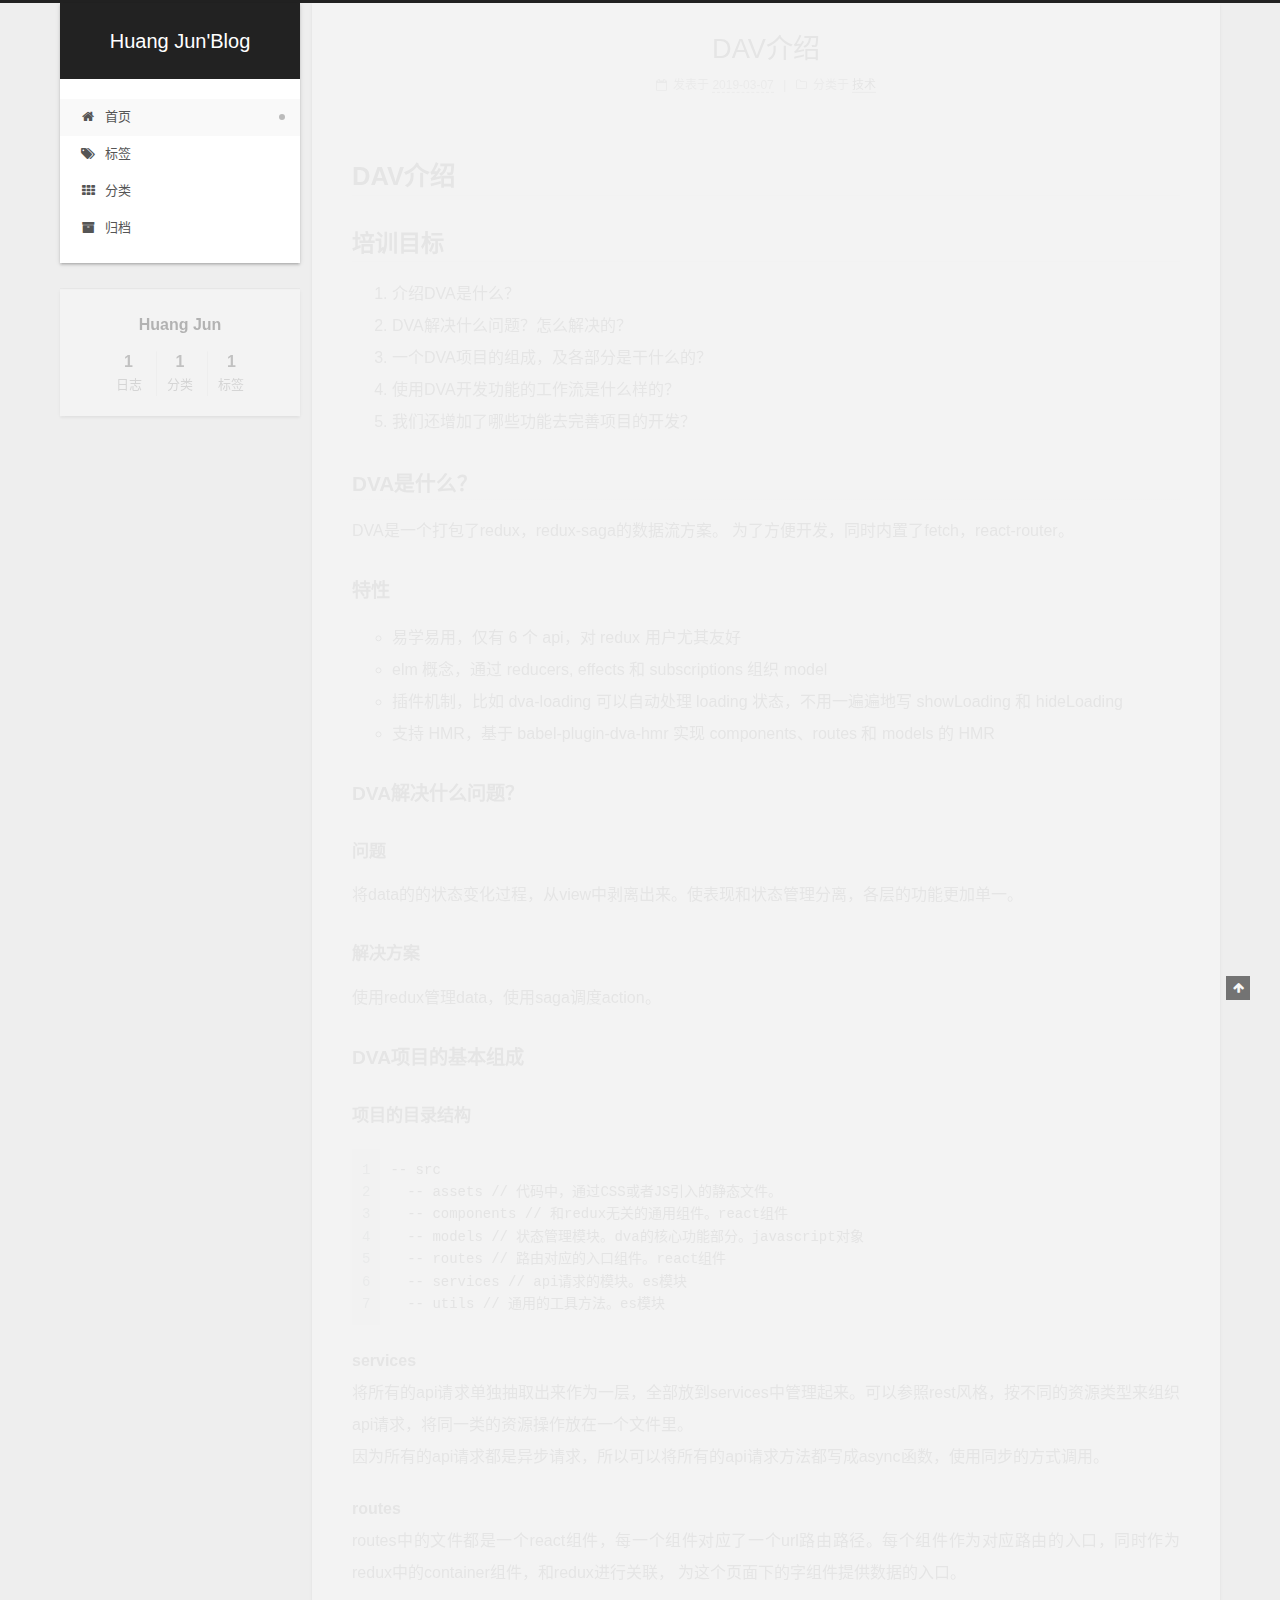
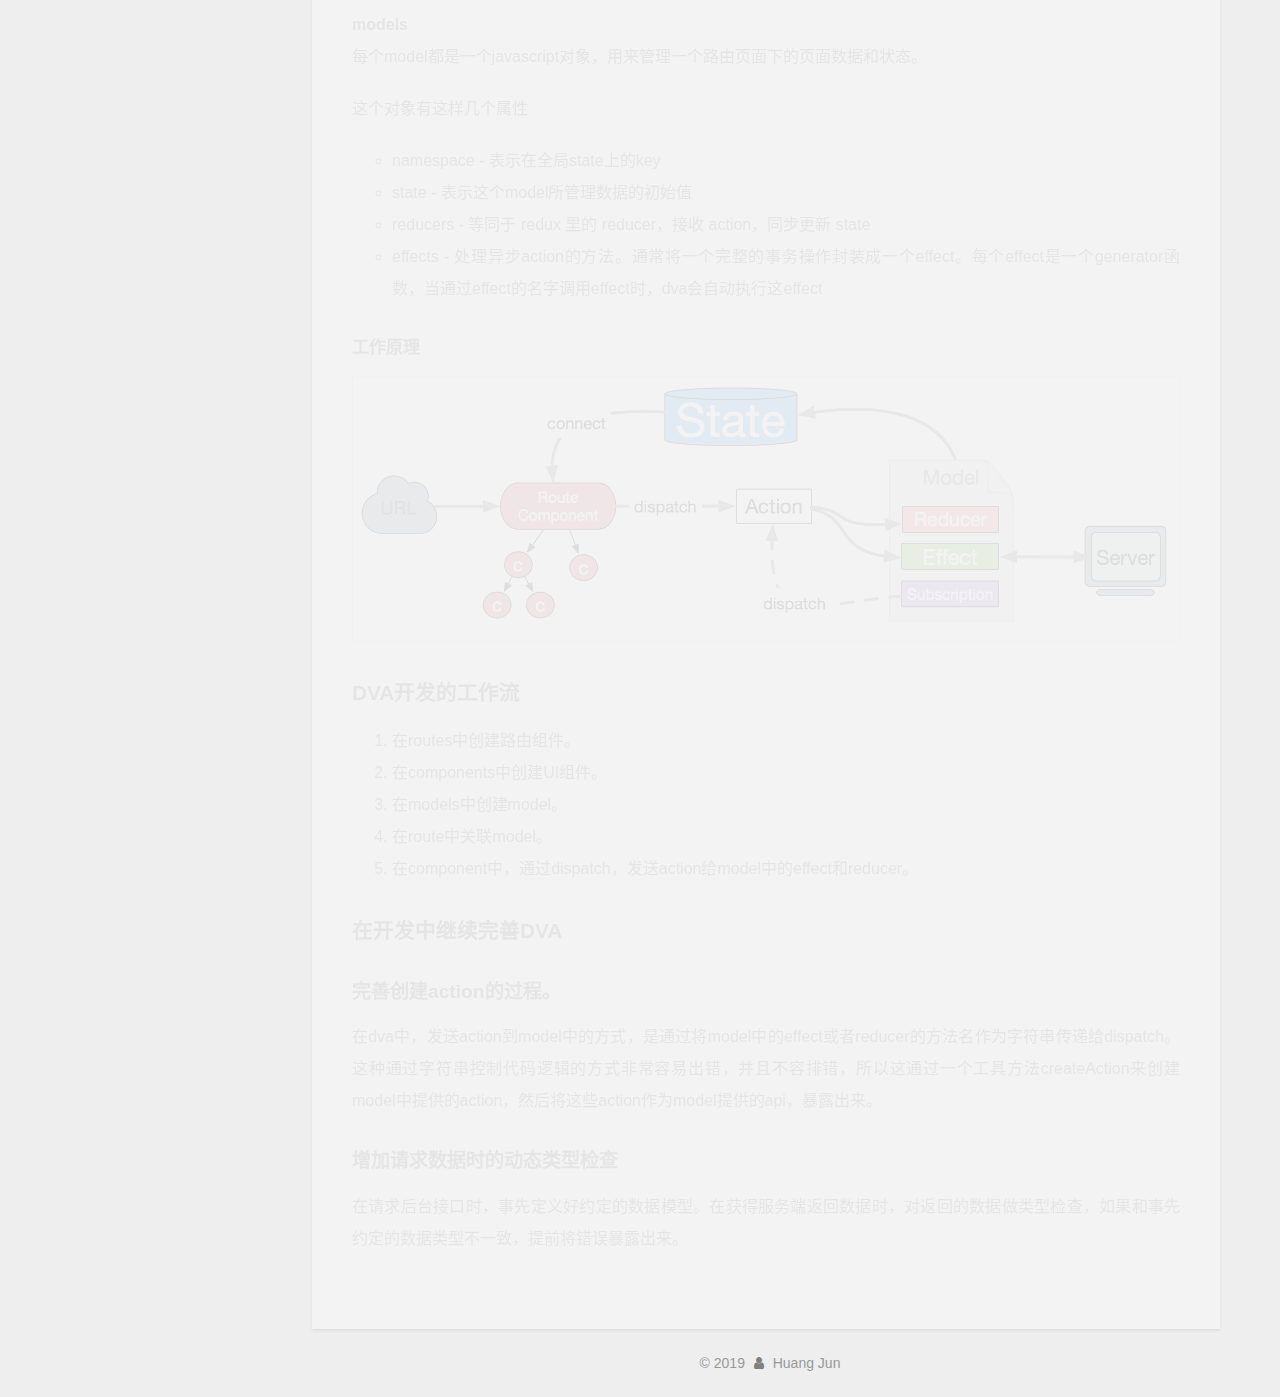
<file: index.html>
<!DOCTYPE html>












  


<html class="theme-next gemini use-motion" lang="zh-CN">
<head><meta name="generator" content="Hexo 3.8.0">
  <meta charset="UTF-8">
<meta http-equiv="X-UA-Compatible" content="IE=edge">
<meta name="viewport" content="width=device-width, initial-scale=1, maximum-scale=2">
<meta name="theme-color" content="#222">


























<link rel="stylesheet" href="/lib/font-awesome/css/font-awesome.min.css?v=4.6.2">

<link rel="stylesheet" href="/css/main.css?v=7.0.1">


  <link rel="apple-touch-icon" sizes="180x180" href="/images/apple-touch-icon-next.png?v=7.0.1">


  <link rel="icon" type="image/png" sizes="32x32" href="/images/favicon-32x32-next.png?v=7.0.1">


  <link rel="icon" type="image/png" sizes="16x16" href="/images/favicon-16x16-next.png?v=7.0.1">


  <link rel="mask-icon" href="/images/logo.svg?v=7.0.1" color="#222">







<script id="hexo.configurations">
  var NexT = window.NexT || {};
  var CONFIG = {
    root: '/',
    scheme: 'Gemini',
    version: '7.0.1',
    sidebar: {"position":"left","display":"post","offset":12,"onmobile":false,"dimmer":false},
    back2top: true,
    back2top_sidebar: false,
    fancybox: false,
    fastclick: false,
    lazyload: false,
    tabs: true,
    motion: {"enable":true,"async":false,"transition":{"post_block":"fadeIn","post_header":"slideDownIn","post_body":"slideDownIn","coll_header":"slideLeftIn","sidebar":"slideUpIn"}},
    algolia: {
      applicationID: '',
      apiKey: '',
      indexName: '',
      hits: {"per_page":10},
      labels: {"input_placeholder":"Search for Posts","hits_empty":"We didn't find any results for the search: ${query}","hits_stats":"${hits} results found in ${time} ms"}
    }
  };
</script>


  




  <meta property="og:type" content="website">
<meta property="og:title" content="Huang Jun&#39;Blog">
<meta property="og:url" content="https://goaheadhj.github.io/index.html">
<meta property="og:site_name" content="Huang Jun&#39;Blog">
<meta property="og:locale" content="zh-CN">
<meta name="twitter:card" content="summary">
<meta name="twitter:title" content="Huang Jun&#39;Blog">






  <link rel="canonical" href="https://goaheadhj.github.io/">



<script id="page.configurations">
  CONFIG.page = {
    sidebar: "",
  };
</script>

  <title>Huang Jun'Blog</title>
  












  <noscript>
  <style>
  .use-motion .motion-element,
  .use-motion .brand,
  .use-motion .menu-item,
  .sidebar-inner,
  .use-motion .post-block,
  .use-motion .pagination,
  .use-motion .comments,
  .use-motion .post-header,
  .use-motion .post-body,
  .use-motion .collection-title { opacity: initial; }

  .use-motion .logo,
  .use-motion .site-title,
  .use-motion .site-subtitle {
    opacity: initial;
    top: initial;
  }

  .use-motion .logo-line-before i { left: initial; }
  .use-motion .logo-line-after i { right: initial; }
  </style>
</noscript>

</head>

<body itemscope itemtype="http://schema.org/WebPage" lang="zh-CN">

  
  
    
  

  <div class="container sidebar-position-left 
  page-home">
    <div class="headband"></div>

    <header id="header" class="header" itemscope itemtype="http://schema.org/WPHeader">
      <div class="header-inner"><div class="site-brand-wrapper">
  <div class="site-meta">
    

    <div class="custom-logo-site-title">
      <a href="/" class="brand" rel="start">
        <span class="logo-line-before"><i></i></span>
        <span class="site-title">Huang Jun'Blog</span>
        <span class="logo-line-after"><i></i></span>
      </a>
    </div>
    
    
  </div>

  <div class="site-nav-toggle">
    <button aria-label="切换导航栏">
      <span class="btn-bar"></span>
      <span class="btn-bar"></span>
      <span class="btn-bar"></span>
    </button>
  </div>
</div>



<nav class="site-nav">
  
    <ul id="menu" class="menu">
      
        
        
        
          
          <li class="menu-item menu-item-home menu-item-active">

    
    
    
      
    

    

    <a href="/" rel="section"><i class="menu-item-icon fa fa-fw fa-home"></i> <br>首页</a>

  </li>
        
        
        
          
          <li class="menu-item menu-item-tags">

    
    
    
      
    

    

    <a href="/tags/" rel="section"><i class="menu-item-icon fa fa-fw fa-tags"></i> <br>标签</a>

  </li>
        
        
        
          
          <li class="menu-item menu-item-categories">

    
    
    
      
    

    

    <a href="/categories/" rel="section"><i class="menu-item-icon fa fa-fw fa-th"></i> <br>分类</a>

  </li>
        
        
        
          
          <li class="menu-item menu-item-archives">

    
    
    
      
    

    

    <a href="/archives/" rel="section"><i class="menu-item-icon fa fa-fw fa-archive"></i> <br>归档</a>

  </li>

      
      
    </ul>
  

  

  
</nav>



  



</div>
    </header>

    


    <main id="main" class="main">
      <div class="main-inner">
        <div class="content-wrap">
          
            

          
          <div id="content" class="content">
            
  <section id="posts" class="posts-expand">
    
      

  

  
  
  

  

  <article class="post post-type-normal" itemscope itemtype="http://schema.org/Article">
  
  
  
  <div class="post-block">
    <link itemprop="mainEntityOfPage" href="https://goaheadhj.github.io/2019/03/07/DAV介绍/">

    <span hidden itemprop="author" itemscope itemtype="http://schema.org/Person">
      <meta itemprop="name" content="Huang Jun">
      <meta itemprop="description" content>
      <meta itemprop="image" content="/images/avatar.gif">
    </span>

    <span hidden itemprop="publisher" itemscope itemtype="http://schema.org/Organization">
      <meta itemprop="name" content="Huang Jun'Blog">
    </span>

    
      <header class="post-header">

        
        
          <h1 class="post-title" itemprop="name headline">
                
                
                <a href="/2019/03/07/DAV介绍/" class="post-title-link" itemprop="url">DAV介绍</a>
              
            
          </h1>
        

        <div class="post-meta">
          <span class="post-time">

            
            
            

            
              <span class="post-meta-item-icon">
                <i class="fa fa-calendar-o"></i>
              </span>
              
                <span class="post-meta-item-text">发表于</span>
              

              
                
              

              <time title="创建时间：2019-03-07 00:23:14 / 修改时间：00:50:24" itemprop="dateCreated datePublished" datetime="2019-03-07T00:23:14+08:00">2019-03-07</time>
            

            
              

              
            
          </span>

          
            <span class="post-category">
            
              <span class="post-meta-divider">|</span>
            
              <span class="post-meta-item-icon">
                <i class="fa fa-folder-o"></i>
              </span>
              
                <span class="post-meta-item-text">分类于</span>
              
              
                <span itemprop="about" itemscope itemtype="http://schema.org/Thing"><a href="/categories/技术/" itemprop="url" rel="index"><span itemprop="name">技术</span></a></span>

                
                
              
            </span>
          

          
            
            
          

          
          

          

          

          

        </div>
      </header>
    

    
    
    
    <div class="post-body" itemprop="articleBody">

      
      

      
        
          
            <h1 id="DAV介绍"><a href="#DAV介绍" class="headerlink" title="DAV介绍"></a>DAV介绍</h1><h2 id="培训目标"><a href="#培训目标" class="headerlink" title="培训目标"></a>培训目标</h2><ol>
<li>介绍DVA是什么？</li>
<li>DVA解决什么问题？怎么解决的？</li>
<li>一个DVA项目的组成，及各部分是干什么的？</li>
<li>使用DVA开发功能的工作流是什么样的？</li>
<li>我们还增加了哪些功能去完善项目的开发？</li>
</ol>
<h3 id="DVA是什么？"><a href="#DVA是什么？" class="headerlink" title="DVA是什么？"></a>DVA是什么？</h3><p>DVA是一个打包了redux，redux-saga的数据流方案。 为了方便开发，同时内置了fetch，react-router。</p>
<h4 id="特性"><a href="#特性" class="headerlink" title="特性"></a>特性</h4><ul>
<li>易学易用，仅有 6 个 api，对 redux 用户尤其友好</li>
<li>elm 概念，通过 reducers, effects 和 subscriptions 组织 model</li>
<li>插件机制，比如 dva-loading 可以自动处理 loading 状态，不用一遍遍地写 showLoading 和 hideLoading</li>
<li>支持 HMR，基于 babel-plugin-dva-hmr 实现 components、routes 和 models 的 HMR</li>
</ul>
<h4 id="DVA解决什么问题？"><a href="#DVA解决什么问题？" class="headerlink" title="DVA解决什么问题？"></a>DVA解决什么问题？</h4><h5 id="问题"><a href="#问题" class="headerlink" title="问题"></a>问题</h5><p>将data的的状态变化过程，从view中剥离出来。使表现和状态管理分离，各层的功能更加单一。</p>
<h5 id="解决方案"><a href="#解决方案" class="headerlink" title="解决方案"></a>解决方案</h5><p>使用redux管理data，使用saga调度action。</p>
<h4 id="DVA项目的基本组成"><a href="#DVA项目的基本组成" class="headerlink" title="DVA项目的基本组成"></a>DVA项目的基本组成</h4><h5 id="项目的目录结构"><a href="#项目的目录结构" class="headerlink" title="项目的目录结构"></a>项目的目录结构</h5><figure class="highlight plain"><table><tr><td class="gutter"><pre><span class="line">1</span><br><span class="line">2</span><br><span class="line">3</span><br><span class="line">4</span><br><span class="line">5</span><br><span class="line">6</span><br><span class="line">7</span><br></pre></td><td class="code"><pre><span class="line">-- src</span><br><span class="line">  -- assets // 代码中，通过CSS或者JS引入的静态文件。</span><br><span class="line">  -- components // 和redux无关的通用组件。react组件</span><br><span class="line">  -- models // 状态管理模块。dva的核心功能部分。javascript对象</span><br><span class="line">  -- routes // 路由对应的入口组件。react组件</span><br><span class="line">  -- services // api请求的模块。es模块</span><br><span class="line">  -- utils // 通用的工具方法。es模块</span><br></pre></td></tr></table></figure>
<p><strong>services</strong><br>将所有的api请求单独抽取出来作为一层，全部放到services中管理起来。可以参照rest风格，按不同的资源类型来组织api请求，将同一类的资源操作放在一个文件里。<br>因为所有的api请求都是异步请求，所以可以将所有的api请求方法都写成async函数，使用同步的方式调用。</p>
<p><strong>routes</strong><br>routes中的文件都是一个react组件，每一个组件对应了一个url路由路径。每个组件作为对应路由的入口，同时作为redux中的container组件，和redux进行关联， 为这个页面下的字组件提供数据的入口。</p>
<p><strong>models</strong><br>每个model都是一个javascript对象，用来管理一个路由页面下的页面数据和状态。</p>
<p>这个对象有这样几个属性</p>
<ul>
<li>namespace - 表示在全局state上的key</li>
<li>state - 表示这个model所管理数据的初始值</li>
<li>reducers - 等同于 redux 里的 reducer，接收 action，同步更新 state</li>
<li>effects - 处理异步action的方法。通常将一个完整的事务操作封装成一个effect。每个effect是一个generator函数，当通过effect的名字调用effect时，dva会自动执行这effect</li>
</ul>
<h5 id="工作原理"><a href="#工作原理" class="headerlink" title="工作原理"></a>工作原理</h5><img src="/2019/03/07/DAV介绍/PPrerEAKbIoDZYr.png">
<h3 id="DVA开发的工作流"><a href="#DVA开发的工作流" class="headerlink" title="DVA开发的工作流"></a>DVA开发的工作流</h3><ol>
<li>在routes中创建路由组件。</li>
<li>在components中创建UI组件。</li>
<li>在models中创建model。</li>
<li>在route中关联model。</li>
<li>在component中，通过dispatch，发送action给model中的effect和reducer。</li>
</ol>
<h3 id="在开发中继续完善DVA"><a href="#在开发中继续完善DVA" class="headerlink" title="在开发中继续完善DVA"></a>在开发中继续完善DVA</h3><h4 id="完善创建action的过程。"><a href="#完善创建action的过程。" class="headerlink" title="完善创建action的过程。"></a>完善创建action的过程。</h4><p>在dva中，发送action到model中的方式，是通过将model中的effect或者reducer的方法名作为字符串传递给dispatch。这种通过字符串控制代码逻辑的方式非常容易出错，并且不容排错，所以这通过一个工具方法createAction来创建model中提供的action，然后将这些action作为model提供的api，暴露出来。</p>
<h4 id="增加请求数据时的动态类型检查"><a href="#增加请求数据时的动态类型检查" class="headerlink" title="增加请求数据时的动态类型检查"></a>增加请求数据时的动态类型检查</h4><p>在请求后台接口时，事先定义好约定的数据模型。在获得服务端返回数据时，对返回的数据做类型检查，如果和事先约定的数据类型不一致，提前将错误暴露出来。</p>

          
        
      
    </div>

    

    
    
    

    

    
      
    
    

    

    <footer class="post-footer">
      

      

      

      
      
        <div class="post-eof"></div>
      
    </footer>
  </div>
  
  
  
  </article>


    
  </section>

  


          </div>
          

        </div>
        
          
  
  <div class="sidebar-toggle">
    <div class="sidebar-toggle-line-wrap">
      <span class="sidebar-toggle-line sidebar-toggle-line-first"></span>
      <span class="sidebar-toggle-line sidebar-toggle-line-middle"></span>
      <span class="sidebar-toggle-line sidebar-toggle-line-last"></span>
    </div>
  </div>

  <aside id="sidebar" class="sidebar">
    <div class="sidebar-inner">

      

      

      <div class="site-overview-wrap sidebar-panel sidebar-panel-active">
        <div class="site-overview">
          <div class="site-author motion-element" itemprop="author" itemscope itemtype="http://schema.org/Person">
            
              <p class="site-author-name" itemprop="name">Huang Jun</p>
              <div class="site-description motion-element" itemprop="description"></div>
          </div>

          
            <nav class="site-state motion-element">
              
                <div class="site-state-item site-state-posts">
                
                  <a href="/archives/">
                
                    <span class="site-state-item-count">1</span>
                    <span class="site-state-item-name">日志</span>
                  </a>
                </div>
              

              
                
                
                <div class="site-state-item site-state-categories">
                  
                    
                      <a href="/categories/">
                    
                  
                    
                    
                      
                    
                    <span class="site-state-item-count">1</span>
                    <span class="site-state-item-name">分类</span>
                  </a>
                </div>
              

              
                
                
                <div class="site-state-item site-state-tags">
                  
                    
                      <a href="/tags/">
                    
                  
                    
                    
                      
                    
                    <span class="site-state-item-count">1</span>
                    <span class="site-state-item-name">标签</span>
                  </a>
                </div>
              
            </nav>
          

          

          

          

          
          

          
            
          
          

        </div>
      </div>

      

      

    </div>
  </aside>
  


        
      </div>
    </main>

    <footer id="footer" class="footer">
      <div class="footer-inner">
        <div class="copyright">&copy; <span itemprop="copyrightYear">2019</span>
  <span class="with-love" id="animate">
    <i class="fa fa-user"></i>
  </span>
  <span class="author" itemprop="copyrightHolder">Huang Jun</span>

  

  
</div>









        








        
      </div>
    </footer>

    
      <div class="back-to-top">
        <i class="fa fa-arrow-up"></i>
        
      </div>
    

    

    

    
  </div>

  

<script>
  if (Object.prototype.toString.call(window.Promise) !== '[object Function]') {
    window.Promise = null;
  }
</script>


























  
  <script src="/lib/jquery/index.js?v=2.1.3"></script>

  
  <script src="/lib/velocity/velocity.min.js?v=1.2.1"></script>

  
  <script src="/lib/velocity/velocity.ui.min.js?v=1.2.1"></script>


  


  <script src="/js/src/utils.js?v=7.0.1"></script>

  <script src="/js/src/motion.js?v=7.0.1"></script>



  
  


  <script src="/js/src/affix.js?v=7.0.1"></script>

  <script src="/js/src/schemes/pisces.js?v=7.0.1"></script>




  

  


  <script src="/js/src/next-boot.js?v=7.0.1"></script>


  
  



  




  

  

  

  

  

  

  

  

  

  

  

  

  

</body>
</html>
</file>
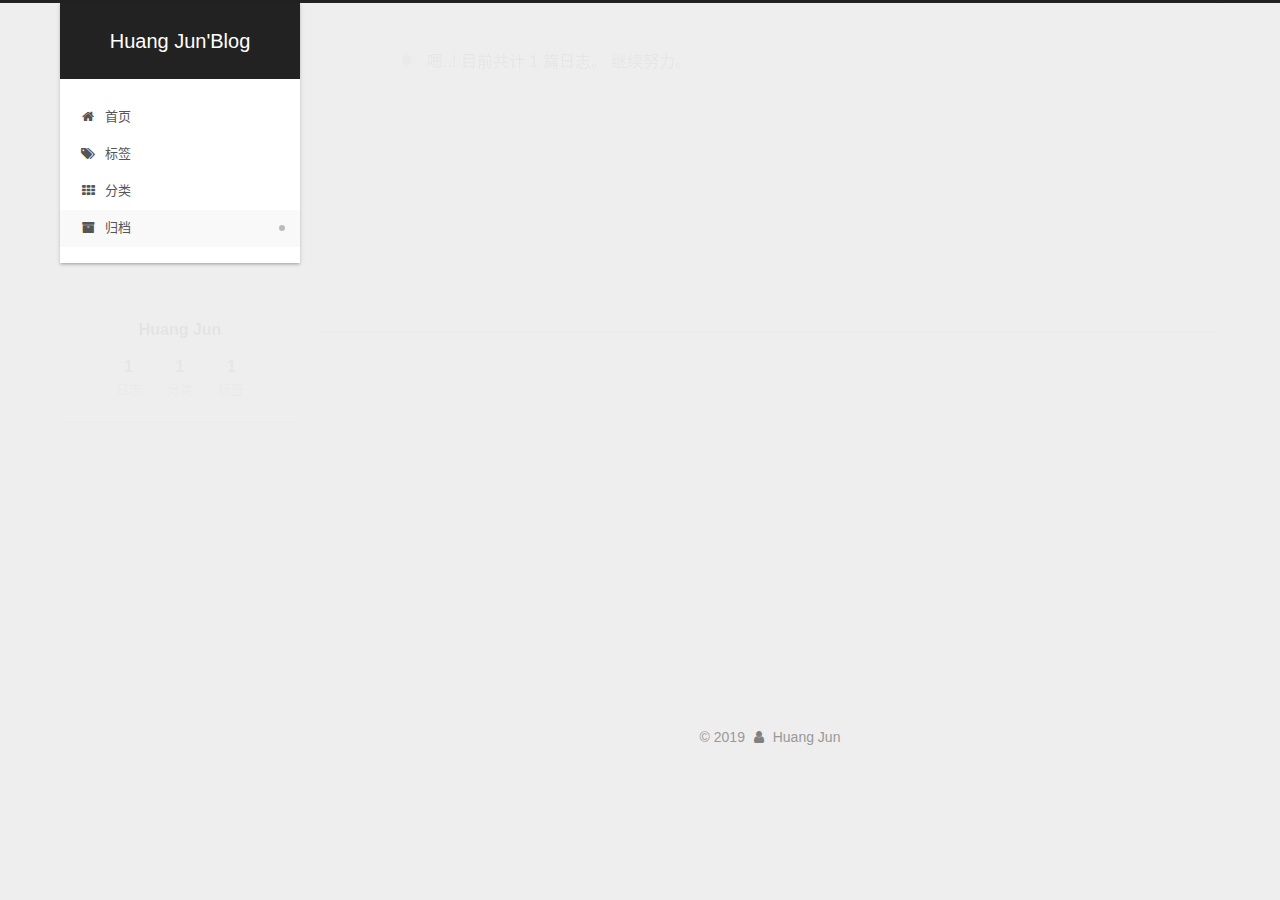
<file: archives/index.html>
<!DOCTYPE html>












  


<html class="theme-next gemini use-motion" lang="zh-CN">
<head><meta name="generator" content="Hexo 3.8.0">
  <meta charset="UTF-8">
<meta http-equiv="X-UA-Compatible" content="IE=edge">
<meta name="viewport" content="width=device-width, initial-scale=1, maximum-scale=2">
<meta name="theme-color" content="#222">


























<link rel="stylesheet" href="/lib/font-awesome/css/font-awesome.min.css?v=4.6.2">

<link rel="stylesheet" href="/css/main.css?v=7.0.1">


  <link rel="apple-touch-icon" sizes="180x180" href="/images/apple-touch-icon-next.png?v=7.0.1">


  <link rel="icon" type="image/png" sizes="32x32" href="/images/favicon-32x32-next.png?v=7.0.1">


  <link rel="icon" type="image/png" sizes="16x16" href="/images/favicon-16x16-next.png?v=7.0.1">


  <link rel="mask-icon" href="/images/logo.svg?v=7.0.1" color="#222">







<script id="hexo.configurations">
  var NexT = window.NexT || {};
  var CONFIG = {
    root: '/',
    scheme: 'Gemini',
    version: '7.0.1',
    sidebar: {"position":"left","display":"post","offset":12,"onmobile":false,"dimmer":false},
    back2top: true,
    back2top_sidebar: false,
    fancybox: false,
    fastclick: false,
    lazyload: false,
    tabs: true,
    motion: {"enable":true,"async":false,"transition":{"post_block":"fadeIn","post_header":"slideDownIn","post_body":"slideDownIn","coll_header":"slideLeftIn","sidebar":"slideUpIn"}},
    algolia: {
      applicationID: '',
      apiKey: '',
      indexName: '',
      hits: {"per_page":10},
      labels: {"input_placeholder":"Search for Posts","hits_empty":"We didn't find any results for the search: ${query}","hits_stats":"${hits} results found in ${time} ms"}
    }
  };
</script>


  




  <meta property="og:type" content="website">
<meta property="og:title" content="Huang Jun&#39;Blog">
<meta property="og:url" content="https://goaheadhj.github.io/archives/index.html">
<meta property="og:site_name" content="Huang Jun&#39;Blog">
<meta property="og:locale" content="zh-CN">
<meta name="twitter:card" content="summary">
<meta name="twitter:title" content="Huang Jun&#39;Blog">






  <link rel="canonical" href="https://goaheadhj.github.io/archives/">



<script id="page.configurations">
  CONFIG.page = {
    sidebar: "",
  };
</script>

  <title>归档 | Huang Jun'Blog</title>
  












  <noscript>
  <style>
  .use-motion .motion-element,
  .use-motion .brand,
  .use-motion .menu-item,
  .sidebar-inner,
  .use-motion .post-block,
  .use-motion .pagination,
  .use-motion .comments,
  .use-motion .post-header,
  .use-motion .post-body,
  .use-motion .collection-title { opacity: initial; }

  .use-motion .logo,
  .use-motion .site-title,
  .use-motion .site-subtitle {
    opacity: initial;
    top: initial;
  }

  .use-motion .logo-line-before i { left: initial; }
  .use-motion .logo-line-after i { right: initial; }
  </style>
</noscript>

</head>

<body itemscope itemtype="http://schema.org/WebPage" lang="zh-CN">

  
  
    
  

  <div class="container sidebar-position-left page-archive">
    <div class="headband"></div>

    <header id="header" class="header" itemscope itemtype="http://schema.org/WPHeader">
      <div class="header-inner"><div class="site-brand-wrapper">
  <div class="site-meta">
    

    <div class="custom-logo-site-title">
      <a href="/" class="brand" rel="start">
        <span class="logo-line-before"><i></i></span>
        <span class="site-title">Huang Jun'Blog</span>
        <span class="logo-line-after"><i></i></span>
      </a>
    </div>
    
    
  </div>

  <div class="site-nav-toggle">
    <button aria-label="切换导航栏">
      <span class="btn-bar"></span>
      <span class="btn-bar"></span>
      <span class="btn-bar"></span>
    </button>
  </div>
</div>



<nav class="site-nav">
  
    <ul id="menu" class="menu">
      
        
        
        
          
          <li class="menu-item menu-item-home">

    
    
    
      
    

    

    <a href="/" rel="section"><i class="menu-item-icon fa fa-fw fa-home"></i> <br>首页</a>

  </li>
        
        
        
          
          <li class="menu-item menu-item-tags">

    
    
    
      
    

    

    <a href="/tags/" rel="section"><i class="menu-item-icon fa fa-fw fa-tags"></i> <br>标签</a>

  </li>
        
        
        
          
          <li class="menu-item menu-item-categories">

    
    
    
      
    

    

    <a href="/categories/" rel="section"><i class="menu-item-icon fa fa-fw fa-th"></i> <br>分类</a>

  </li>
        
        
        
          
          <li class="menu-item menu-item-archives menu-item-active">

    
    
    
      
    

    

    <a href="/archives/" rel="section"><i class="menu-item-icon fa fa-fw fa-archive"></i> <br>归档</a>

  </li>

      
      
    </ul>
  

  

  
</nav>



  



</div>
    </header>

    


    <main id="main" class="main">
      <div class="main-inner">
        <div class="content-wrap">
          
            

    
    
      
      
    
      
      
    
      
      
    
      
      
    
    

  


          
          <div id="content" class="content">
            

  
  
  
  <div class="post-block archive">
    <div id="posts" class="posts-collapse">
      <span class="archive-move-on"></span>

      
      <span class="archive-page-counter">
        
        
        
          
        
        嗯..! 目前共计 1 篇日志。 继续努力。
      </span>
      

      

        
        
        

        
          
          <div class="collection-title">
            <h1 class="archive-year" id="archive-year-2019">2019</h1>
          </div>
        
        

        

  <article class="post post-type-normal" itemscope itemtype="http://schema.org/Article">
    <header class="post-header">

      <h2 class="post-title">
        
          <a class="post-title-link" href="/2019/03/07/DAV介绍/" itemprop="url">
            
              <span itemprop="name">DAV介绍</span>
            
          </a>
        
      </h2>

      <div class="post-meta">
        <time class="post-time" itemprop="dateCreated" datetime="2019-03-07T00:23:14+08:00" content="2019-03-07">
          03-07
        </time>
      </div>

    </header>
  </article>



      

    </div>
  </div>
  
  
  

  



          </div>
          

        </div>
        
          
  
  <div class="sidebar-toggle">
    <div class="sidebar-toggle-line-wrap">
      <span class="sidebar-toggle-line sidebar-toggle-line-first"></span>
      <span class="sidebar-toggle-line sidebar-toggle-line-middle"></span>
      <span class="sidebar-toggle-line sidebar-toggle-line-last"></span>
    </div>
  </div>

  <aside id="sidebar" class="sidebar">
    <div class="sidebar-inner">

      

      

      <div class="site-overview-wrap sidebar-panel sidebar-panel-active">
        <div class="site-overview">
          <div class="site-author motion-element" itemprop="author" itemscope itemtype="http://schema.org/Person">
            
              <p class="site-author-name" itemprop="name">Huang Jun</p>
              <div class="site-description motion-element" itemprop="description"></div>
          </div>

          
            <nav class="site-state motion-element">
              
                <div class="site-state-item site-state-posts">
                
                  <a href="/archives/">
                
                    <span class="site-state-item-count">1</span>
                    <span class="site-state-item-name">日志</span>
                  </a>
                </div>
              

              
                
                
                <div class="site-state-item site-state-categories">
                  
                    
                      <a href="/categories/">
                    
                  
                    
                    
                      
                    
                    <span class="site-state-item-count">1</span>
                    <span class="site-state-item-name">分类</span>
                  </a>
                </div>
              

              
                
                
                <div class="site-state-item site-state-tags">
                  
                    
                      <a href="/tags/">
                    
                  
                    
                    
                      
                    
                    <span class="site-state-item-count">1</span>
                    <span class="site-state-item-name">标签</span>
                  </a>
                </div>
              
            </nav>
          

          

          

          

          
          

          
            
          
          

        </div>
      </div>

      

      

    </div>
  </aside>
  


        
      </div>
    </main>

    <footer id="footer" class="footer">
      <div class="footer-inner">
        <div class="copyright">&copy; <span itemprop="copyrightYear">2019</span>
  <span class="with-love" id="animate">
    <i class="fa fa-user"></i>
  </span>
  <span class="author" itemprop="copyrightHolder">Huang Jun</span>

  

  
</div>









        








        
      </div>
    </footer>

    
      <div class="back-to-top">
        <i class="fa fa-arrow-up"></i>
        
      </div>
    

    

    

    
  </div>

  

<script>
  if (Object.prototype.toString.call(window.Promise) !== '[object Function]') {
    window.Promise = null;
  }
</script>


























  
  <script src="/lib/jquery/index.js?v=2.1.3"></script>

  
  <script src="/lib/velocity/velocity.min.js?v=1.2.1"></script>

  
  <script src="/lib/velocity/velocity.ui.min.js?v=1.2.1"></script>


  


  <script src="/js/src/utils.js?v=7.0.1"></script>

  <script src="/js/src/motion.js?v=7.0.1"></script>



  
  


  <script src="/js/src/affix.js?v=7.0.1"></script>

  <script src="/js/src/schemes/pisces.js?v=7.0.1"></script>




  

  


  <script src="/js/src/next-boot.js?v=7.0.1"></script>


  
  



  




  

  

  

  

  

  

  

  

  

  

  

  

  

</body>
</html>
</file>
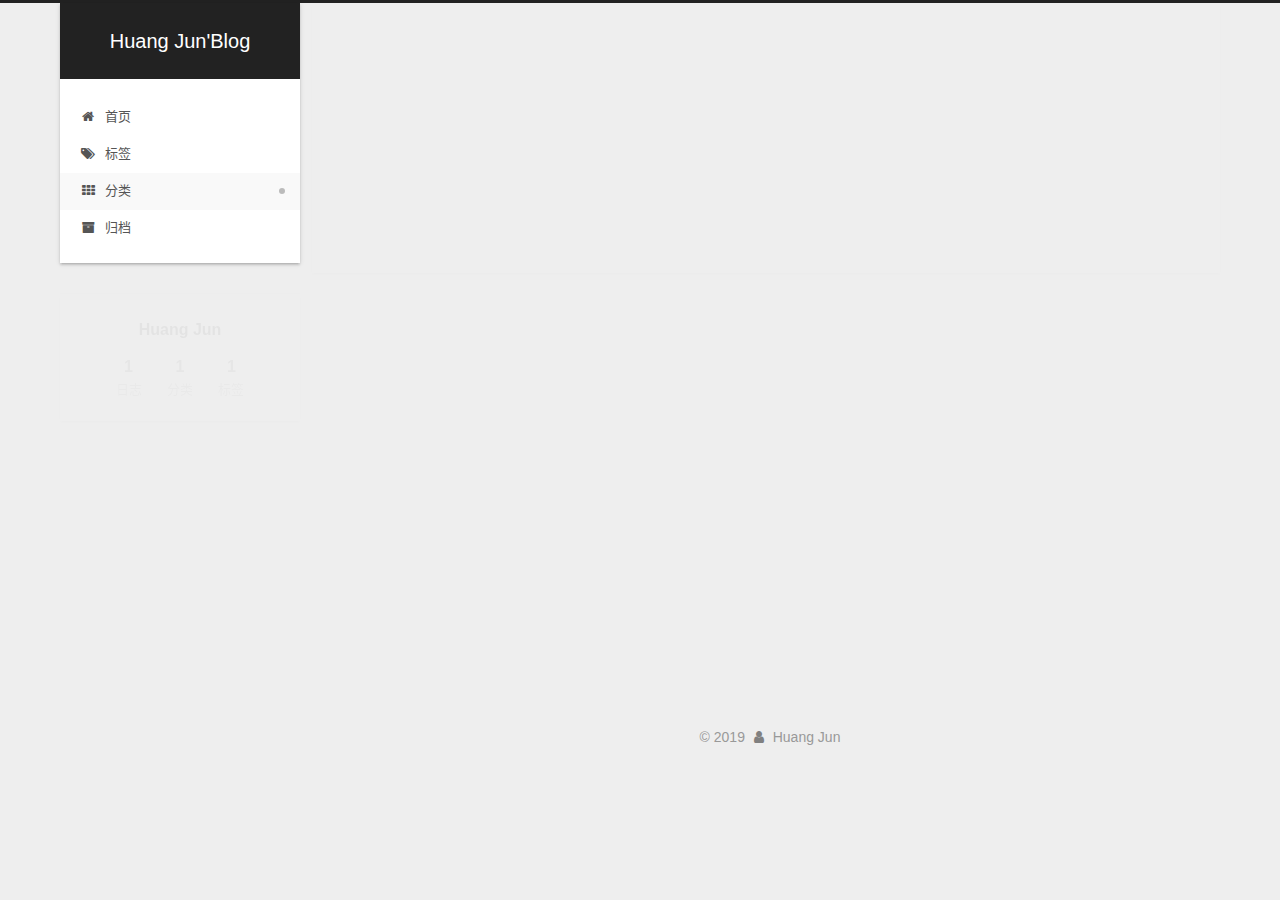
<file: categories/index.html>
<!DOCTYPE html>












  


<html class="theme-next gemini use-motion" lang="zh-CN">
<head><meta name="generator" content="Hexo 3.8.0">
  <meta charset="UTF-8">
<meta http-equiv="X-UA-Compatible" content="IE=edge">
<meta name="viewport" content="width=device-width, initial-scale=1, maximum-scale=2">
<meta name="theme-color" content="#222">


























<link rel="stylesheet" href="/lib/font-awesome/css/font-awesome.min.css?v=4.6.2">

<link rel="stylesheet" href="/css/main.css?v=7.0.1">


  <link rel="apple-touch-icon" sizes="180x180" href="/images/apple-touch-icon-next.png?v=7.0.1">


  <link rel="icon" type="image/png" sizes="32x32" href="/images/favicon-32x32-next.png?v=7.0.1">


  <link rel="icon" type="image/png" sizes="16x16" href="/images/favicon-16x16-next.png?v=7.0.1">


  <link rel="mask-icon" href="/images/logo.svg?v=7.0.1" color="#222">







<script id="hexo.configurations">
  var NexT = window.NexT || {};
  var CONFIG = {
    root: '/',
    scheme: 'Gemini',
    version: '7.0.1',
    sidebar: {"position":"left","display":"post","offset":12,"onmobile":false,"dimmer":false},
    back2top: true,
    back2top_sidebar: false,
    fancybox: false,
    fastclick: false,
    lazyload: false,
    tabs: true,
    motion: {"enable":true,"async":false,"transition":{"post_block":"fadeIn","post_header":"slideDownIn","post_body":"slideDownIn","coll_header":"slideLeftIn","sidebar":"slideUpIn"}},
    algolia: {
      applicationID: '',
      apiKey: '',
      indexName: '',
      hits: {"per_page":10},
      labels: {"input_placeholder":"Search for Posts","hits_empty":"We didn't find any results for the search: ${query}","hits_stats":"${hits} results found in ${time} ms"}
    }
  };
</script>


  




  <meta property="og:type" content="website">
<meta property="og:title" content="categories">
<meta property="og:url" content="https://goaheadhj.github.io/categories/index.html">
<meta property="og:site_name" content="Huang Jun&#39;Blog">
<meta property="og:locale" content="zh-CN">
<meta property="og:updated_time" content="2019-03-06T15:52:41.415Z">
<meta name="twitter:card" content="summary">
<meta name="twitter:title" content="categories">






  <link rel="canonical" href="https://goaheadhj.github.io/categories/">



<script id="page.configurations">
  CONFIG.page = {
    sidebar: "",
  };
</script>

  <title>categories | Huang Jun'Blog</title>
  












  <noscript>
  <style>
  .use-motion .motion-element,
  .use-motion .brand,
  .use-motion .menu-item,
  .sidebar-inner,
  .use-motion .post-block,
  .use-motion .pagination,
  .use-motion .comments,
  .use-motion .post-header,
  .use-motion .post-body,
  .use-motion .collection-title { opacity: initial; }

  .use-motion .logo,
  .use-motion .site-title,
  .use-motion .site-subtitle {
    opacity: initial;
    top: initial;
  }

  .use-motion .logo-line-before i { left: initial; }
  .use-motion .logo-line-after i { right: initial; }
  </style>
</noscript>

</head>

<body itemscope itemtype="http://schema.org/WebPage" lang="zh-CN">

  
  
    
  

  <div class="container sidebar-position-left page-post-detail">
    <div class="headband"></div>

    <header id="header" class="header" itemscope itemtype="http://schema.org/WPHeader">
      <div class="header-inner"><div class="site-brand-wrapper">
  <div class="site-meta">
    

    <div class="custom-logo-site-title">
      <a href="/" class="brand" rel="start">
        <span class="logo-line-before"><i></i></span>
        <span class="site-title">Huang Jun'Blog</span>
        <span class="logo-line-after"><i></i></span>
      </a>
    </div>
    
    
  </div>

  <div class="site-nav-toggle">
    <button aria-label="切换导航栏">
      <span class="btn-bar"></span>
      <span class="btn-bar"></span>
      <span class="btn-bar"></span>
    </button>
  </div>
</div>



<nav class="site-nav">
  
    <ul id="menu" class="menu">
      
        
        
        
          
          <li class="menu-item menu-item-home">

    
    
    
      
    

    

    <a href="/" rel="section"><i class="menu-item-icon fa fa-fw fa-home"></i> <br>首页</a>

  </li>
        
        
        
          
          <li class="menu-item menu-item-tags">

    
    
    
      
    

    

    <a href="/tags/" rel="section"><i class="menu-item-icon fa fa-fw fa-tags"></i> <br>标签</a>

  </li>
        
        
        
          
          <li class="menu-item menu-item-categories menu-item-active">

    
    
    
      
    

    

    <a href="/categories/" rel="section"><i class="menu-item-icon fa fa-fw fa-th"></i> <br>分类</a>

  </li>
        
        
        
          
          <li class="menu-item menu-item-archives">

    
    
    
      
    

    

    <a href="/archives/" rel="section"><i class="menu-item-icon fa fa-fw fa-archive"></i> <br>归档</a>

  </li>

      
      
    </ul>
  

  

  
</nav>



  



</div>
    </header>

    


    <main id="main" class="main">
      <div class="main-inner">
        <div class="content-wrap">
          
            

    
    
      
      
    
      
      
    
      
      
    
      
      
    
    

  


          
          <div id="content" class="content">
            

  <div id="posts" class="posts-expand">
    
    
    
    <div class="post-block page">
      <header class="post-header">

<h1 class="post-title" itemprop="name headline">categories

</h1>

<div class="post-meta">
  
  



</div>

</header>

      
      
      
      <div class="post-body">
        
        
          <div class="category-all-page">
            <div class="category-all-title">
              
              
                
                  
                
              
              目前共计 1 个分类
            </div>
            <div class="category-all">
              <ul class="category-list"><li class="category-list-item"><a class="category-list-link" href="/categories/技术/">技术</a><span class="category-list-count">1</span></li></ul>
            </div>
          </div>
        
      </div>
      
      
      
    </div>
    



    
    
    
  </div>


          </div>
          

  



        </div>
        
          
  
  <div class="sidebar-toggle">
    <div class="sidebar-toggle-line-wrap">
      <span class="sidebar-toggle-line sidebar-toggle-line-first"></span>
      <span class="sidebar-toggle-line sidebar-toggle-line-middle"></span>
      <span class="sidebar-toggle-line sidebar-toggle-line-last"></span>
    </div>
  </div>

  <aside id="sidebar" class="sidebar">
    <div class="sidebar-inner">

      

      

      <div class="site-overview-wrap sidebar-panel sidebar-panel-active">
        <div class="site-overview">
          <div class="site-author motion-element" itemprop="author" itemscope itemtype="http://schema.org/Person">
            
              <p class="site-author-name" itemprop="name">Huang Jun</p>
              <div class="site-description motion-element" itemprop="description"></div>
          </div>

          
            <nav class="site-state motion-element">
              
                <div class="site-state-item site-state-posts">
                
                  <a href="/archives/">
                
                    <span class="site-state-item-count">1</span>
                    <span class="site-state-item-name">日志</span>
                  </a>
                </div>
              

              
                
                
                <div class="site-state-item site-state-categories">
                  
                    
                      <a href="/categories/">
                    
                  
                    
                    
                      
                    
                    <span class="site-state-item-count">1</span>
                    <span class="site-state-item-name">分类</span>
                  </a>
                </div>
              

              
                
                
                <div class="site-state-item site-state-tags">
                  
                    
                      <a href="/tags/">
                    
                  
                    
                    
                      
                    
                    <span class="site-state-item-count">1</span>
                    <span class="site-state-item-name">标签</span>
                  </a>
                </div>
              
            </nav>
          

          

          

          

          
          

          
            
          
          

        </div>
      </div>

      

      

    </div>
  </aside>
  


        
      </div>
    </main>

    <footer id="footer" class="footer">
      <div class="footer-inner">
        <div class="copyright">&copy; <span itemprop="copyrightYear">2019</span>
  <span class="with-love" id="animate">
    <i class="fa fa-user"></i>
  </span>
  <span class="author" itemprop="copyrightHolder">Huang Jun</span>

  

  
</div>









        








        
      </div>
    </footer>

    
      <div class="back-to-top">
        <i class="fa fa-arrow-up"></i>
        
      </div>
    

    

    

    
  </div>

  

<script>
  if (Object.prototype.toString.call(window.Promise) !== '[object Function]') {
    window.Promise = null;
  }
</script>


























  
  <script src="/lib/jquery/index.js?v=2.1.3"></script>

  
  <script src="/lib/velocity/velocity.min.js?v=1.2.1"></script>

  
  <script src="/lib/velocity/velocity.ui.min.js?v=1.2.1"></script>


  


  <script src="/js/src/utils.js?v=7.0.1"></script>

  <script src="/js/src/motion.js?v=7.0.1"></script>



  
  


  <script src="/js/src/affix.js?v=7.0.1"></script>

  <script src="/js/src/schemes/pisces.js?v=7.0.1"></script>




  
  <script src="/js/src/scrollspy.js?v=7.0.1"></script>
<script src="/js/src/post-details.js?v=7.0.1"></script>



  


  <script src="/js/src/next-boot.js?v=7.0.1"></script>


  
  


  


  




  

  

  

  

  

  

  

  

  

  

  

  

  

</body>
</html>
</file>
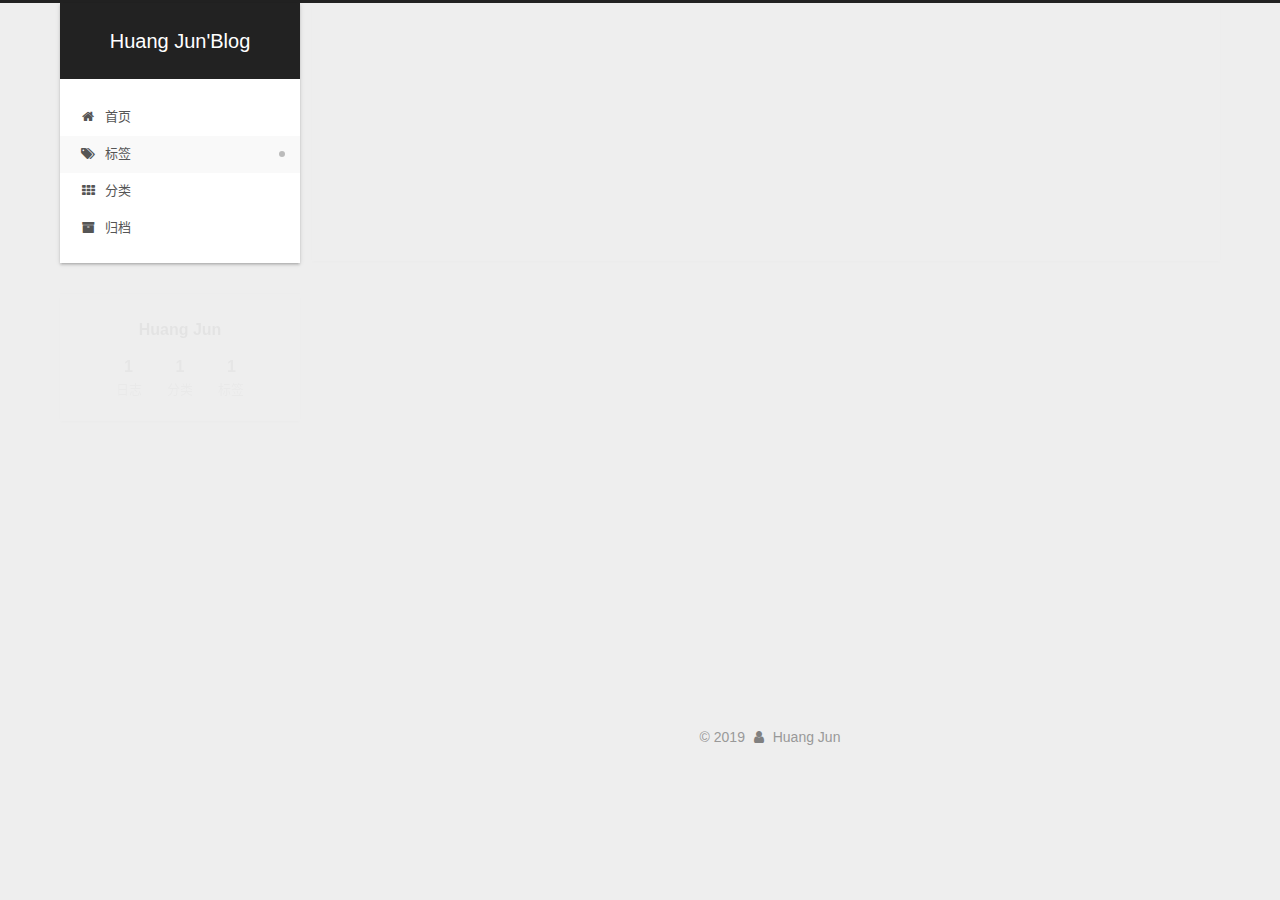
<file: tags/index.html>
<!DOCTYPE html>












  


<html class="theme-next gemini use-motion" lang="zh-CN">
<head><meta name="generator" content="Hexo 3.8.0">
  <meta charset="UTF-8">
<meta http-equiv="X-UA-Compatible" content="IE=edge">
<meta name="viewport" content="width=device-width, initial-scale=1, maximum-scale=2">
<meta name="theme-color" content="#222">


























<link rel="stylesheet" href="/lib/font-awesome/css/font-awesome.min.css?v=4.6.2">

<link rel="stylesheet" href="/css/main.css?v=7.0.1">


  <link rel="apple-touch-icon" sizes="180x180" href="/images/apple-touch-icon-next.png?v=7.0.1">


  <link rel="icon" type="image/png" sizes="32x32" href="/images/favicon-32x32-next.png?v=7.0.1">


  <link rel="icon" type="image/png" sizes="16x16" href="/images/favicon-16x16-next.png?v=7.0.1">


  <link rel="mask-icon" href="/images/logo.svg?v=7.0.1" color="#222">







<script id="hexo.configurations">
  var NexT = window.NexT || {};
  var CONFIG = {
    root: '/',
    scheme: 'Gemini',
    version: '7.0.1',
    sidebar: {"position":"left","display":"post","offset":12,"onmobile":false,"dimmer":false},
    back2top: true,
    back2top_sidebar: false,
    fancybox: false,
    fastclick: false,
    lazyload: false,
    tabs: true,
    motion: {"enable":true,"async":false,"transition":{"post_block":"fadeIn","post_header":"slideDownIn","post_body":"slideDownIn","coll_header":"slideLeftIn","sidebar":"slideUpIn"}},
    algolia: {
      applicationID: '',
      apiKey: '',
      indexName: '',
      hits: {"per_page":10},
      labels: {"input_placeholder":"Search for Posts","hits_empty":"We didn't find any results for the search: ${query}","hits_stats":"${hits} results found in ${time} ms"}
    }
  };
</script>


  




  <meta property="og:type" content="website">
<meta property="og:title" content="tags">
<meta property="og:url" content="https://goaheadhj.github.io/tags/index.html">
<meta property="og:site_name" content="Huang Jun&#39;Blog">
<meta property="og:locale" content="zh-CN">
<meta property="og:updated_time" content="2019-03-06T15:47:02.449Z">
<meta name="twitter:card" content="summary">
<meta name="twitter:title" content="tags">






  <link rel="canonical" href="https://goaheadhj.github.io/tags/">



<script id="page.configurations">
  CONFIG.page = {
    sidebar: "",
  };
</script>

  <title>tags | Huang Jun'Blog</title>
  












  <noscript>
  <style>
  .use-motion .motion-element,
  .use-motion .brand,
  .use-motion .menu-item,
  .sidebar-inner,
  .use-motion .post-block,
  .use-motion .pagination,
  .use-motion .comments,
  .use-motion .post-header,
  .use-motion .post-body,
  .use-motion .collection-title { opacity: initial; }

  .use-motion .logo,
  .use-motion .site-title,
  .use-motion .site-subtitle {
    opacity: initial;
    top: initial;
  }

  .use-motion .logo-line-before i { left: initial; }
  .use-motion .logo-line-after i { right: initial; }
  </style>
</noscript>

</head>

<body itemscope itemtype="http://schema.org/WebPage" lang="zh-CN">

  
  
    
  

  <div class="container sidebar-position-left page-post-detail">
    <div class="headband"></div>

    <header id="header" class="header" itemscope itemtype="http://schema.org/WPHeader">
      <div class="header-inner"><div class="site-brand-wrapper">
  <div class="site-meta">
    

    <div class="custom-logo-site-title">
      <a href="/" class="brand" rel="start">
        <span class="logo-line-before"><i></i></span>
        <span class="site-title">Huang Jun'Blog</span>
        <span class="logo-line-after"><i></i></span>
      </a>
    </div>
    
    
  </div>

  <div class="site-nav-toggle">
    <button aria-label="切换导航栏">
      <span class="btn-bar"></span>
      <span class="btn-bar"></span>
      <span class="btn-bar"></span>
    </button>
  </div>
</div>



<nav class="site-nav">
  
    <ul id="menu" class="menu">
      
        
        
        
          
          <li class="menu-item menu-item-home">

    
    
    
      
    

    

    <a href="/" rel="section"><i class="menu-item-icon fa fa-fw fa-home"></i> <br>首页</a>

  </li>
        
        
        
          
          <li class="menu-item menu-item-tags menu-item-active">

    
    
    
      
    

    

    <a href="/tags/" rel="section"><i class="menu-item-icon fa fa-fw fa-tags"></i> <br>标签</a>

  </li>
        
        
        
          
          <li class="menu-item menu-item-categories">

    
    
    
      
    

    

    <a href="/categories/" rel="section"><i class="menu-item-icon fa fa-fw fa-th"></i> <br>分类</a>

  </li>
        
        
        
          
          <li class="menu-item menu-item-archives">

    
    
    
      
    

    

    <a href="/archives/" rel="section"><i class="menu-item-icon fa fa-fw fa-archive"></i> <br>归档</a>

  </li>

      
      
    </ul>
  

  

  
</nav>



  



</div>
    </header>

    


    <main id="main" class="main">
      <div class="main-inner">
        <div class="content-wrap">
          
            

    
    
      
      
    
      
      
    
      
      
    
      
      
    
    

  


          
          <div id="content" class="content">
            

  <div id="posts" class="posts-expand">
    
    
    
    <div class="post-block page">
      <header class="post-header">

<h1 class="post-title" itemprop="name headline">tags

</h1>

<div class="post-meta">
  
  



</div>

</header>

      
      
      
      <div class="post-body">
        
        
          <div class="tag-cloud">
            <div class="tag-cloud-title">
              
              
                
                  
                
              
              目前共计 1 个标签
            </div>
            <div class="tag-cloud-tags">
              
                <a href="/tags/react/" style="font-size: 12px; color: #ccc">react</a>
              
            </div>
          </div>
        
      </div>
      
      
      
    </div>
    



    
    
    
  </div>


          </div>
          

  



        </div>
        
          
  
  <div class="sidebar-toggle">
    <div class="sidebar-toggle-line-wrap">
      <span class="sidebar-toggle-line sidebar-toggle-line-first"></span>
      <span class="sidebar-toggle-line sidebar-toggle-line-middle"></span>
      <span class="sidebar-toggle-line sidebar-toggle-line-last"></span>
    </div>
  </div>

  <aside id="sidebar" class="sidebar">
    <div class="sidebar-inner">

      

      

      <div class="site-overview-wrap sidebar-panel sidebar-panel-active">
        <div class="site-overview">
          <div class="site-author motion-element" itemprop="author" itemscope itemtype="http://schema.org/Person">
            
              <p class="site-author-name" itemprop="name">Huang Jun</p>
              <div class="site-description motion-element" itemprop="description"></div>
          </div>

          
            <nav class="site-state motion-element">
              
                <div class="site-state-item site-state-posts">
                
                  <a href="/archives/">
                
                    <span class="site-state-item-count">1</span>
                    <span class="site-state-item-name">日志</span>
                  </a>
                </div>
              

              
                
                
                <div class="site-state-item site-state-categories">
                  
                    
                      <a href="/categories/">
                    
                  
                    
                    
                      
                    
                    <span class="site-state-item-count">1</span>
                    <span class="site-state-item-name">分类</span>
                  </a>
                </div>
              

              
                
                
                <div class="site-state-item site-state-tags">
                  
                    
                      <a href="/tags/">
                    
                  
                    
                    
                      
                    
                    <span class="site-state-item-count">1</span>
                    <span class="site-state-item-name">标签</span>
                  </a>
                </div>
              
            </nav>
          

          

          

          

          
          

          
            
          
          

        </div>
      </div>

      

      

    </div>
  </aside>
  


        
      </div>
    </main>

    <footer id="footer" class="footer">
      <div class="footer-inner">
        <div class="copyright">&copy; <span itemprop="copyrightYear">2019</span>
  <span class="with-love" id="animate">
    <i class="fa fa-user"></i>
  </span>
  <span class="author" itemprop="copyrightHolder">Huang Jun</span>

  

  
</div>









        








        
      </div>
    </footer>

    
      <div class="back-to-top">
        <i class="fa fa-arrow-up"></i>
        
      </div>
    

    

    

    
  </div>

  

<script>
  if (Object.prototype.toString.call(window.Promise) !== '[object Function]') {
    window.Promise = null;
  }
</script>


























  
  <script src="/lib/jquery/index.js?v=2.1.3"></script>

  
  <script src="/lib/velocity/velocity.min.js?v=1.2.1"></script>

  
  <script src="/lib/velocity/velocity.ui.min.js?v=1.2.1"></script>


  


  <script src="/js/src/utils.js?v=7.0.1"></script>

  <script src="/js/src/motion.js?v=7.0.1"></script>



  
  


  <script src="/js/src/affix.js?v=7.0.1"></script>

  <script src="/js/src/schemes/pisces.js?v=7.0.1"></script>




  
  <script src="/js/src/scrollspy.js?v=7.0.1"></script>
<script src="/js/src/post-details.js?v=7.0.1"></script>



  


  <script src="/js/src/next-boot.js?v=7.0.1"></script>


  
  


  


  




  

  

  

  

  

  

  

  

  

  

  

  

  

</body>
</html>
</file>
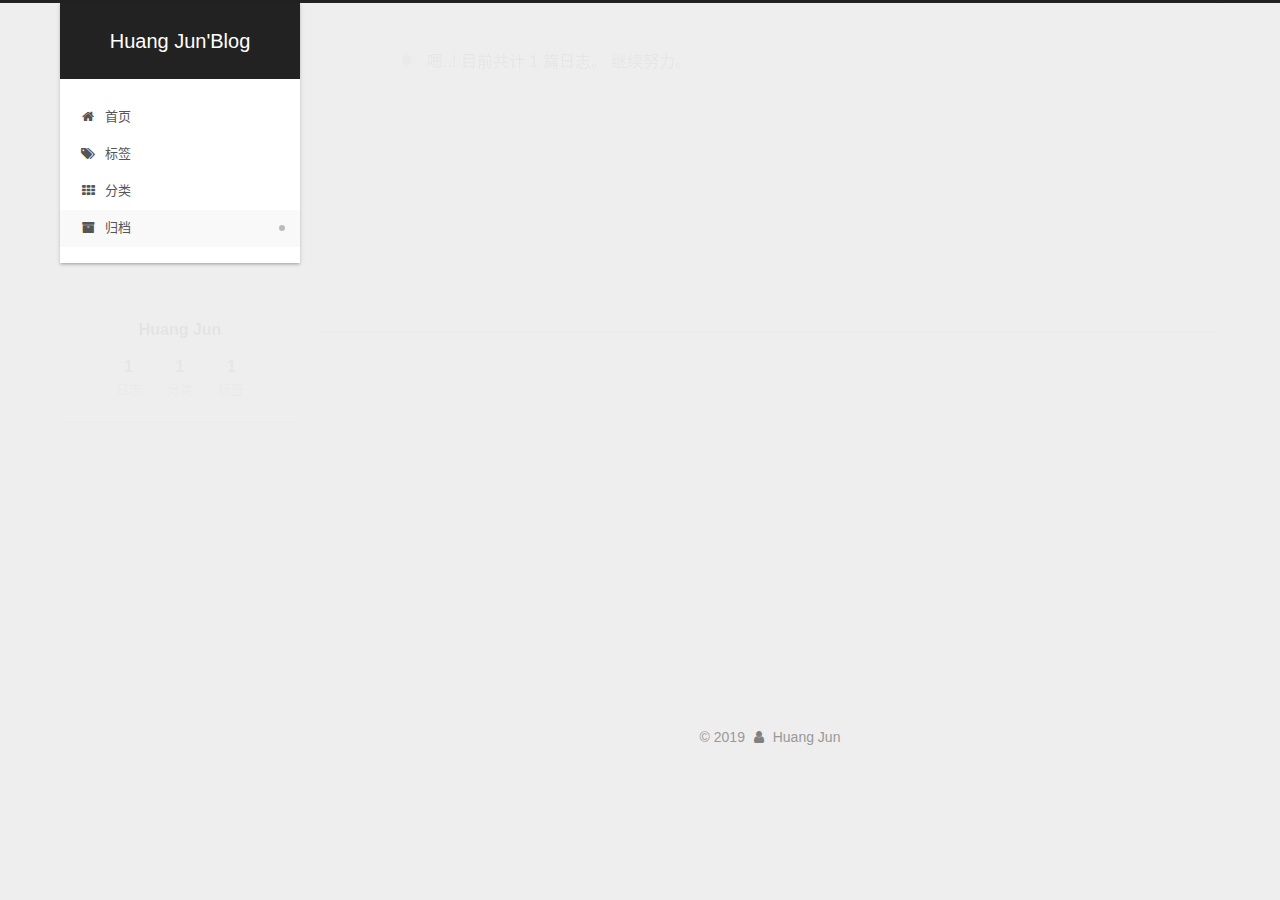
<file: archives/2019/index.html>
<!DOCTYPE html>












  


<html class="theme-next gemini use-motion" lang="zh-CN">
<head><meta name="generator" content="Hexo 3.8.0">
  <meta charset="UTF-8">
<meta http-equiv="X-UA-Compatible" content="IE=edge">
<meta name="viewport" content="width=device-width, initial-scale=1, maximum-scale=2">
<meta name="theme-color" content="#222">


























<link rel="stylesheet" href="/lib/font-awesome/css/font-awesome.min.css?v=4.6.2">

<link rel="stylesheet" href="/css/main.css?v=7.0.1">


  <link rel="apple-touch-icon" sizes="180x180" href="/images/apple-touch-icon-next.png?v=7.0.1">


  <link rel="icon" type="image/png" sizes="32x32" href="/images/favicon-32x32-next.png?v=7.0.1">


  <link rel="icon" type="image/png" sizes="16x16" href="/images/favicon-16x16-next.png?v=7.0.1">


  <link rel="mask-icon" href="/images/logo.svg?v=7.0.1" color="#222">







<script id="hexo.configurations">
  var NexT = window.NexT || {};
  var CONFIG = {
    root: '/',
    scheme: 'Gemini',
    version: '7.0.1',
    sidebar: {"position":"left","display":"post","offset":12,"onmobile":false,"dimmer":false},
    back2top: true,
    back2top_sidebar: false,
    fancybox: false,
    fastclick: false,
    lazyload: false,
    tabs: true,
    motion: {"enable":true,"async":false,"transition":{"post_block":"fadeIn","post_header":"slideDownIn","post_body":"slideDownIn","coll_header":"slideLeftIn","sidebar":"slideUpIn"}},
    algolia: {
      applicationID: '',
      apiKey: '',
      indexName: '',
      hits: {"per_page":10},
      labels: {"input_placeholder":"Search for Posts","hits_empty":"We didn't find any results for the search: ${query}","hits_stats":"${hits} results found in ${time} ms"}
    }
  };
</script>


  




  <meta property="og:type" content="website">
<meta property="og:title" content="Huang Jun&#39;Blog">
<meta property="og:url" content="https://goaheadhj.github.io/archives/2019/index.html">
<meta property="og:site_name" content="Huang Jun&#39;Blog">
<meta property="og:locale" content="zh-CN">
<meta name="twitter:card" content="summary">
<meta name="twitter:title" content="Huang Jun&#39;Blog">






  <link rel="canonical" href="https://goaheadhj.github.io/archives/2019/">



<script id="page.configurations">
  CONFIG.page = {
    sidebar: "",
  };
</script>

  <title>归档 | Huang Jun'Blog</title>
  












  <noscript>
  <style>
  .use-motion .motion-element,
  .use-motion .brand,
  .use-motion .menu-item,
  .sidebar-inner,
  .use-motion .post-block,
  .use-motion .pagination,
  .use-motion .comments,
  .use-motion .post-header,
  .use-motion .post-body,
  .use-motion .collection-title { opacity: initial; }

  .use-motion .logo,
  .use-motion .site-title,
  .use-motion .site-subtitle {
    opacity: initial;
    top: initial;
  }

  .use-motion .logo-line-before i { left: initial; }
  .use-motion .logo-line-after i { right: initial; }
  </style>
</noscript>

</head>

<body itemscope itemtype="http://schema.org/WebPage" lang="zh-CN">

  
  
    
  

  <div class="container sidebar-position-left page-archive">
    <div class="headband"></div>

    <header id="header" class="header" itemscope itemtype="http://schema.org/WPHeader">
      <div class="header-inner"><div class="site-brand-wrapper">
  <div class="site-meta">
    

    <div class="custom-logo-site-title">
      <a href="/" class="brand" rel="start">
        <span class="logo-line-before"><i></i></span>
        <span class="site-title">Huang Jun'Blog</span>
        <span class="logo-line-after"><i></i></span>
      </a>
    </div>
    
    
  </div>

  <div class="site-nav-toggle">
    <button aria-label="切换导航栏">
      <span class="btn-bar"></span>
      <span class="btn-bar"></span>
      <span class="btn-bar"></span>
    </button>
  </div>
</div>



<nav class="site-nav">
  
    <ul id="menu" class="menu">
      
        
        
        
          
          <li class="menu-item menu-item-home">

    
    
    
      
    

    

    <a href="/" rel="section"><i class="menu-item-icon fa fa-fw fa-home"></i> <br>首页</a>

  </li>
        
        
        
          
          <li class="menu-item menu-item-tags">

    
    
    
      
    

    

    <a href="/tags/" rel="section"><i class="menu-item-icon fa fa-fw fa-tags"></i> <br>标签</a>

  </li>
        
        
        
          
          <li class="menu-item menu-item-categories">

    
    
    
      
    

    

    <a href="/categories/" rel="section"><i class="menu-item-icon fa fa-fw fa-th"></i> <br>分类</a>

  </li>
        
        
        
          
          <li class="menu-item menu-item-archives menu-item-active">

    
    
    
      
    

    

    <a href="/archives/" rel="section"><i class="menu-item-icon fa fa-fw fa-archive"></i> <br>归档</a>

  </li>

      
      
    </ul>
  

  

  
</nav>



  



</div>
    </header>

    


    <main id="main" class="main">
      <div class="main-inner">
        <div class="content-wrap">
          
            

    
    
      
      
    
      
      
    
      
      
    
      
      
    
    

  


          
          <div id="content" class="content">
            

  
  
  
  <div class="post-block archive">
    <div id="posts" class="posts-collapse">
      <span class="archive-move-on"></span>

      
      <span class="archive-page-counter">
        
        
        
          
        
        嗯..! 目前共计 1 篇日志。 继续努力。
      </span>
      

      

        
        
        

        
          
          <div class="collection-title">
            <h1 class="archive-year" id="archive-year-2019">2019</h1>
          </div>
        
        

        

  <article class="post post-type-normal" itemscope itemtype="http://schema.org/Article">
    <header class="post-header">

      <h2 class="post-title">
        
          <a class="post-title-link" href="/2019/03/07/DAV介绍/" itemprop="url">
            
              <span itemprop="name">DAV介绍</span>
            
          </a>
        
      </h2>

      <div class="post-meta">
        <time class="post-time" itemprop="dateCreated" datetime="2019-03-07T00:23:14+08:00" content="2019-03-07">
          03-07
        </time>
      </div>

    </header>
  </article>



      

    </div>
  </div>
  
  
  

  



          </div>
          

        </div>
        
          
  
  <div class="sidebar-toggle">
    <div class="sidebar-toggle-line-wrap">
      <span class="sidebar-toggle-line sidebar-toggle-line-first"></span>
      <span class="sidebar-toggle-line sidebar-toggle-line-middle"></span>
      <span class="sidebar-toggle-line sidebar-toggle-line-last"></span>
    </div>
  </div>

  <aside id="sidebar" class="sidebar">
    <div class="sidebar-inner">

      

      

      <div class="site-overview-wrap sidebar-panel sidebar-panel-active">
        <div class="site-overview">
          <div class="site-author motion-element" itemprop="author" itemscope itemtype="http://schema.org/Person">
            
              <p class="site-author-name" itemprop="name">Huang Jun</p>
              <div class="site-description motion-element" itemprop="description"></div>
          </div>

          
            <nav class="site-state motion-element">
              
                <div class="site-state-item site-state-posts">
                
                  <a href="/archives/">
                
                    <span class="site-state-item-count">1</span>
                    <span class="site-state-item-name">日志</span>
                  </a>
                </div>
              

              
                
                
                <div class="site-state-item site-state-categories">
                  
                    
                      <a href="/categories/">
                    
                  
                    
                    
                      
                    
                    <span class="site-state-item-count">1</span>
                    <span class="site-state-item-name">分类</span>
                  </a>
                </div>
              

              
                
                
                <div class="site-state-item site-state-tags">
                  
                    
                      <a href="/tags/">
                    
                  
                    
                    
                      
                    
                    <span class="site-state-item-count">1</span>
                    <span class="site-state-item-name">标签</span>
                  </a>
                </div>
              
            </nav>
          

          

          

          

          
          

          
            
          
          

        </div>
      </div>

      

      

    </div>
  </aside>
  


        
      </div>
    </main>

    <footer id="footer" class="footer">
      <div class="footer-inner">
        <div class="copyright">&copy; <span itemprop="copyrightYear">2019</span>
  <span class="with-love" id="animate">
    <i class="fa fa-user"></i>
  </span>
  <span class="author" itemprop="copyrightHolder">Huang Jun</span>

  

  
</div>









        








        
      </div>
    </footer>

    
      <div class="back-to-top">
        <i class="fa fa-arrow-up"></i>
        
      </div>
    

    

    

    
  </div>

  

<script>
  if (Object.prototype.toString.call(window.Promise) !== '[object Function]') {
    window.Promise = null;
  }
</script>


























  
  <script src="/lib/jquery/index.js?v=2.1.3"></script>

  
  <script src="/lib/velocity/velocity.min.js?v=1.2.1"></script>

  
  <script src="/lib/velocity/velocity.ui.min.js?v=1.2.1"></script>


  


  <script src="/js/src/utils.js?v=7.0.1"></script>

  <script src="/js/src/motion.js?v=7.0.1"></script>



  
  


  <script src="/js/src/affix.js?v=7.0.1"></script>

  <script src="/js/src/schemes/pisces.js?v=7.0.1"></script>




  

  


  <script src="/js/src/next-boot.js?v=7.0.1"></script>


  
  



  




  

  

  

  

  

  

  

  

  

  

  

  

  

</body>
</html>
</file>
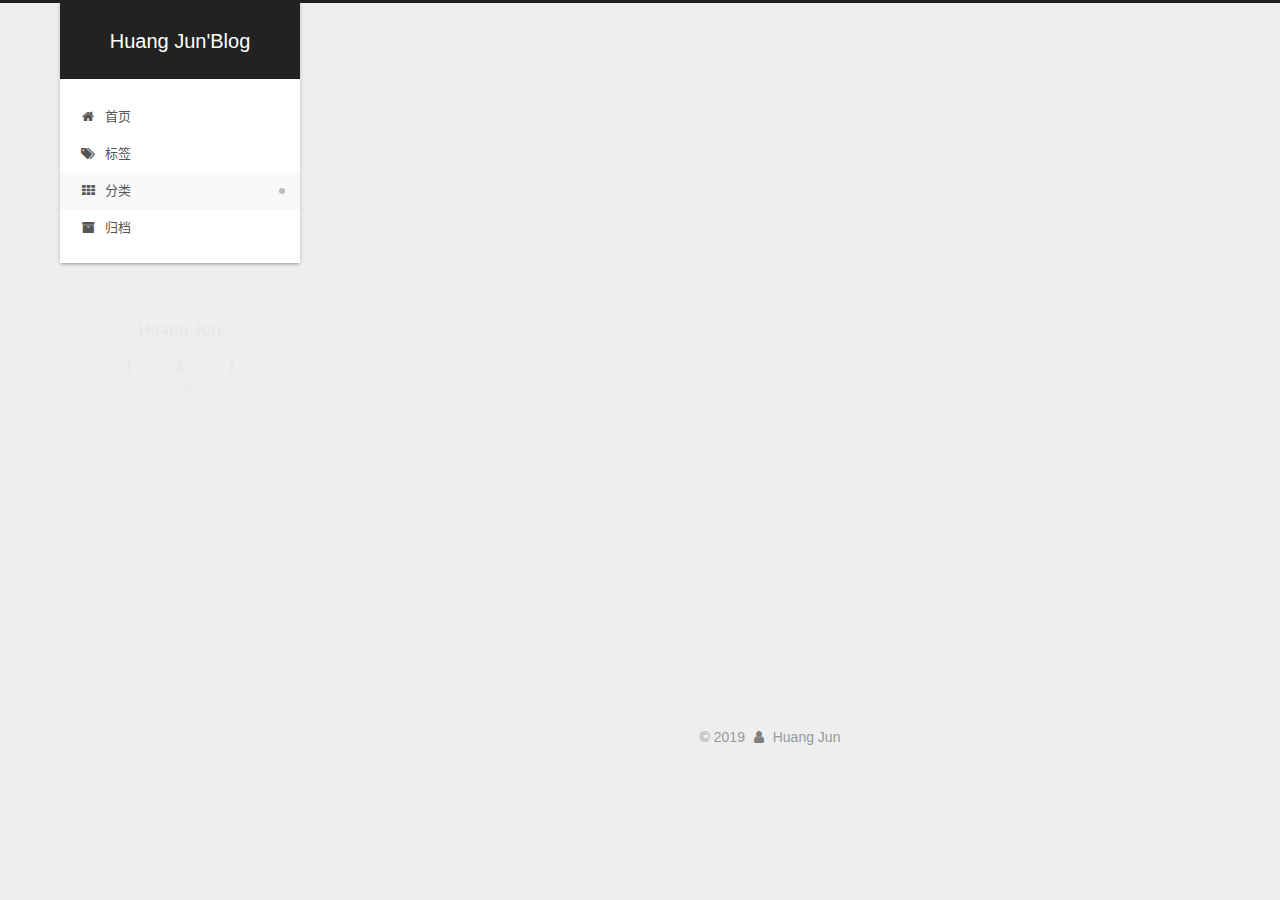
<file: categories/技术/index.html>
<!DOCTYPE html>












  


<html class="theme-next gemini use-motion" lang="zh-CN">
<head><meta name="generator" content="Hexo 3.8.0">
  <meta charset="UTF-8">
<meta http-equiv="X-UA-Compatible" content="IE=edge">
<meta name="viewport" content="width=device-width, initial-scale=1, maximum-scale=2">
<meta name="theme-color" content="#222">


























<link rel="stylesheet" href="/lib/font-awesome/css/font-awesome.min.css?v=4.6.2">

<link rel="stylesheet" href="/css/main.css?v=7.0.1">


  <link rel="apple-touch-icon" sizes="180x180" href="/images/apple-touch-icon-next.png?v=7.0.1">


  <link rel="icon" type="image/png" sizes="32x32" href="/images/favicon-32x32-next.png?v=7.0.1">


  <link rel="icon" type="image/png" sizes="16x16" href="/images/favicon-16x16-next.png?v=7.0.1">


  <link rel="mask-icon" href="/images/logo.svg?v=7.0.1" color="#222">







<script id="hexo.configurations">
  var NexT = window.NexT || {};
  var CONFIG = {
    root: '/',
    scheme: 'Gemini',
    version: '7.0.1',
    sidebar: {"position":"left","display":"post","offset":12,"onmobile":false,"dimmer":false},
    back2top: true,
    back2top_sidebar: false,
    fancybox: false,
    fastclick: false,
    lazyload: false,
    tabs: true,
    motion: {"enable":true,"async":false,"transition":{"post_block":"fadeIn","post_header":"slideDownIn","post_body":"slideDownIn","coll_header":"slideLeftIn","sidebar":"slideUpIn"}},
    algolia: {
      applicationID: '',
      apiKey: '',
      indexName: '',
      hits: {"per_page":10},
      labels: {"input_placeholder":"Search for Posts","hits_empty":"We didn't find any results for the search: ${query}","hits_stats":"${hits} results found in ${time} ms"}
    }
  };
</script>


  




  <meta property="og:type" content="website">
<meta property="og:title" content="Huang Jun&#39;Blog">
<meta property="og:url" content="https://goaheadhj.github.io/categories/技术/index.html">
<meta property="og:site_name" content="Huang Jun&#39;Blog">
<meta property="og:locale" content="zh-CN">
<meta name="twitter:card" content="summary">
<meta name="twitter:title" content="Huang Jun&#39;Blog">






  <link rel="canonical" href="https://goaheadhj.github.io/categories/技术/">



<script id="page.configurations">
  CONFIG.page = {
    sidebar: "",
  };
</script>

  <title>分类: 技术 | Huang Jun'Blog</title>
  












  <noscript>
  <style>
  .use-motion .motion-element,
  .use-motion .brand,
  .use-motion .menu-item,
  .sidebar-inner,
  .use-motion .post-block,
  .use-motion .pagination,
  .use-motion .comments,
  .use-motion .post-header,
  .use-motion .post-body,
  .use-motion .collection-title { opacity: initial; }

  .use-motion .logo,
  .use-motion .site-title,
  .use-motion .site-subtitle {
    opacity: initial;
    top: initial;
  }

  .use-motion .logo-line-before i { left: initial; }
  .use-motion .logo-line-after i { right: initial; }
  </style>
</noscript>

</head>

<body itemscope itemtype="http://schema.org/WebPage" lang="zh-CN">

  
  
    
  

  <div class="container sidebar-position-left ">
    <div class="headband"></div>

    <header id="header" class="header" itemscope itemtype="http://schema.org/WPHeader">
      <div class="header-inner"><div class="site-brand-wrapper">
  <div class="site-meta">
    

    <div class="custom-logo-site-title">
      <a href="/" class="brand" rel="start">
        <span class="logo-line-before"><i></i></span>
        <span class="site-title">Huang Jun'Blog</span>
        <span class="logo-line-after"><i></i></span>
      </a>
    </div>
    
    
  </div>

  <div class="site-nav-toggle">
    <button aria-label="切换导航栏">
      <span class="btn-bar"></span>
      <span class="btn-bar"></span>
      <span class="btn-bar"></span>
    </button>
  </div>
</div>



<nav class="site-nav">
  
    <ul id="menu" class="menu">
      
        
        
        
          
          <li class="menu-item menu-item-home">

    
    
    
      
    

    

    <a href="/" rel="section"><i class="menu-item-icon fa fa-fw fa-home"></i> <br>首页</a>

  </li>
        
        
        
          
          <li class="menu-item menu-item-tags">

    
    
    
      
    

    

    <a href="/tags/" rel="section"><i class="menu-item-icon fa fa-fw fa-tags"></i> <br>标签</a>

  </li>
        
        
        
          
          <li class="menu-item menu-item-categories menu-item-active">

    
    
    
      
    

    

    <a href="/categories/" rel="section"><i class="menu-item-icon fa fa-fw fa-th"></i> <br>分类</a>

  </li>
        
        
        
          
          <li class="menu-item menu-item-archives">

    
    
    
      
    

    

    <a href="/archives/" rel="section"><i class="menu-item-icon fa fa-fw fa-archive"></i> <br>归档</a>

  </li>

      
      
    </ul>
  

  

  
</nav>



  



</div>
    </header>

    


    <main id="main" class="main">
      <div class="main-inner">
        <div class="content-wrap">
          
            

    
    
      
      
    
      
      
    
      
      
    
      
      
    
    

  


          
          <div id="content" class="content">
            

  
  
  
  <div class="post-block category">

    <div id="posts" class="posts-collapse">
      <div class="collection-title">
        <h1>技术<small>分类</small>
        </h1>
      </div>

      
        

  <article class="post post-type-normal" itemscope itemtype="http://schema.org/Article">
    <header class="post-header">

      <h2 class="post-title">
        
          <a class="post-title-link" href="/2019/03/07/DAV介绍/" itemprop="url">
            
              <span itemprop="name">DAV介绍</span>
            
          </a>
        
      </h2>

      <div class="post-meta">
        <time class="post-time" itemprop="dateCreated" datetime="2019-03-07T00:23:14+08:00" content="2019-03-07">
          03-07
        </time>
      </div>

    </header>
  </article>


      
    </div>

  </div>
  
  
  

  



          </div>
          

        </div>
        
          
  
  <div class="sidebar-toggle">
    <div class="sidebar-toggle-line-wrap">
      <span class="sidebar-toggle-line sidebar-toggle-line-first"></span>
      <span class="sidebar-toggle-line sidebar-toggle-line-middle"></span>
      <span class="sidebar-toggle-line sidebar-toggle-line-last"></span>
    </div>
  </div>

  <aside id="sidebar" class="sidebar">
    <div class="sidebar-inner">

      

      

      <div class="site-overview-wrap sidebar-panel sidebar-panel-active">
        <div class="site-overview">
          <div class="site-author motion-element" itemprop="author" itemscope itemtype="http://schema.org/Person">
            
              <p class="site-author-name" itemprop="name">Huang Jun</p>
              <div class="site-description motion-element" itemprop="description"></div>
          </div>

          
            <nav class="site-state motion-element">
              
                <div class="site-state-item site-state-posts">
                
                  <a href="/archives/">
                
                    <span class="site-state-item-count">1</span>
                    <span class="site-state-item-name">日志</span>
                  </a>
                </div>
              

              
                
                
                <div class="site-state-item site-state-categories">
                  
                    
                      <a href="/categories/">
                    
                  
                    
                    
                      
                    
                    <span class="site-state-item-count">1</span>
                    <span class="site-state-item-name">分类</span>
                  </a>
                </div>
              

              
                
                
                <div class="site-state-item site-state-tags">
                  
                    
                      <a href="/tags/">
                    
                  
                    
                    
                      
                    
                    <span class="site-state-item-count">1</span>
                    <span class="site-state-item-name">标签</span>
                  </a>
                </div>
              
            </nav>
          

          

          

          

          
          

          
            
          
          

        </div>
      </div>

      

      

    </div>
  </aside>
  


        
      </div>
    </main>

    <footer id="footer" class="footer">
      <div class="footer-inner">
        <div class="copyright">&copy; <span itemprop="copyrightYear">2019</span>
  <span class="with-love" id="animate">
    <i class="fa fa-user"></i>
  </span>
  <span class="author" itemprop="copyrightHolder">Huang Jun</span>

  

  
</div>









        








        
      </div>
    </footer>

    
      <div class="back-to-top">
        <i class="fa fa-arrow-up"></i>
        
      </div>
    

    

    

    
  </div>

  

<script>
  if (Object.prototype.toString.call(window.Promise) !== '[object Function]') {
    window.Promise = null;
  }
</script>


























  
  <script src="/lib/jquery/index.js?v=2.1.3"></script>

  
  <script src="/lib/velocity/velocity.min.js?v=1.2.1"></script>

  
  <script src="/lib/velocity/velocity.ui.min.js?v=1.2.1"></script>


  


  <script src="/js/src/utils.js?v=7.0.1"></script>

  <script src="/js/src/motion.js?v=7.0.1"></script>



  
  


  <script src="/js/src/affix.js?v=7.0.1"></script>

  <script src="/js/src/schemes/pisces.js?v=7.0.1"></script>




  

  


  <script src="/js/src/next-boot.js?v=7.0.1"></script>


  
  



  




  

  

  

  

  

  

  

  

  

  

  

  

  

</body>
</html>
</file>
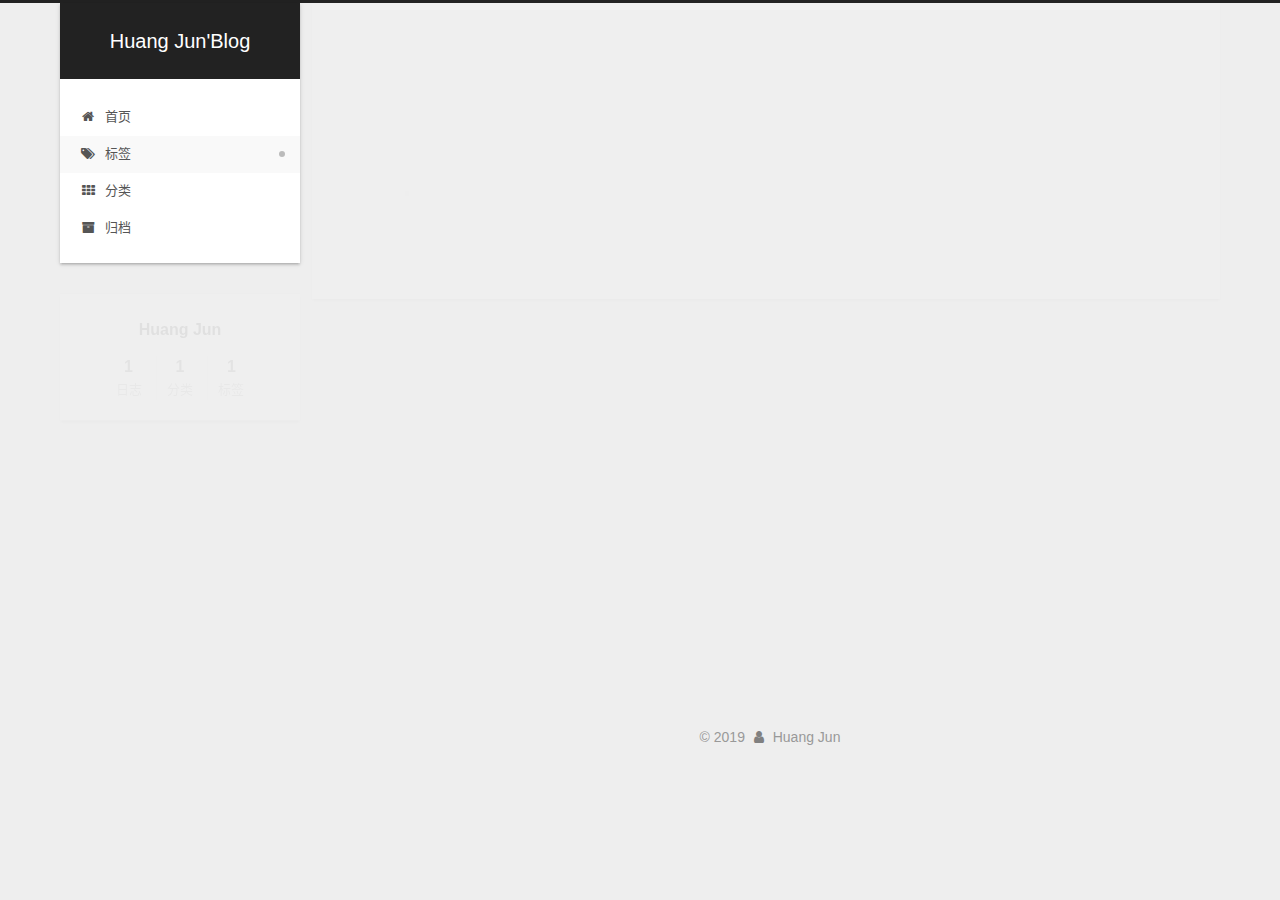
<file: tags/react/index.html>
<!DOCTYPE html>












  


<html class="theme-next gemini use-motion" lang="zh-CN">
<head><meta name="generator" content="Hexo 3.8.0">
  <meta charset="UTF-8">
<meta http-equiv="X-UA-Compatible" content="IE=edge">
<meta name="viewport" content="width=device-width, initial-scale=1, maximum-scale=2">
<meta name="theme-color" content="#222">


























<link rel="stylesheet" href="/lib/font-awesome/css/font-awesome.min.css?v=4.6.2">

<link rel="stylesheet" href="/css/main.css?v=7.0.1">


  <link rel="apple-touch-icon" sizes="180x180" href="/images/apple-touch-icon-next.png?v=7.0.1">


  <link rel="icon" type="image/png" sizes="32x32" href="/images/favicon-32x32-next.png?v=7.0.1">


  <link rel="icon" type="image/png" sizes="16x16" href="/images/favicon-16x16-next.png?v=7.0.1">


  <link rel="mask-icon" href="/images/logo.svg?v=7.0.1" color="#222">







<script id="hexo.configurations">
  var NexT = window.NexT || {};
  var CONFIG = {
    root: '/',
    scheme: 'Gemini',
    version: '7.0.1',
    sidebar: {"position":"left","display":"post","offset":12,"onmobile":false,"dimmer":false},
    back2top: true,
    back2top_sidebar: false,
    fancybox: false,
    fastclick: false,
    lazyload: false,
    tabs: true,
    motion: {"enable":true,"async":false,"transition":{"post_block":"fadeIn","post_header":"slideDownIn","post_body":"slideDownIn","coll_header":"slideLeftIn","sidebar":"slideUpIn"}},
    algolia: {
      applicationID: '',
      apiKey: '',
      indexName: '',
      hits: {"per_page":10},
      labels: {"input_placeholder":"Search for Posts","hits_empty":"We didn't find any results for the search: ${query}","hits_stats":"${hits} results found in ${time} ms"}
    }
  };
</script>


  




  <meta property="og:type" content="website">
<meta property="og:title" content="Huang Jun&#39;Blog">
<meta property="og:url" content="https://goaheadhj.github.io/tags/react/index.html">
<meta property="og:site_name" content="Huang Jun&#39;Blog">
<meta property="og:locale" content="zh-CN">
<meta name="twitter:card" content="summary">
<meta name="twitter:title" content="Huang Jun&#39;Blog">






  <link rel="canonical" href="https://goaheadhj.github.io/tags/react/">



<script id="page.configurations">
  CONFIG.page = {
    sidebar: "",
  };
</script>

  <title>标签: react | Huang Jun'Blog</title>
  












  <noscript>
  <style>
  .use-motion .motion-element,
  .use-motion .brand,
  .use-motion .menu-item,
  .sidebar-inner,
  .use-motion .post-block,
  .use-motion .pagination,
  .use-motion .comments,
  .use-motion .post-header,
  .use-motion .post-body,
  .use-motion .collection-title { opacity: initial; }

  .use-motion .logo,
  .use-motion .site-title,
  .use-motion .site-subtitle {
    opacity: initial;
    top: initial;
  }

  .use-motion .logo-line-before i { left: initial; }
  .use-motion .logo-line-after i { right: initial; }
  </style>
</noscript>

</head>

<body itemscope itemtype="http://schema.org/WebPage" lang="zh-CN">

  
  
    
  

  <div class="container sidebar-position-left ">
    <div class="headband"></div>

    <header id="header" class="header" itemscope itemtype="http://schema.org/WPHeader">
      <div class="header-inner"><div class="site-brand-wrapper">
  <div class="site-meta">
    

    <div class="custom-logo-site-title">
      <a href="/" class="brand" rel="start">
        <span class="logo-line-before"><i></i></span>
        <span class="site-title">Huang Jun'Blog</span>
        <span class="logo-line-after"><i></i></span>
      </a>
    </div>
    
    
  </div>

  <div class="site-nav-toggle">
    <button aria-label="切换导航栏">
      <span class="btn-bar"></span>
      <span class="btn-bar"></span>
      <span class="btn-bar"></span>
    </button>
  </div>
</div>



<nav class="site-nav">
  
    <ul id="menu" class="menu">
      
        
        
        
          
          <li class="menu-item menu-item-home">

    
    
    
      
    

    

    <a href="/" rel="section"><i class="menu-item-icon fa fa-fw fa-home"></i> <br>首页</a>

  </li>
        
        
        
          
          <li class="menu-item menu-item-tags menu-item-active">

    
    
    
      
    

    

    <a href="/tags/" rel="section"><i class="menu-item-icon fa fa-fw fa-tags"></i> <br>标签</a>

  </li>
        
        
        
          
          <li class="menu-item menu-item-categories">

    
    
    
      
    

    

    <a href="/categories/" rel="section"><i class="menu-item-icon fa fa-fw fa-th"></i> <br>分类</a>

  </li>
        
        
        
          
          <li class="menu-item menu-item-archives">

    
    
    
      
    

    

    <a href="/archives/" rel="section"><i class="menu-item-icon fa fa-fw fa-archive"></i> <br>归档</a>

  </li>

      
      
    </ul>
  

  

  
</nav>



  



</div>
    </header>

    


    <main id="main" class="main">
      <div class="main-inner">
        <div class="content-wrap">
          
            

    
    
      
      
    
      
      
    
      
      
    
      
      
    
    

  


          
          <div id="content" class="content">
            

  
  
  
  <div class="post-block tag">

    <div id="posts" class="posts-collapse">
      <div class="collection-title">
        <h1>react<small>标签</small>
        </h1>
      </div>

      
        

  <article class="post post-type-normal" itemscope itemtype="http://schema.org/Article">
    <header class="post-header">

      <h2 class="post-title">
        
          <a class="post-title-link" href="/2019/03/07/DAV介绍/" itemprop="url">
            
              <span itemprop="name">DAV介绍</span>
            
          </a>
        
      </h2>

      <div class="post-meta">
        <time class="post-time" itemprop="dateCreated" datetime="2019-03-07T00:23:14+08:00" content="2019-03-07">
          03-07
        </time>
      </div>

    </header>
  </article>


      
    </div>

  </div>
  
  
  

  



          </div>
          

        </div>
        
          
  
  <div class="sidebar-toggle">
    <div class="sidebar-toggle-line-wrap">
      <span class="sidebar-toggle-line sidebar-toggle-line-first"></span>
      <span class="sidebar-toggle-line sidebar-toggle-line-middle"></span>
      <span class="sidebar-toggle-line sidebar-toggle-line-last"></span>
    </div>
  </div>

  <aside id="sidebar" class="sidebar">
    <div class="sidebar-inner">

      

      

      <div class="site-overview-wrap sidebar-panel sidebar-panel-active">
        <div class="site-overview">
          <div class="site-author motion-element" itemprop="author" itemscope itemtype="http://schema.org/Person">
            
              <p class="site-author-name" itemprop="name">Huang Jun</p>
              <div class="site-description motion-element" itemprop="description"></div>
          </div>

          
            <nav class="site-state motion-element">
              
                <div class="site-state-item site-state-posts">
                
                  <a href="/archives/">
                
                    <span class="site-state-item-count">1</span>
                    <span class="site-state-item-name">日志</span>
                  </a>
                </div>
              

              
                
                
                <div class="site-state-item site-state-categories">
                  
                    
                      <a href="/categories/">
                    
                  
                    
                    
                      
                    
                    <span class="site-state-item-count">1</span>
                    <span class="site-state-item-name">分类</span>
                  </a>
                </div>
              

              
                
                
                <div class="site-state-item site-state-tags">
                  
                    
                      <a href="/tags/">
                    
                  
                    
                    
                      
                    
                    <span class="site-state-item-count">1</span>
                    <span class="site-state-item-name">标签</span>
                  </a>
                </div>
              
            </nav>
          

          

          

          

          
          

          
            
          
          

        </div>
      </div>

      

      

    </div>
  </aside>
  


        
      </div>
    </main>

    <footer id="footer" class="footer">
      <div class="footer-inner">
        <div class="copyright">&copy; <span itemprop="copyrightYear">2019</span>
  <span class="with-love" id="animate">
    <i class="fa fa-user"></i>
  </span>
  <span class="author" itemprop="copyrightHolder">Huang Jun</span>

  

  
</div>









        








        
      </div>
    </footer>

    
      <div class="back-to-top">
        <i class="fa fa-arrow-up"></i>
        
      </div>
    

    

    

    
  </div>

  

<script>
  if (Object.prototype.toString.call(window.Promise) !== '[object Function]') {
    window.Promise = null;
  }
</script>


























  
  <script src="/lib/jquery/index.js?v=2.1.3"></script>

  
  <script src="/lib/velocity/velocity.min.js?v=1.2.1"></script>

  
  <script src="/lib/velocity/velocity.ui.min.js?v=1.2.1"></script>


  


  <script src="/js/src/utils.js?v=7.0.1"></script>

  <script src="/js/src/motion.js?v=7.0.1"></script>



  
  


  <script src="/js/src/affix.js?v=7.0.1"></script>

  <script src="/js/src/schemes/pisces.js?v=7.0.1"></script>




  

  


  <script src="/js/src/next-boot.js?v=7.0.1"></script>


  
  



  




  

  

  

  

  

  

  

  

  

  

  

  

  

</body>
</html>
</file>
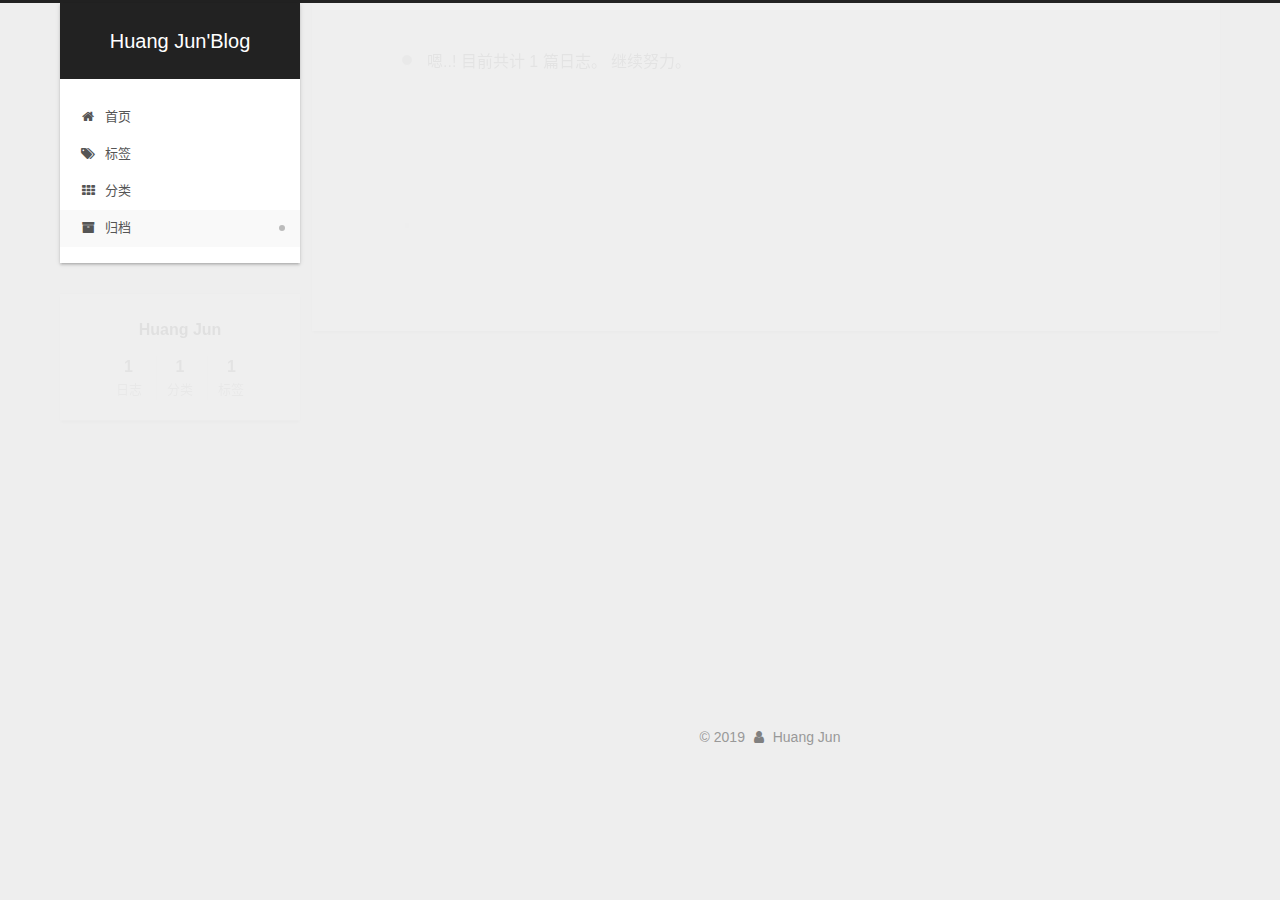
<file: archives/2019/03/index.html>
<!DOCTYPE html>












  


<html class="theme-next gemini use-motion" lang="zh-CN">
<head><meta name="generator" content="Hexo 3.8.0">
  <meta charset="UTF-8">
<meta http-equiv="X-UA-Compatible" content="IE=edge">
<meta name="viewport" content="width=device-width, initial-scale=1, maximum-scale=2">
<meta name="theme-color" content="#222">


























<link rel="stylesheet" href="/lib/font-awesome/css/font-awesome.min.css?v=4.6.2">

<link rel="stylesheet" href="/css/main.css?v=7.0.1">


  <link rel="apple-touch-icon" sizes="180x180" href="/images/apple-touch-icon-next.png?v=7.0.1">


  <link rel="icon" type="image/png" sizes="32x32" href="/images/favicon-32x32-next.png?v=7.0.1">


  <link rel="icon" type="image/png" sizes="16x16" href="/images/favicon-16x16-next.png?v=7.0.1">


  <link rel="mask-icon" href="/images/logo.svg?v=7.0.1" color="#222">







<script id="hexo.configurations">
  var NexT = window.NexT || {};
  var CONFIG = {
    root: '/',
    scheme: 'Gemini',
    version: '7.0.1',
    sidebar: {"position":"left","display":"post","offset":12,"onmobile":false,"dimmer":false},
    back2top: true,
    back2top_sidebar: false,
    fancybox: false,
    fastclick: false,
    lazyload: false,
    tabs: true,
    motion: {"enable":true,"async":false,"transition":{"post_block":"fadeIn","post_header":"slideDownIn","post_body":"slideDownIn","coll_header":"slideLeftIn","sidebar":"slideUpIn"}},
    algolia: {
      applicationID: '',
      apiKey: '',
      indexName: '',
      hits: {"per_page":10},
      labels: {"input_placeholder":"Search for Posts","hits_empty":"We didn't find any results for the search: ${query}","hits_stats":"${hits} results found in ${time} ms"}
    }
  };
</script>


  




  <meta property="og:type" content="website">
<meta property="og:title" content="Huang Jun&#39;Blog">
<meta property="og:url" content="https://goaheadhj.github.io/archives/2019/03/index.html">
<meta property="og:site_name" content="Huang Jun&#39;Blog">
<meta property="og:locale" content="zh-CN">
<meta name="twitter:card" content="summary">
<meta name="twitter:title" content="Huang Jun&#39;Blog">






  <link rel="canonical" href="https://goaheadhj.github.io/archives/2019/03/">



<script id="page.configurations">
  CONFIG.page = {
    sidebar: "",
  };
</script>

  <title>归档 | Huang Jun'Blog</title>
  












  <noscript>
  <style>
  .use-motion .motion-element,
  .use-motion .brand,
  .use-motion .menu-item,
  .sidebar-inner,
  .use-motion .post-block,
  .use-motion .pagination,
  .use-motion .comments,
  .use-motion .post-header,
  .use-motion .post-body,
  .use-motion .collection-title { opacity: initial; }

  .use-motion .logo,
  .use-motion .site-title,
  .use-motion .site-subtitle {
    opacity: initial;
    top: initial;
  }

  .use-motion .logo-line-before i { left: initial; }
  .use-motion .logo-line-after i { right: initial; }
  </style>
</noscript>

</head>

<body itemscope itemtype="http://schema.org/WebPage" lang="zh-CN">

  
  
    
  

  <div class="container sidebar-position-left page-archive">
    <div class="headband"></div>

    <header id="header" class="header" itemscope itemtype="http://schema.org/WPHeader">
      <div class="header-inner"><div class="site-brand-wrapper">
  <div class="site-meta">
    

    <div class="custom-logo-site-title">
      <a href="/" class="brand" rel="start">
        <span class="logo-line-before"><i></i></span>
        <span class="site-title">Huang Jun'Blog</span>
        <span class="logo-line-after"><i></i></span>
      </a>
    </div>
    
    
  </div>

  <div class="site-nav-toggle">
    <button aria-label="切换导航栏">
      <span class="btn-bar"></span>
      <span class="btn-bar"></span>
      <span class="btn-bar"></span>
    </button>
  </div>
</div>



<nav class="site-nav">
  
    <ul id="menu" class="menu">
      
        
        
        
          
          <li class="menu-item menu-item-home">

    
    
    
      
    

    

    <a href="/" rel="section"><i class="menu-item-icon fa fa-fw fa-home"></i> <br>首页</a>

  </li>
        
        
        
          
          <li class="menu-item menu-item-tags">

    
    
    
      
    

    

    <a href="/tags/" rel="section"><i class="menu-item-icon fa fa-fw fa-tags"></i> <br>标签</a>

  </li>
        
        
        
          
          <li class="menu-item menu-item-categories">

    
    
    
      
    

    

    <a href="/categories/" rel="section"><i class="menu-item-icon fa fa-fw fa-th"></i> <br>分类</a>

  </li>
        
        
        
          
          <li class="menu-item menu-item-archives menu-item-active">

    
    
    
      
    

    

    <a href="/archives/" rel="section"><i class="menu-item-icon fa fa-fw fa-archive"></i> <br>归档</a>

  </li>

      
      
    </ul>
  

  

  
</nav>



  



</div>
    </header>

    


    <main id="main" class="main">
      <div class="main-inner">
        <div class="content-wrap">
          
            

    
    
      
      
    
      
      
    
      
      
    
      
      
    
    

  


          
          <div id="content" class="content">
            

  
  
  
  <div class="post-block archive">
    <div id="posts" class="posts-collapse">
      <span class="archive-move-on"></span>

      
      <span class="archive-page-counter">
        
        
        
          
        
        嗯..! 目前共计 1 篇日志。 继续努力。
      </span>
      

      

        
        
        

        
          
          <div class="collection-title">
            <h1 class="archive-year" id="archive-year-2019">2019</h1>
          </div>
        
        

        

  <article class="post post-type-normal" itemscope itemtype="http://schema.org/Article">
    <header class="post-header">

      <h2 class="post-title">
        
          <a class="post-title-link" href="/2019/03/07/DAV介绍/" itemprop="url">
            
              <span itemprop="name">DAV介绍</span>
            
          </a>
        
      </h2>

      <div class="post-meta">
        <time class="post-time" itemprop="dateCreated" datetime="2019-03-07T00:23:14+08:00" content="2019-03-07">
          03-07
        </time>
      </div>

    </header>
  </article>



      

    </div>
  </div>
  
  
  

  



          </div>
          

        </div>
        
          
  
  <div class="sidebar-toggle">
    <div class="sidebar-toggle-line-wrap">
      <span class="sidebar-toggle-line sidebar-toggle-line-first"></span>
      <span class="sidebar-toggle-line sidebar-toggle-line-middle"></span>
      <span class="sidebar-toggle-line sidebar-toggle-line-last"></span>
    </div>
  </div>

  <aside id="sidebar" class="sidebar">
    <div class="sidebar-inner">

      

      

      <div class="site-overview-wrap sidebar-panel sidebar-panel-active">
        <div class="site-overview">
          <div class="site-author motion-element" itemprop="author" itemscope itemtype="http://schema.org/Person">
            
              <p class="site-author-name" itemprop="name">Huang Jun</p>
              <div class="site-description motion-element" itemprop="description"></div>
          </div>

          
            <nav class="site-state motion-element">
              
                <div class="site-state-item site-state-posts">
                
                  <a href="/archives/">
                
                    <span class="site-state-item-count">1</span>
                    <span class="site-state-item-name">日志</span>
                  </a>
                </div>
              

              
                
                
                <div class="site-state-item site-state-categories">
                  
                    
                      <a href="/categories/">
                    
                  
                    
                    
                      
                    
                    <span class="site-state-item-count">1</span>
                    <span class="site-state-item-name">分类</span>
                  </a>
                </div>
              

              
                
                
                <div class="site-state-item site-state-tags">
                  
                    
                      <a href="/tags/">
                    
                  
                    
                    
                      
                    
                    <span class="site-state-item-count">1</span>
                    <span class="site-state-item-name">标签</span>
                  </a>
                </div>
              
            </nav>
          

          

          

          

          
          

          
            
          
          

        </div>
      </div>

      

      

    </div>
  </aside>
  


        
      </div>
    </main>

    <footer id="footer" class="footer">
      <div class="footer-inner">
        <div class="copyright">&copy; <span itemprop="copyrightYear">2019</span>
  <span class="with-love" id="animate">
    <i class="fa fa-user"></i>
  </span>
  <span class="author" itemprop="copyrightHolder">Huang Jun</span>

  

  
</div>









        








        
      </div>
    </footer>

    
      <div class="back-to-top">
        <i class="fa fa-arrow-up"></i>
        
      </div>
    

    

    

    
  </div>

  

<script>
  if (Object.prototype.toString.call(window.Promise) !== '[object Function]') {
    window.Promise = null;
  }
</script>


























  
  <script src="/lib/jquery/index.js?v=2.1.3"></script>

  
  <script src="/lib/velocity/velocity.min.js?v=1.2.1"></script>

  
  <script src="/lib/velocity/velocity.ui.min.js?v=1.2.1"></script>


  


  <script src="/js/src/utils.js?v=7.0.1"></script>

  <script src="/js/src/motion.js?v=7.0.1"></script>



  
  


  <script src="/js/src/affix.js?v=7.0.1"></script>

  <script src="/js/src/schemes/pisces.js?v=7.0.1"></script>




  

  


  <script src="/js/src/next-boot.js?v=7.0.1"></script>


  
  



  




  

  

  

  

  

  

  

  

  

  

  

  

  

</body>
</html>
</file>
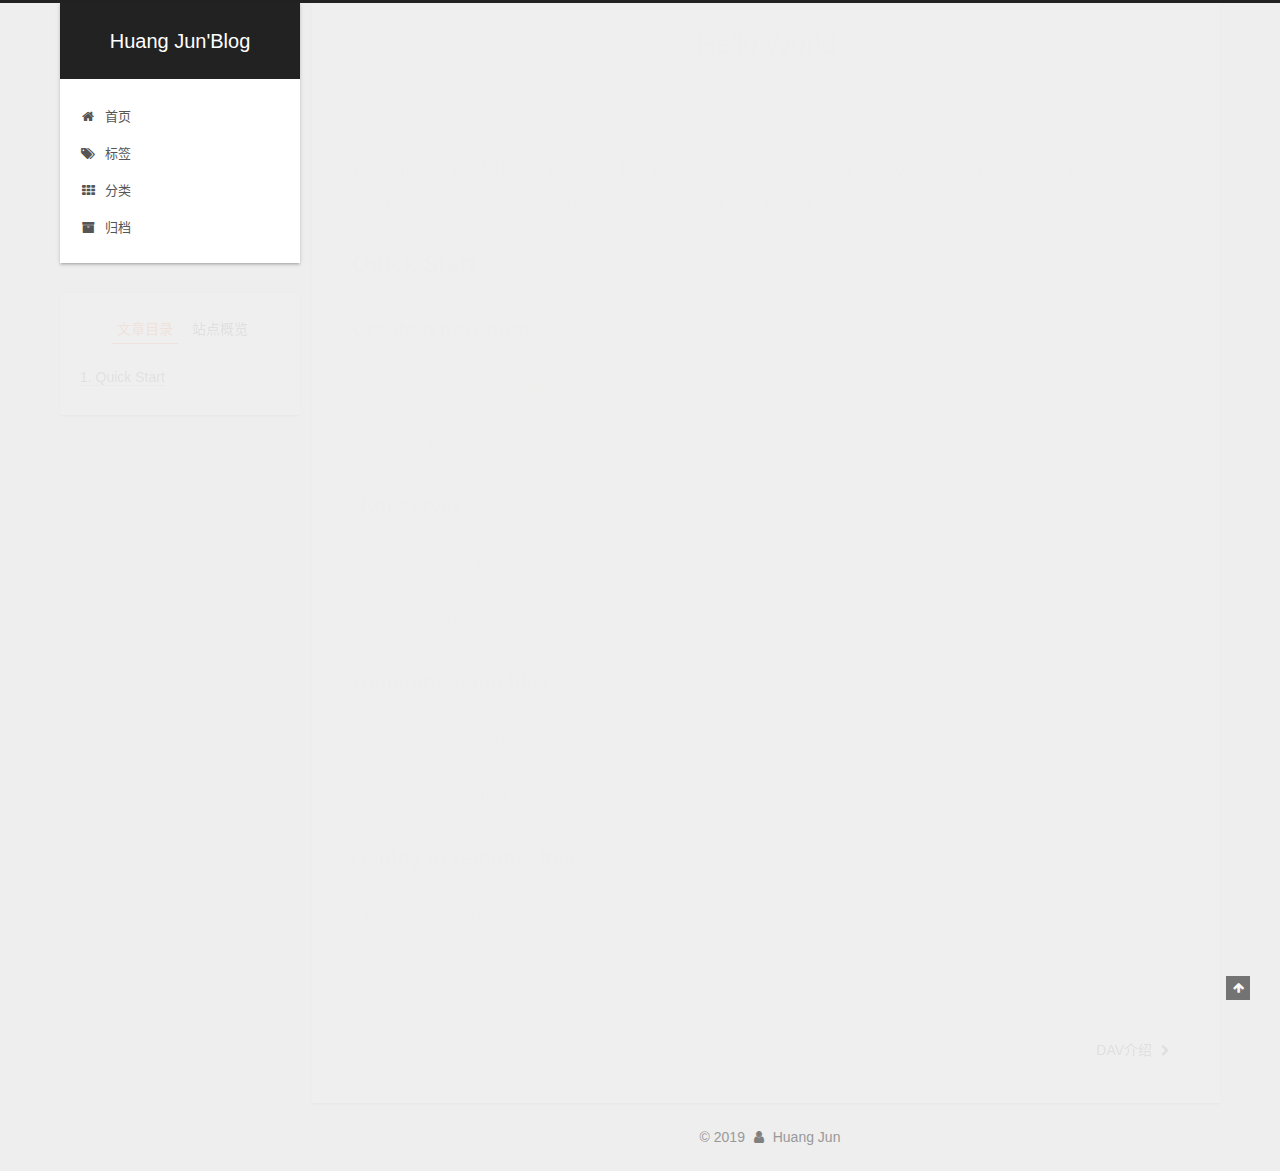
<file: 2019/03/06/hello-world/index.html>
<!DOCTYPE html>












  


<html class="theme-next gemini use-motion" lang="zh-CN">
<head><meta name="generator" content="Hexo 3.8.0">
  <meta charset="UTF-8">
<meta http-equiv="X-UA-Compatible" content="IE=edge">
<meta name="viewport" content="width=device-width, initial-scale=1, maximum-scale=2">
<meta name="theme-color" content="#222">


























<link rel="stylesheet" href="/lib/font-awesome/css/font-awesome.min.css?v=4.6.2">

<link rel="stylesheet" href="/css/main.css?v=7.0.1">


  <link rel="apple-touch-icon" sizes="180x180" href="/images/apple-touch-icon-next.png?v=7.0.1">


  <link rel="icon" type="image/png" sizes="32x32" href="/images/favicon-32x32-next.png?v=7.0.1">


  <link rel="icon" type="image/png" sizes="16x16" href="/images/favicon-16x16-next.png?v=7.0.1">


  <link rel="mask-icon" href="/images/logo.svg?v=7.0.1" color="#222">







<script id="hexo.configurations">
  var NexT = window.NexT || {};
  var CONFIG = {
    root: '/',
    scheme: 'Gemini',
    version: '7.0.1',
    sidebar: {"position":"left","display":"post","offset":12,"onmobile":false,"dimmer":false},
    back2top: true,
    back2top_sidebar: false,
    fancybox: false,
    fastclick: false,
    lazyload: false,
    tabs: true,
    motion: {"enable":true,"async":false,"transition":{"post_block":"fadeIn","post_header":"slideDownIn","post_body":"slideDownIn","coll_header":"slideLeftIn","sidebar":"slideUpIn"}},
    algolia: {
      applicationID: '',
      apiKey: '',
      indexName: '',
      hits: {"per_page":10},
      labels: {"input_placeholder":"Search for Posts","hits_empty":"We didn't find any results for the search: ${query}","hits_stats":"${hits} results found in ${time} ms"}
    }
  };
</script>


  




  <meta name="description" content="Welcome to Hexo! This is your very first post. Check documentation for more info. If you get any problems when using Hexo, you can find the answer in troubleshooting or you can ask me on GitHub. Quick">
<meta property="og:type" content="article">
<meta property="og:title" content="Hello World">
<meta property="og:url" content="https://goaheadhj.github.io/2019/03/06/hello-world/index.html">
<meta property="og:site_name" content="Huang Jun&#39;Blog">
<meta property="og:description" content="Welcome to Hexo! This is your very first post. Check documentation for more info. If you get any problems when using Hexo, you can find the answer in troubleshooting or you can ask me on GitHub. Quick">
<meta property="og:locale" content="zh-CN">
<meta property="og:updated_time" content="2019-03-06T14:40:29.024Z">
<meta name="twitter:card" content="summary">
<meta name="twitter:title" content="Hello World">
<meta name="twitter:description" content="Welcome to Hexo! This is your very first post. Check documentation for more info. If you get any problems when using Hexo, you can find the answer in troubleshooting or you can ask me on GitHub. Quick">






  <link rel="canonical" href="https://goaheadhj.github.io/2019/03/06/hello-world/">



<script id="page.configurations">
  CONFIG.page = {
    sidebar: "",
  };
</script>

  <title>Hello World | Huang Jun'Blog</title>
  












  <noscript>
  <style>
  .use-motion .motion-element,
  .use-motion .brand,
  .use-motion .menu-item,
  .sidebar-inner,
  .use-motion .post-block,
  .use-motion .pagination,
  .use-motion .comments,
  .use-motion .post-header,
  .use-motion .post-body,
  .use-motion .collection-title { opacity: initial; }

  .use-motion .logo,
  .use-motion .site-title,
  .use-motion .site-subtitle {
    opacity: initial;
    top: initial;
  }

  .use-motion .logo-line-before i { left: initial; }
  .use-motion .logo-line-after i { right: initial; }
  </style>
</noscript>

</head>

<body itemscope itemtype="http://schema.org/WebPage" lang="zh-CN">

  
  
    
  

  <div class="container sidebar-position-left page-post-detail">
    <div class="headband"></div>

    <header id="header" class="header" itemscope itemtype="http://schema.org/WPHeader">
      <div class="header-inner"><div class="site-brand-wrapper">
  <div class="site-meta">
    

    <div class="custom-logo-site-title">
      <a href="/" class="brand" rel="start">
        <span class="logo-line-before"><i></i></span>
        <span class="site-title">Huang Jun'Blog</span>
        <span class="logo-line-after"><i></i></span>
      </a>
    </div>
    
    
  </div>

  <div class="site-nav-toggle">
    <button aria-label="切换导航栏">
      <span class="btn-bar"></span>
      <span class="btn-bar"></span>
      <span class="btn-bar"></span>
    </button>
  </div>
</div>



<nav class="site-nav">
  
    <ul id="menu" class="menu">
      
        
        
        
          
          <li class="menu-item menu-item-home">

    
    
    
      
    

    

    <a href="/" rel="section"><i class="menu-item-icon fa fa-fw fa-home"></i> <br>首页</a>

  </li>
        
        
        
          
          <li class="menu-item menu-item-tags">

    
    
    
      
    

    

    <a href="/tags/" rel="section"><i class="menu-item-icon fa fa-fw fa-tags"></i> <br>标签</a>

  </li>
        
        
        
          
          <li class="menu-item menu-item-categories">

    
    
    
      
    

    

    <a href="/categories/" rel="section"><i class="menu-item-icon fa fa-fw fa-th"></i> <br>分类</a>

  </li>
        
        
        
          
          <li class="menu-item menu-item-archives">

    
    
    
      
    

    

    <a href="/archives/" rel="section"><i class="menu-item-icon fa fa-fw fa-archive"></i> <br>归档</a>

  </li>

      
      
    </ul>
  

  

  
</nav>



  



</div>
    </header>

    


    <main id="main" class="main">
      <div class="main-inner">
        <div class="content-wrap">
          
            

          
          <div id="content" class="content">
            

  <div id="posts" class="posts-expand">
    

  

  
  
  

  

  <article class="post post-type-normal" itemscope itemtype="http://schema.org/Article">
  
  
  
  <div class="post-block">
    <link itemprop="mainEntityOfPage" href="https://goaheadhj.github.io/2019/03/06/hello-world/">

    <span hidden itemprop="author" itemscope itemtype="http://schema.org/Person">
      <meta itemprop="name" content="Huang Jun">
      <meta itemprop="description" content>
      <meta itemprop="image" content="/images/avatar.gif">
    </span>

    <span hidden itemprop="publisher" itemscope itemtype="http://schema.org/Organization">
      <meta itemprop="name" content="Huang Jun'Blog">
    </span>

    
      <header class="post-header">

        
        
          <h1 class="post-title" itemprop="name headline">Hello World

              
            
          </h1>
        

        <div class="post-meta">
          <span class="post-time">

            
            
            

            
              <span class="post-meta-item-icon">
                <i class="fa fa-calendar-o"></i>
              </span>
              
                <span class="post-meta-item-text">发表于</span>
              

              
                
              

              <time title="创建时间：2019-03-06 22:40:29" itemprop="dateCreated datePublished" datetime="2019-03-06T22:40:29+08:00">2019-03-06</time>
            

            
          </span>

          

          
            
            
          

          
          

          

          

          

        </div>
      </header>
    

    
    
    
    <div class="post-body" itemprop="articleBody">

      
      

      
        <p>Welcome to <a href="https://hexo.io/" target="_blank" rel="noopener">Hexo</a>! This is your very first post. Check <a href="https://hexo.io/docs/" target="_blank" rel="noopener">documentation</a> for more info. If you get any problems when using Hexo, you can find the answer in <a href="https://hexo.io/docs/troubleshooting.html" target="_blank" rel="noopener">troubleshooting</a> or you can ask me on <a href="https://github.com/hexojs/hexo/issues" target="_blank" rel="noopener">GitHub</a>.</p>
<h2 id="Quick-Start"><a href="#Quick-Start" class="headerlink" title="Quick Start"></a>Quick Start</h2><h3 id="Create-a-new-post"><a href="#Create-a-new-post" class="headerlink" title="Create a new post"></a>Create a new post</h3><figure class="highlight bash"><table><tr><td class="gutter"><pre><span class="line">1</span><br></pre></td><td class="code"><pre><span class="line">$ hexo new <span class="string">"My New Post"</span></span><br></pre></td></tr></table></figure>
<p>More info: <a href="https://hexo.io/docs/writing.html" target="_blank" rel="noopener">Writing</a></p>
<h3 id="Run-server"><a href="#Run-server" class="headerlink" title="Run server"></a>Run server</h3><figure class="highlight bash"><table><tr><td class="gutter"><pre><span class="line">1</span><br></pre></td><td class="code"><pre><span class="line">$ hexo server</span><br></pre></td></tr></table></figure>
<p>More info: <a href="https://hexo.io/docs/server.html" target="_blank" rel="noopener">Server</a></p>
<h3 id="Generate-static-files"><a href="#Generate-static-files" class="headerlink" title="Generate static files"></a>Generate static files</h3><figure class="highlight bash"><table><tr><td class="gutter"><pre><span class="line">1</span><br></pre></td><td class="code"><pre><span class="line">$ hexo generate</span><br></pre></td></tr></table></figure>
<p>More info: <a href="https://hexo.io/docs/generating.html" target="_blank" rel="noopener">Generating</a></p>
<h3 id="Deploy-to-remote-sites"><a href="#Deploy-to-remote-sites" class="headerlink" title="Deploy to remote sites"></a>Deploy to remote sites</h3><figure class="highlight bash"><table><tr><td class="gutter"><pre><span class="line">1</span><br></pre></td><td class="code"><pre><span class="line">$ hexo deploy</span><br></pre></td></tr></table></figure>
<p>More info: <a href="https://hexo.io/docs/deployment.html" target="_blank" rel="noopener">Deployment</a></p>

      
    </div>

    

    
    
    

    

    
      
    
    

    

    <footer class="post-footer">
      

      
      
      

      
        <div class="post-nav">
          <div class="post-nav-next post-nav-item">
            
          </div>

          <span class="post-nav-divider"></span>

          <div class="post-nav-prev post-nav-item">
            
              <a href="/2019/03/06/DAV介绍/" rel="prev" title="DAV介绍">
                DAV介绍 <i class="fa fa-chevron-right"></i>
              </a>
            
          </div>
        </div>
      

      
      
    </footer>
  </div>
  
  
  
  </article>


  </div>


          </div>
          

  



        </div>
        
          
  
  <div class="sidebar-toggle">
    <div class="sidebar-toggle-line-wrap">
      <span class="sidebar-toggle-line sidebar-toggle-line-first"></span>
      <span class="sidebar-toggle-line sidebar-toggle-line-middle"></span>
      <span class="sidebar-toggle-line sidebar-toggle-line-last"></span>
    </div>
  </div>

  <aside id="sidebar" class="sidebar">
    <div class="sidebar-inner">

      

      
        <ul class="sidebar-nav motion-element">
          <li class="sidebar-nav-toc sidebar-nav-active" data-target="post-toc-wrap">
            文章目录
          </li>
          <li class="sidebar-nav-overview" data-target="site-overview-wrap">
            站点概览
          </li>
        </ul>
      

      <div class="site-overview-wrap sidebar-panel">
        <div class="site-overview">
          <div class="site-author motion-element" itemprop="author" itemscope itemtype="http://schema.org/Person">
            
              <p class="site-author-name" itemprop="name">Huang Jun</p>
              <div class="site-description motion-element" itemprop="description"></div>
          </div>

          
            <nav class="site-state motion-element">
              
                <div class="site-state-item site-state-posts">
                
                  <a href="/archives/">
                
                    <span class="site-state-item-count">2</span>
                    <span class="site-state-item-name">日志</span>
                  </a>
                </div>
              

              
                
                
                <div class="site-state-item site-state-categories">
                  
                    
                      <a href="/categories/">
                    
                  
                    
                    
                      
                    
                    <span class="site-state-item-count">1</span>
                    <span class="site-state-item-name">分类</span>
                  </a>
                </div>
              

              
                
                
                <div class="site-state-item site-state-tags">
                  
                    
                      <a href="/tags/">
                    
                  
                    
                    
                      
                    
                    <span class="site-state-item-count">1</span>
                    <span class="site-state-item-name">标签</span>
                  </a>
                </div>
              
            </nav>
          

          

          

          

          
          

          
            
          
          

        </div>
      </div>

      
      <!--noindex-->
        <div class="post-toc-wrap motion-element sidebar-panel sidebar-panel-active">
          <div class="post-toc">

            
            
            
            

            
              <div class="post-toc-content"><ol class="nav"><li class="nav-item nav-level-2"><a class="nav-link" href="#Quick-Start"><span class="nav-number">1.</span> <span class="nav-text">Quick Start</span></a><ol class="nav-child"><li class="nav-item nav-level-3"><a class="nav-link" href="#Create-a-new-post"><span class="nav-number">1.1.</span> <span class="nav-text">Create a new post</span></a></li><li class="nav-item nav-level-3"><a class="nav-link" href="#Run-server"><span class="nav-number">1.2.</span> <span class="nav-text">Run server</span></a></li><li class="nav-item nav-level-3"><a class="nav-link" href="#Generate-static-files"><span class="nav-number">1.3.</span> <span class="nav-text">Generate static files</span></a></li><li class="nav-item nav-level-3"><a class="nav-link" href="#Deploy-to-remote-sites"><span class="nav-number">1.4.</span> <span class="nav-text">Deploy to remote sites</span></a></li></ol></li></ol></div>
            

          </div>
        </div>
      <!--/noindex-->
      

      

    </div>
  </aside>
  


        
      </div>
    </main>

    <footer id="footer" class="footer">
      <div class="footer-inner">
        <div class="copyright">&copy; <span itemprop="copyrightYear">2019</span>
  <span class="with-love" id="animate">
    <i class="fa fa-user"></i>
  </span>
  <span class="author" itemprop="copyrightHolder">Huang Jun</span>

  

  
</div>









        








        
      </div>
    </footer>

    
      <div class="back-to-top">
        <i class="fa fa-arrow-up"></i>
        
      </div>
    

    

    

    
  </div>

  

<script>
  if (Object.prototype.toString.call(window.Promise) !== '[object Function]') {
    window.Promise = null;
  }
</script>


























  
  <script src="/lib/jquery/index.js?v=2.1.3"></script>

  
  <script src="/lib/velocity/velocity.min.js?v=1.2.1"></script>

  
  <script src="/lib/velocity/velocity.ui.min.js?v=1.2.1"></script>


  


  <script src="/js/src/utils.js?v=7.0.1"></script>

  <script src="/js/src/motion.js?v=7.0.1"></script>



  
  


  <script src="/js/src/affix.js?v=7.0.1"></script>

  <script src="/js/src/schemes/pisces.js?v=7.0.1"></script>




  
  <script src="/js/src/scrollspy.js?v=7.0.1"></script>
<script src="/js/src/post-details.js?v=7.0.1"></script>



  


  <script src="/js/src/next-boot.js?v=7.0.1"></script>


  
  


  


  




  

  

  

  

  

  

  

  

  

  

  

  

  

</body>
</html>
</file>
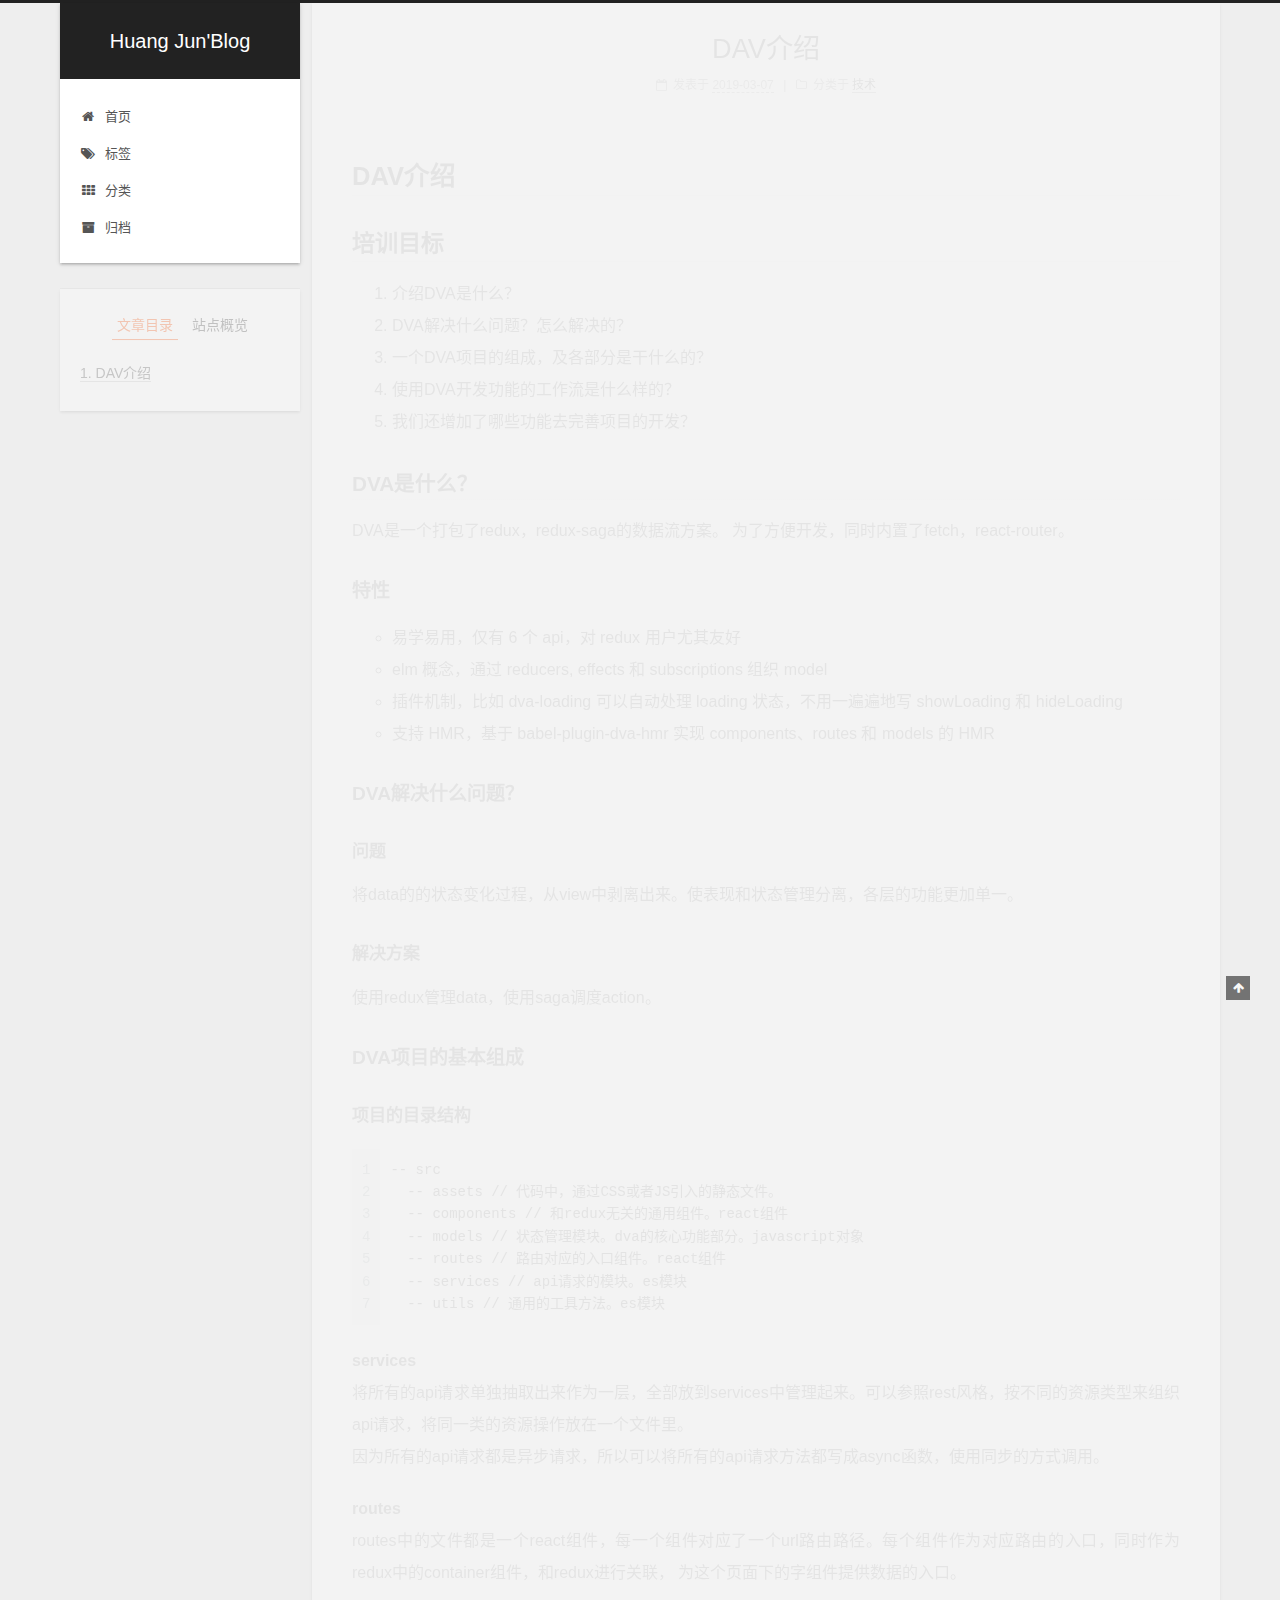
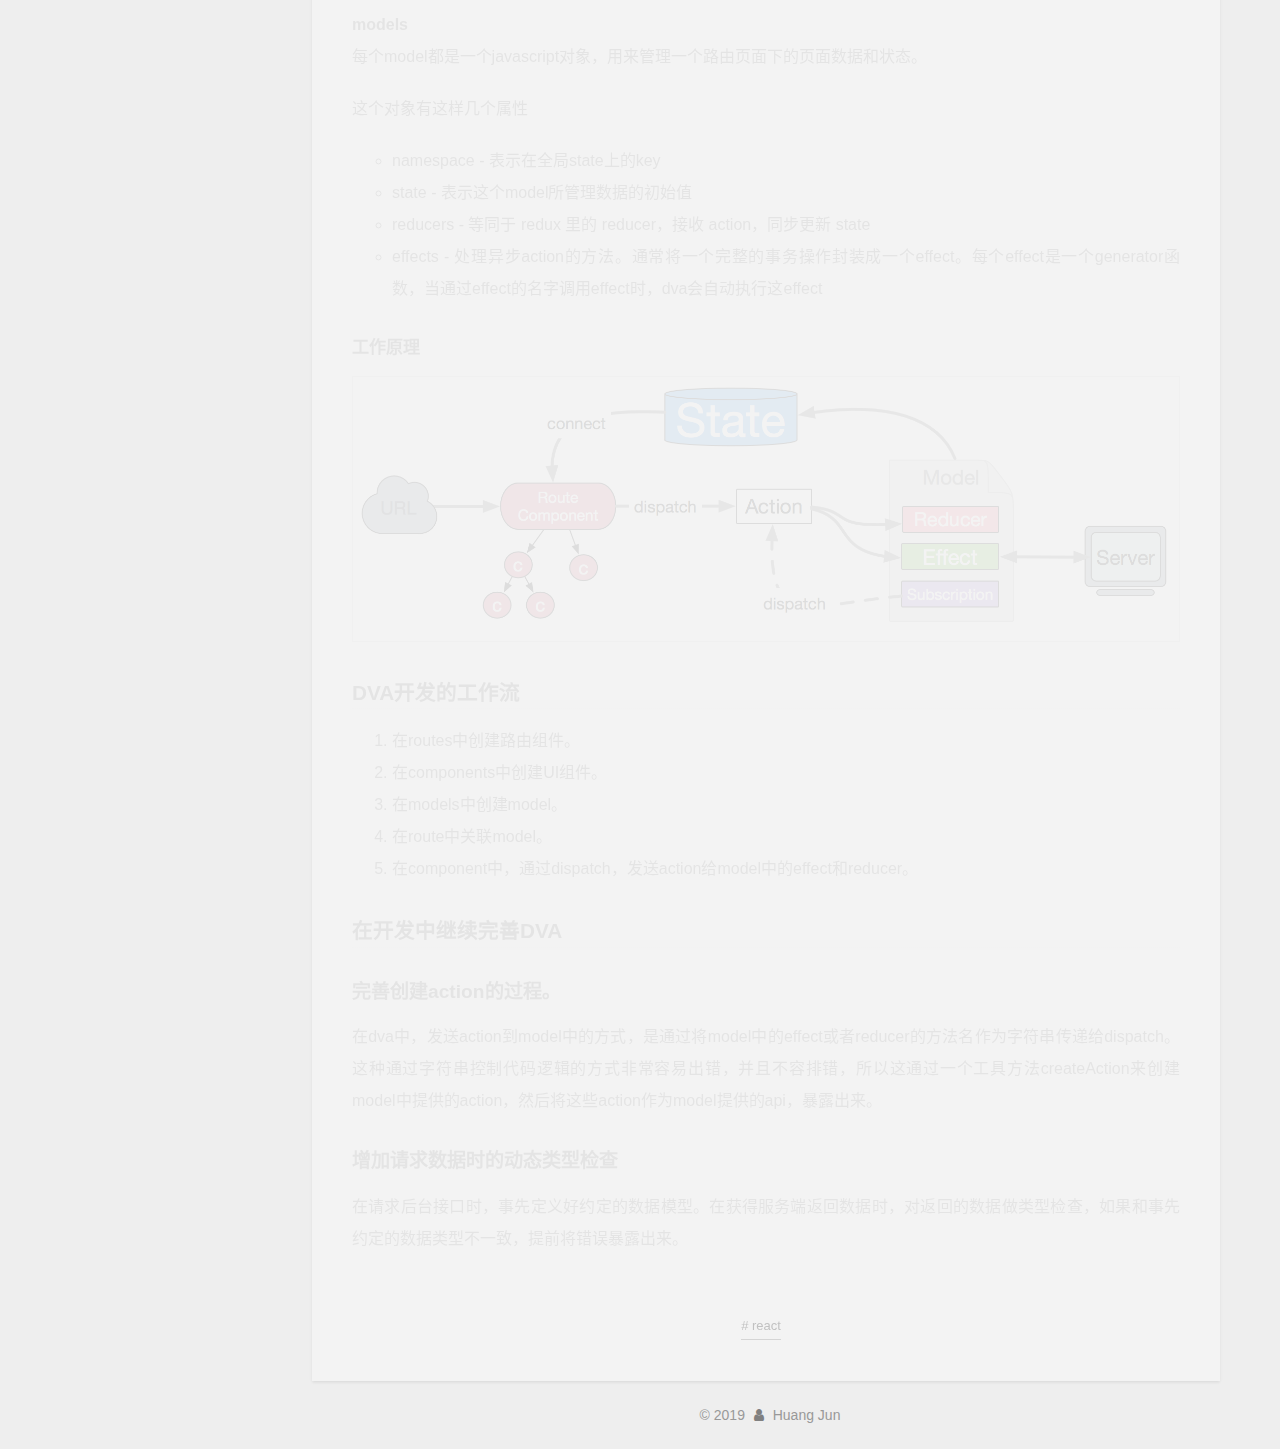
<file: 2019/03/07/DAV介绍/index.html>
<!DOCTYPE html>












  


<html class="theme-next gemini use-motion" lang="zh-CN">
<head><meta name="generator" content="Hexo 3.8.0">
  <meta charset="UTF-8">
<meta http-equiv="X-UA-Compatible" content="IE=edge">
<meta name="viewport" content="width=device-width, initial-scale=1, maximum-scale=2">
<meta name="theme-color" content="#222">


























<link rel="stylesheet" href="/lib/font-awesome/css/font-awesome.min.css?v=4.6.2">

<link rel="stylesheet" href="/css/main.css?v=7.0.1">


  <link rel="apple-touch-icon" sizes="180x180" href="/images/apple-touch-icon-next.png?v=7.0.1">


  <link rel="icon" type="image/png" sizes="32x32" href="/images/favicon-32x32-next.png?v=7.0.1">


  <link rel="icon" type="image/png" sizes="16x16" href="/images/favicon-16x16-next.png?v=7.0.1">


  <link rel="mask-icon" href="/images/logo.svg?v=7.0.1" color="#222">







<script id="hexo.configurations">
  var NexT = window.NexT || {};
  var CONFIG = {
    root: '/',
    scheme: 'Gemini',
    version: '7.0.1',
    sidebar: {"position":"left","display":"post","offset":12,"onmobile":false,"dimmer":false},
    back2top: true,
    back2top_sidebar: false,
    fancybox: false,
    fastclick: false,
    lazyload: false,
    tabs: true,
    motion: {"enable":true,"async":false,"transition":{"post_block":"fadeIn","post_header":"slideDownIn","post_body":"slideDownIn","coll_header":"slideLeftIn","sidebar":"slideUpIn"}},
    algolia: {
      applicationID: '',
      apiKey: '',
      indexName: '',
      hits: {"per_page":10},
      labels: {"input_placeholder":"Search for Posts","hits_empty":"We didn't find any results for the search: ${query}","hits_stats":"${hits} results found in ${time} ms"}
    }
  };
</script>


  




  <meta name="description" content="DAV介绍培训目标 介绍DVA是什么？ DVA解决什么问题？怎么解决的？ 一个DVA项目的组成，及各部分是干什么的？ 使用DVA开发功能的工作流是什么样的？ 我们还增加了哪些功能去完善项目的开发？  DVA是什么？DVA是一个打包了redux，redux-saga的数据流方案。 为了方便开发，同时内置了fetch，react-router。 特性 易学易用，仅有 6 个 api，对 redux 用">
<meta name="keywords" content="react">
<meta property="og:type" content="article">
<meta property="og:title" content="DAV介绍">
<meta property="og:url" content="https://goaheadhj.github.io/2019/03/07/DAV介绍/index.html">
<meta property="og:site_name" content="Huang Jun&#39;Blog">
<meta property="og:description" content="DAV介绍培训目标 介绍DVA是什么？ DVA解决什么问题？怎么解决的？ 一个DVA项目的组成，及各部分是干什么的？ 使用DVA开发功能的工作流是什么样的？ 我们还增加了哪些功能去完善项目的开发？  DVA是什么？DVA是一个打包了redux，redux-saga的数据流方案。 为了方便开发，同时内置了fetch，react-router。 特性 易学易用，仅有 6 个 api，对 redux 用">
<meta property="og:locale" content="zh-CN">
<meta property="og:image" content="https://goaheadhj.github.io/2019/03/07/DAV介绍/PPrerEAKbIoDZYr.png">
<meta property="og:updated_time" content="2019-03-06T16:50:24.577Z">
<meta name="twitter:card" content="summary">
<meta name="twitter:title" content="DAV介绍">
<meta name="twitter:description" content="DAV介绍培训目标 介绍DVA是什么？ DVA解决什么问题？怎么解决的？ 一个DVA项目的组成，及各部分是干什么的？ 使用DVA开发功能的工作流是什么样的？ 我们还增加了哪些功能去完善项目的开发？  DVA是什么？DVA是一个打包了redux，redux-saga的数据流方案。 为了方便开发，同时内置了fetch，react-router。 特性 易学易用，仅有 6 个 api，对 redux 用">
<meta name="twitter:image" content="https://goaheadhj.github.io/2019/03/07/DAV介绍/PPrerEAKbIoDZYr.png">






  <link rel="canonical" href="https://goaheadhj.github.io/2019/03/07/DAV介绍/">



<script id="page.configurations">
  CONFIG.page = {
    sidebar: "",
  };
</script>

  <title>DAV介绍 | Huang Jun'Blog</title>
  












  <noscript>
  <style>
  .use-motion .motion-element,
  .use-motion .brand,
  .use-motion .menu-item,
  .sidebar-inner,
  .use-motion .post-block,
  .use-motion .pagination,
  .use-motion .comments,
  .use-motion .post-header,
  .use-motion .post-body,
  .use-motion .collection-title { opacity: initial; }

  .use-motion .logo,
  .use-motion .site-title,
  .use-motion .site-subtitle {
    opacity: initial;
    top: initial;
  }

  .use-motion .logo-line-before i { left: initial; }
  .use-motion .logo-line-after i { right: initial; }
  </style>
</noscript>

</head>

<body itemscope itemtype="http://schema.org/WebPage" lang="zh-CN">

  
  
    
  

  <div class="container sidebar-position-left page-post-detail">
    <div class="headband"></div>

    <header id="header" class="header" itemscope itemtype="http://schema.org/WPHeader">
      <div class="header-inner"><div class="site-brand-wrapper">
  <div class="site-meta">
    

    <div class="custom-logo-site-title">
      <a href="/" class="brand" rel="start">
        <span class="logo-line-before"><i></i></span>
        <span class="site-title">Huang Jun'Blog</span>
        <span class="logo-line-after"><i></i></span>
      </a>
    </div>
    
    
  </div>

  <div class="site-nav-toggle">
    <button aria-label="切换导航栏">
      <span class="btn-bar"></span>
      <span class="btn-bar"></span>
      <span class="btn-bar"></span>
    </button>
  </div>
</div>



<nav class="site-nav">
  
    <ul id="menu" class="menu">
      
        
        
        
          
          <li class="menu-item menu-item-home">

    
    
    
      
    

    

    <a href="/" rel="section"><i class="menu-item-icon fa fa-fw fa-home"></i> <br>首页</a>

  </li>
        
        
        
          
          <li class="menu-item menu-item-tags">

    
    
    
      
    

    

    <a href="/tags/" rel="section"><i class="menu-item-icon fa fa-fw fa-tags"></i> <br>标签</a>

  </li>
        
        
        
          
          <li class="menu-item menu-item-categories">

    
    
    
      
    

    

    <a href="/categories/" rel="section"><i class="menu-item-icon fa fa-fw fa-th"></i> <br>分类</a>

  </li>
        
        
        
          
          <li class="menu-item menu-item-archives">

    
    
    
      
    

    

    <a href="/archives/" rel="section"><i class="menu-item-icon fa fa-fw fa-archive"></i> <br>归档</a>

  </li>

      
      
    </ul>
  

  

  
</nav>



  



</div>
    </header>

    


    <main id="main" class="main">
      <div class="main-inner">
        <div class="content-wrap">
          
            

          
          <div id="content" class="content">
            

  <div id="posts" class="posts-expand">
    

  

  
  
  

  

  <article class="post post-type-normal" itemscope itemtype="http://schema.org/Article">
  
  
  
  <div class="post-block">
    <link itemprop="mainEntityOfPage" href="https://goaheadhj.github.io/2019/03/07/DAV介绍/">

    <span hidden itemprop="author" itemscope itemtype="http://schema.org/Person">
      <meta itemprop="name" content="Huang Jun">
      <meta itemprop="description" content>
      <meta itemprop="image" content="/images/avatar.gif">
    </span>

    <span hidden itemprop="publisher" itemscope itemtype="http://schema.org/Organization">
      <meta itemprop="name" content="Huang Jun'Blog">
    </span>

    
      <header class="post-header">

        
        
          <h1 class="post-title" itemprop="name headline">DAV介绍

              
            
          </h1>
        

        <div class="post-meta">
          <span class="post-time">

            
            
            

            
              <span class="post-meta-item-icon">
                <i class="fa fa-calendar-o"></i>
              </span>
              
                <span class="post-meta-item-text">发表于</span>
              

              
                
              

              <time title="创建时间：2019-03-07 00:23:14 / 修改时间：00:50:24" itemprop="dateCreated datePublished" datetime="2019-03-07T00:23:14+08:00">2019-03-07</time>
            

            
              

              
            
          </span>

          
            <span class="post-category">
            
              <span class="post-meta-divider">|</span>
            
              <span class="post-meta-item-icon">
                <i class="fa fa-folder-o"></i>
              </span>
              
                <span class="post-meta-item-text">分类于</span>
              
              
                <span itemprop="about" itemscope itemtype="http://schema.org/Thing"><a href="/categories/技术/" itemprop="url" rel="index"><span itemprop="name">技术</span></a></span>

                
                
              
            </span>
          

          
            
            
          

          
          

          

          

          

        </div>
      </header>
    

    
    
    
    <div class="post-body" itemprop="articleBody">

      
      

      
        <h1 id="DAV介绍"><a href="#DAV介绍" class="headerlink" title="DAV介绍"></a>DAV介绍</h1><h2 id="培训目标"><a href="#培训目标" class="headerlink" title="培训目标"></a>培训目标</h2><ol>
<li>介绍DVA是什么？</li>
<li>DVA解决什么问题？怎么解决的？</li>
<li>一个DVA项目的组成，及各部分是干什么的？</li>
<li>使用DVA开发功能的工作流是什么样的？</li>
<li>我们还增加了哪些功能去完善项目的开发？</li>
</ol>
<h3 id="DVA是什么？"><a href="#DVA是什么？" class="headerlink" title="DVA是什么？"></a>DVA是什么？</h3><p>DVA是一个打包了redux，redux-saga的数据流方案。 为了方便开发，同时内置了fetch，react-router。</p>
<h4 id="特性"><a href="#特性" class="headerlink" title="特性"></a>特性</h4><ul>
<li>易学易用，仅有 6 个 api，对 redux 用户尤其友好</li>
<li>elm 概念，通过 reducers, effects 和 subscriptions 组织 model</li>
<li>插件机制，比如 dva-loading 可以自动处理 loading 状态，不用一遍遍地写 showLoading 和 hideLoading</li>
<li>支持 HMR，基于 babel-plugin-dva-hmr 实现 components、routes 和 models 的 HMR</li>
</ul>
<h4 id="DVA解决什么问题？"><a href="#DVA解决什么问题？" class="headerlink" title="DVA解决什么问题？"></a>DVA解决什么问题？</h4><h5 id="问题"><a href="#问题" class="headerlink" title="问题"></a>问题</h5><p>将data的的状态变化过程，从view中剥离出来。使表现和状态管理分离，各层的功能更加单一。</p>
<h5 id="解决方案"><a href="#解决方案" class="headerlink" title="解决方案"></a>解决方案</h5><p>使用redux管理data，使用saga调度action。</p>
<h4 id="DVA项目的基本组成"><a href="#DVA项目的基本组成" class="headerlink" title="DVA项目的基本组成"></a>DVA项目的基本组成</h4><h5 id="项目的目录结构"><a href="#项目的目录结构" class="headerlink" title="项目的目录结构"></a>项目的目录结构</h5><figure class="highlight plain"><table><tr><td class="gutter"><pre><span class="line">1</span><br><span class="line">2</span><br><span class="line">3</span><br><span class="line">4</span><br><span class="line">5</span><br><span class="line">6</span><br><span class="line">7</span><br></pre></td><td class="code"><pre><span class="line">-- src</span><br><span class="line">  -- assets // 代码中，通过CSS或者JS引入的静态文件。</span><br><span class="line">  -- components // 和redux无关的通用组件。react组件</span><br><span class="line">  -- models // 状态管理模块。dva的核心功能部分。javascript对象</span><br><span class="line">  -- routes // 路由对应的入口组件。react组件</span><br><span class="line">  -- services // api请求的模块。es模块</span><br><span class="line">  -- utils // 通用的工具方法。es模块</span><br></pre></td></tr></table></figure>
<p><strong>services</strong><br>将所有的api请求单独抽取出来作为一层，全部放到services中管理起来。可以参照rest风格，按不同的资源类型来组织api请求，将同一类的资源操作放在一个文件里。<br>因为所有的api请求都是异步请求，所以可以将所有的api请求方法都写成async函数，使用同步的方式调用。</p>
<p><strong>routes</strong><br>routes中的文件都是一个react组件，每一个组件对应了一个url路由路径。每个组件作为对应路由的入口，同时作为redux中的container组件，和redux进行关联， 为这个页面下的字组件提供数据的入口。</p>
<p><strong>models</strong><br>每个model都是一个javascript对象，用来管理一个路由页面下的页面数据和状态。</p>
<p>这个对象有这样几个属性</p>
<ul>
<li>namespace - 表示在全局state上的key</li>
<li>state - 表示这个model所管理数据的初始值</li>
<li>reducers - 等同于 redux 里的 reducer，接收 action，同步更新 state</li>
<li>effects - 处理异步action的方法。通常将一个完整的事务操作封装成一个effect。每个effect是一个generator函数，当通过effect的名字调用effect时，dva会自动执行这effect</li>
</ul>
<h5 id="工作原理"><a href="#工作原理" class="headerlink" title="工作原理"></a>工作原理</h5><img src="/2019/03/07/DAV介绍/PPrerEAKbIoDZYr.png">
<h3 id="DVA开发的工作流"><a href="#DVA开发的工作流" class="headerlink" title="DVA开发的工作流"></a>DVA开发的工作流</h3><ol>
<li>在routes中创建路由组件。</li>
<li>在components中创建UI组件。</li>
<li>在models中创建model。</li>
<li>在route中关联model。</li>
<li>在component中，通过dispatch，发送action给model中的effect和reducer。</li>
</ol>
<h3 id="在开发中继续完善DVA"><a href="#在开发中继续完善DVA" class="headerlink" title="在开发中继续完善DVA"></a>在开发中继续完善DVA</h3><h4 id="完善创建action的过程。"><a href="#完善创建action的过程。" class="headerlink" title="完善创建action的过程。"></a>完善创建action的过程。</h4><p>在dva中，发送action到model中的方式，是通过将model中的effect或者reducer的方法名作为字符串传递给dispatch。这种通过字符串控制代码逻辑的方式非常容易出错，并且不容排错，所以这通过一个工具方法createAction来创建model中提供的action，然后将这些action作为model提供的api，暴露出来。</p>
<h4 id="增加请求数据时的动态类型检查"><a href="#增加请求数据时的动态类型检查" class="headerlink" title="增加请求数据时的动态类型检查"></a>增加请求数据时的动态类型检查</h4><p>在请求后台接口时，事先定义好约定的数据模型。在获得服务端返回数据时，对返回的数据做类型检查，如果和事先约定的数据类型不一致，提前将错误暴露出来。</p>

      
    </div>

    

    
    
    

    

    
      
    
    

    

    <footer class="post-footer">
      
        <div class="post-tags">
          
            <a href="/tags/react/" rel="tag"># react</a>
          
        </div>
      

      
      
      

      

      
      
    </footer>
  </div>
  
  
  
  </article>


  </div>


          </div>
          

  



        </div>
        
          
  
  <div class="sidebar-toggle">
    <div class="sidebar-toggle-line-wrap">
      <span class="sidebar-toggle-line sidebar-toggle-line-first"></span>
      <span class="sidebar-toggle-line sidebar-toggle-line-middle"></span>
      <span class="sidebar-toggle-line sidebar-toggle-line-last"></span>
    </div>
  </div>

  <aside id="sidebar" class="sidebar">
    <div class="sidebar-inner">

      

      
        <ul class="sidebar-nav motion-element">
          <li class="sidebar-nav-toc sidebar-nav-active" data-target="post-toc-wrap">
            文章目录
          </li>
          <li class="sidebar-nav-overview" data-target="site-overview-wrap">
            站点概览
          </li>
        </ul>
      

      <div class="site-overview-wrap sidebar-panel">
        <div class="site-overview">
          <div class="site-author motion-element" itemprop="author" itemscope itemtype="http://schema.org/Person">
            
              <p class="site-author-name" itemprop="name">Huang Jun</p>
              <div class="site-description motion-element" itemprop="description"></div>
          </div>

          
            <nav class="site-state motion-element">
              
                <div class="site-state-item site-state-posts">
                
                  <a href="/archives/">
                
                    <span class="site-state-item-count">1</span>
                    <span class="site-state-item-name">日志</span>
                  </a>
                </div>
              

              
                
                
                <div class="site-state-item site-state-categories">
                  
                    
                      <a href="/categories/">
                    
                  
                    
                    
                      
                    
                    <span class="site-state-item-count">1</span>
                    <span class="site-state-item-name">分类</span>
                  </a>
                </div>
              

              
                
                
                <div class="site-state-item site-state-tags">
                  
                    
                      <a href="/tags/">
                    
                  
                    
                    
                      
                    
                    <span class="site-state-item-count">1</span>
                    <span class="site-state-item-name">标签</span>
                  </a>
                </div>
              
            </nav>
          

          

          

          

          
          

          
            
          
          

        </div>
      </div>

      
      <!--noindex-->
        <div class="post-toc-wrap motion-element sidebar-panel sidebar-panel-active">
          <div class="post-toc">

            
            
            
            

            
              <div class="post-toc-content"><ol class="nav"><li class="nav-item nav-level-1"><a class="nav-link" href="#DAV介绍"><span class="nav-number">1.</span> <span class="nav-text">DAV介绍</span></a><ol class="nav-child"><li class="nav-item nav-level-2"><a class="nav-link" href="#培训目标"><span class="nav-number">1.1.</span> <span class="nav-text">培训目标</span></a><ol class="nav-child"><li class="nav-item nav-level-3"><a class="nav-link" href="#DVA是什么？"><span class="nav-number">1.1.1.</span> <span class="nav-text">DVA是什么？</span></a><ol class="nav-child"><li class="nav-item nav-level-4"><a class="nav-link" href="#特性"><span class="nav-number">1.1.1.1.</span> <span class="nav-text">特性</span></a></li><li class="nav-item nav-level-4"><a class="nav-link" href="#DVA解决什么问题？"><span class="nav-number">1.1.1.2.</span> <span class="nav-text">DVA解决什么问题？</span></a><ol class="nav-child"><li class="nav-item nav-level-5"><a class="nav-link" href="#问题"><span class="nav-number">1.1.1.2.1.</span> <span class="nav-text">问题</span></a></li><li class="nav-item nav-level-5"><a class="nav-link" href="#解决方案"><span class="nav-number">1.1.1.2.2.</span> <span class="nav-text">解决方案</span></a></li></ol></li><li class="nav-item nav-level-4"><a class="nav-link" href="#DVA项目的基本组成"><span class="nav-number">1.1.1.3.</span> <span class="nav-text">DVA项目的基本组成</span></a><ol class="nav-child"><li class="nav-item nav-level-5"><a class="nav-link" href="#项目的目录结构"><span class="nav-number">1.1.1.3.1.</span> <span class="nav-text">项目的目录结构</span></a></li><li class="nav-item nav-level-5"><a class="nav-link" href="#工作原理"><span class="nav-number">1.1.1.3.2.</span> <span class="nav-text">工作原理</span></a></li></ol></li></ol></li><li class="nav-item nav-level-3"><a class="nav-link" href="#DVA开发的工作流"><span class="nav-number">1.1.2.</span> <span class="nav-text">DVA开发的工作流</span></a></li><li class="nav-item nav-level-3"><a class="nav-link" href="#在开发中继续完善DVA"><span class="nav-number">1.1.3.</span> <span class="nav-text">在开发中继续完善DVA</span></a><ol class="nav-child"><li class="nav-item nav-level-4"><a class="nav-link" href="#完善创建action的过程。"><span class="nav-number">1.1.3.1.</span> <span class="nav-text">完善创建action的过程。</span></a></li><li class="nav-item nav-level-4"><a class="nav-link" href="#增加请求数据时的动态类型检查"><span class="nav-number">1.1.3.2.</span> <span class="nav-text">增加请求数据时的动态类型检查</span></a></li></ol></li></ol></li></ol></li></ol></div>
            

          </div>
        </div>
      <!--/noindex-->
      

      

    </div>
  </aside>
  


        
      </div>
    </main>

    <footer id="footer" class="footer">
      <div class="footer-inner">
        <div class="copyright">&copy; <span itemprop="copyrightYear">2019</span>
  <span class="with-love" id="animate">
    <i class="fa fa-user"></i>
  </span>
  <span class="author" itemprop="copyrightHolder">Huang Jun</span>

  

  
</div>









        








        
      </div>
    </footer>

    
      <div class="back-to-top">
        <i class="fa fa-arrow-up"></i>
        
      </div>
    

    

    

    
  </div>

  

<script>
  if (Object.prototype.toString.call(window.Promise) !== '[object Function]') {
    window.Promise = null;
  }
</script>


























  
  <script src="/lib/jquery/index.js?v=2.1.3"></script>

  
  <script src="/lib/velocity/velocity.min.js?v=1.2.1"></script>

  
  <script src="/lib/velocity/velocity.ui.min.js?v=1.2.1"></script>


  


  <script src="/js/src/utils.js?v=7.0.1"></script>

  <script src="/js/src/motion.js?v=7.0.1"></script>



  
  


  <script src="/js/src/affix.js?v=7.0.1"></script>

  <script src="/js/src/schemes/pisces.js?v=7.0.1"></script>




  
  <script src="/js/src/scrollspy.js?v=7.0.1"></script>
<script src="/js/src/post-details.js?v=7.0.1"></script>



  


  <script src="/js/src/next-boot.js?v=7.0.1"></script>


  
  


  


  




  

  

  

  

  

  

  

  

  

  

  

  

  

</body>
</html>
</file>
<file: css/main.css>
/* normalize.css v3.0.2 | MIT License | git.io/normalize */
html {
  font-family: sans-serif; /* 1 */
  -ms-text-size-adjust: 100%; /* 2 */
  -webkit-text-size-adjust: 100%; /* 2 */
}
body {
  margin: 0;
}
article,
aside,
details,
figcaption,
figure,
footer,
header,
hgroup,
main,
menu,
nav,
section,
summary {
  display: block;
}
audio,
canvas,
progress,
video {
  display: inline-block; /* 1 */
  vertical-align: baseline; /* 2 */
}
audio:not([controls]) {
  display: none;
  height: 0;
}
[hidden],
template {
  display: none;
}
a {
  background-color: transparent;
}
a:active,
a:hover {
  outline: 0;
}
abbr[title] {
  border-bottom: 1px dotted;
}
b,
strong {
  font-weight: bold;
}
dfn {
  font-style: italic;
}
h1 {
  font-size: 2em;
  margin: 0.67em 0;
}
mark {
  background: #ff0;
  color: #000;
}
small {
  font-size: 80%;
}
sub,
sup {
  font-size: 75%;
  line-height: 0;
  position: relative;
  vertical-align: baseline;
}
sup {
  top: -0.5em;
}
sub {
  bottom: -0.25em;
}
img {
  border: 0;
}
svg:not(:root) {
  overflow: hidden;
}
figure {
  margin: 1em 40px;
}
hr {
  -moz-box-sizing: content-box;
  box-sizing: content-box;
  height: 0;
}
pre {
  overflow: auto;
}
code,
kbd,
pre,
samp {
  font-family: monospace, monospace;
  font-size: 1em;
}
button,
input,
optgroup,
select,
textarea {
  color: inherit; /* 1 */
  font: inherit; /* 2 */
  margin: 0; /* 3 */
}
button {
  overflow: visible;
}
button,
select {
  text-transform: none;
}
button,
html input[type="button"],
input[type="reset"],
input[type="submit"] {
  -webkit-appearance: button; /* 2 */
  cursor: pointer; /* 3 */
}
button[disabled],
html input[disabled] {
  cursor: default;
}
button::-moz-focus-inner,
input::-moz-focus-inner {
  border: 0;
  padding: 0;
}
input {
  line-height: normal;
}
input[type="checkbox"],
input[type="radio"] {
  box-sizing: border-box; /* 1 */
  padding: 0; /* 2 */
}
input[type="number"]::-webkit-inner-spin-button,
input[type="number"]::-webkit-outer-spin-button {
  height: auto;
}
input[type="search"] {
  -webkit-appearance: textfield; /* 1 */
  -moz-box-sizing: content-box;
  -webkit-box-sizing: content-box; /* 2 */
  box-sizing: content-box;
}
input[type="search"]::-webkit-search-cancel-button,
input[type="search"]::-webkit-search-decoration {
  -webkit-appearance: none;
}
fieldset {
  border: 1px solid #c0c0c0;
  margin: 0 2px;
  padding: 0.35em 0.625em 0.75em;
}
legend {
  border: 0; /* 1 */
  padding: 0; /* 2 */
}
textarea {
  overflow: auto;
}
optgroup {
  font-weight: bold;
}
table {
  border-collapse: collapse;
  border-spacing: 0;
}
td,
th {
  padding: 0;
}
::selection {
  background: #262a30;
  color: #fff;
}
body {
  position: relative;
  font-family: 'Lato', "PingFang SC", "Microsoft YaHei", sans-serif;
  font-size: 14px;
  line-height: 2;
  color: #555;
  background: #eee;
}
@media (max-width: 767px) {
  body {
    padding-right: 0 !important;
  }
}
@media (min-width: 768px) and (max-width: 991px) {
  body {
    padding-right: 0 !important;
  }
}
@media (min-width: 1200px) {
  body {
    font-size: 16px;
  }
}
h1,
h2,
h3,
h4,
h5,
h6 {
  margin: 0;
  padding: 0;
  font-weight: bold;
  line-height: 1.5;
  font-family: 'Lato', "PingFang SC", "Microsoft YaHei", sans-serif;
}
h1,
h2,
h3,
h4,
h5,
h6 {
  margin: 20px 0 15px;
}
h1 {
  font-size: 22px;
}
h1 code {
  font-size: 22px;
}
@media (max-width: 767px) {
  h1 {
    font-size: 18px;
  }
  h1 code {
    font-size: 18px;
  }
}
h2 {
  font-size: 20px;
}
h2 code {
  font-size: 20px;
}
@media (max-width: 767px) {
  h2 {
    font-size: 16px;
  }
  h2 code {
    font-size: 16px;
  }
}
h3 {
  font-size: 18px;
}
h3 code {
  font-size: 18px;
}
@media (max-width: 767px) {
  h3 {
    font-size: 14px;
  }
  h3 code {
    font-size: 14px;
  }
}
h4 {
  font-size: 16px;
}
h4 code {
  font-size: 16px;
}
@media (max-width: 767px) {
  h4 {
    font-size: 12px;
  }
  h4 code {
    font-size: 12px;
  }
}
h5 {
  font-size: 14px;
}
h5 code {
  font-size: 14px;
}
@media (max-width: 767px) {
  h5 {
    font-size: 10px;
  }
  h5 code {
    font-size: 10px;
  }
}
h6 {
  font-size: 12px;
}
h6 code {
  font-size: 12px;
}
@media (max-width: 767px) {
  h6 {
    font-size: 8px;
  }
  h6 code {
    font-size: 8px;
  }
}
p {
  margin: 0 0 20px 0;
}
a,
span.exturl {
  overflow-wrap: break-word;
  word-wrap: break-word;
  background-color: transparent;
  color: #555;
  text-decoration: none;
  outline: none;
  border-bottom: 1px solid #999;
  cursor: pointer;
}
a:hover,
span.exturl:hover {
  color: #222;
  border-bottom-color: #222;
}
blockquote {
  margin: 0;
  padding: 0;
}
img {
  display: block;
  margin: auto;
  max-width: 100%;
  height: auto;
}
hr {
  margin: 40px 0;
  height: 3px;
  border: none;
  background-color: #ddd;
  background-image: repeating-linear-gradient(-45deg, #fff, #fff 4px, transparent 4px, transparent 8px);
}
blockquote {
  padding: 0 15px;
  color: #666;
  border-left: 4px solid #ddd;
}
blockquote cite::before {
  content: "-";
  padding: 0 5px;
}
dt {
  font-weight: 700;
}
dd {
  margin: 0;
  padding: 0;
}
kbd {
  border: 1px solid #ccc;
  border-radius: 0.2em;
  box-shadow: 0.1em 0.1em 0.2em rgba(0,0,0,0.1);
  background-color: #f9f9f9;
  font-family: inherit;
  background-image: -webkit-linear-gradient(top, #eee, #fff, #eee);
  padding: 0.1em 0.3em;
  white-space: nowrap;
}
.text-left {
  text-align: left;
}
.text-center {
  text-align: center;
}
.text-right {
  text-align: right;
}
.text-justify {
  text-align: justify;
}
.text-nowrap {
  white-space: nowrap;
}
.text-lowercase {
  text-transform: lowercase;
}
.text-uppercase {
  text-transform: uppercase;
}
.text-capitalize {
  text-transform: capitalize;
}
.center-block {
  display: block;
  margin-left: auto;
  margin-right: auto;
}
.clearfix:before,
.clearfix:after {
  content: " ";
  display: table;
}
.clearfix:after {
  clear: both;
}
.pullquote {
  width: 45%;
}
.pullquote.left {
  float: left;
  margin-left: 5px;
  margin-right: 10px;
}
.pullquote.right {
  float: right;
  margin-left: 10px;
  margin-right: 5px;
}
.affix.affix.affix {
  position: fixed;
}
.translation {
  margin-top: -20px;
  font-size: 14px;
  color: #999;
}
.scrollbar-measure {
  width: 100px;
  height: 100px;
  overflow: scroll;
  position: absolute;
  top: -9999px;
}
.use-motion .motion-element {
  opacity: 0;
}
.table-container {
  margin: 20px 0;
  overflow: auto;
  -webkit-overflow-scrolling: touch;
}
table {
  width: 100%;
  border-collapse: collapse;
  border-spacing: 0;
  font-size: 14px;
}
table>tbody>tr:nth-of-type(odd) {
  background-color: #f9f9f9;
}
table>tbody>tr:hover {
  background-color: #f5f5f5;
}
caption,
th,
td {
  padding: 8px;
  text-align: left;
  vertical-align: middle;
  font-weight: normal;
}
th,
td {
  border: 1px solid #ddd;
  border-bottom: 3px solid #ddd;
}
th {
  padding-bottom: 10px;
  font-weight: 700;
}
td {
  border-bottom-width: 1px;
}
html,
body {
  height: 100%;
}
.container {
  position: relative;
}
.header-inner {
  margin: 0 auto;
  padding: 100px 0 70px;
  width: calc(100% - 20px);
}
@media (min-width: 1200px) {
  .container .header-inner {
    width: 1160px;
  }
}
@media (min-width: 1600px) {
  .container .header-inner {
    width: 73%;
  }
}
.main-inner {
  margin: 0 auto;
  width: calc(100% - 20px);
}
@media (min-width: 1200px) {
  .container .main-inner {
    width: 1160px;
  }
}
@media (min-width: 1600px) {
  .container .main-inner {
    width: 73%;
  }
}
.footer {
  padding: 20px 0;
}
.footer-inner {
  box-sizing: border-box;
  margin: 0px auto;
  width: calc(100% - 20px);
}
@media (min-width: 1200px) {
  .container .footer-inner {
    width: 1160px;
  }
}
@media (min-width: 1600px) {
  .container .footer-inner {
    width: 73%;
  }
}
pre,
.highlight {
  overflow: auto;
  margin: 20px 0;
  padding: 0;
  font-size: 14px;
  color: #4d4d4c;
  background: #f7f7f7;
  line-height: 1.6;
}
pre,
code {
  font-family: consolas, Menlo, "PingFang SC", "Microsoft YaHei", monospace;
}
code {
  overflow-wrap: break-word;
  word-wrap: break-word;
  padding: 2px 4px;
  color: #555;
  background: #eee;
  border-radius: 3px;
  font-size: 14px;
}
pre {
  padding: 10px;
}
pre code {
  padding: 0;
  color: #4d4d4c;
  background: none;
  text-shadow: none;
}
.highlight {
  border-radius: 1px;
}
.highlight pre {
  border: none;
  margin: 0;
  padding: 10px 0;
}
.highlight table {
  margin: 0;
  width: auto;
  border: none;
}
.highlight td {
  border: none;
  padding: 0;
}
.highlight figcaption {
  font-size: 1em;
  color: #4d4d4c;
  line-height: 1em;
  margin-bottom: 1em;
  margin: 0em;
  padding: 0.5em;
  background: #eee;
  border-bottom: 1px solid #e9e9e9;
}
.highlight figcaption:before,
.highlight figcaption:after {
  content: " ";
  display: table;
}
.highlight figcaption:after {
  clear: both;
}
.highlight figcaption a {
  float: right;
  color: #4d4d4c;
}
.highlight figcaption a:hover {
  border-bottom-color: #4d4d4c;
}
.highlight .gutter pre {
  padding-left: 10px;
  padding-right: 10px;
  color: #869194;
  text-align: right;
  background-color: #eff2f3;
}
.highlight .code pre {
  width: 100%;
  padding-left: 10px;
  padding-right: 10px;
  background-color: #f7f7f7;
}
.highlight .line {
  height: 20px;
}
.gutter {
  -webkit-user-select: none;
  -moz-user-select: none;
  -ms-user-select: none;
  user-select: none;
}
.gist table {
  width: auto;
}
.gist table td {
  border: none;
}
pre .deletion {
  background: #fdd;
}
pre .addition {
  background: #dfd;
}
pre .meta {
  color: #8959a8;
}
pre .comment {
  color: #8e908c;
}
pre .variable,
pre .attribute,
pre .tag,
pre .name,
pre .regexp,
pre .ruby .constant,
pre .xml .tag .title,
pre .xml .pi,
pre .xml .doctype,
pre .html .doctype,
pre .css .id,
pre .css .class,
pre .css .pseudo {
  color: #c82829;
}
pre .number,
pre .preprocessor,
pre .built_in,
pre .builtin-name,
pre .literal,
pre .params,
pre .constant,
pre .command {
  color: #f5871f;
}
pre .ruby .class .title,
pre .css .rules .attribute,
pre .string,
pre .symbol,
pre .value,
pre .inheritance,
pre .header,
pre .ruby .symbol,
pre .xml .cdata,
pre .special,
pre .formula {
  color: #718c00;
}
pre .title,
pre .css .hexcolor {
  color: #3e999f;
}
pre .function,
pre .python .decorator,
pre .python .title,
pre .ruby .function .title,
pre .ruby .title .keyword,
pre .perl .sub,
pre .javascript .title,
pre .coffeescript .title {
  color: #4271ae;
}
pre .keyword,
pre .javascript .function {
  color: #8959a8;
}
.posts-expand .post-body img.full-image {
  border: none;
}
.blockquote-center,
.page-home .post-type-quote blockquote,
.page-post-detail .post-type-quote blockquote {
  position: relative;
  margin: 40px 0;
  padding: 0;
  border-left: none;
  text-align: center;
}
.blockquote-center::before,
.page-home .post-type-quote blockquote::before,
.page-post-detail .post-type-quote blockquote::before,
.blockquote-center::after,
.page-home .post-type-quote blockquote::after,
.page-post-detail .post-type-quote blockquote::after {
  position: absolute;
  content: ' ';
  display: block;
  width: 100%;
  height: 24px;
  opacity: 0.2;
  background-repeat: no-repeat;
  background-position: 0 -6px;
  background-size: 22px 22px;
}
.blockquote-center::before,
.page-home .post-type-quote blockquote::before,
.page-post-detail .post-type-quote blockquote::before {
  top: -20px;
  background-image: url("../images/quote-l.svg");
  border-top: 1px solid #ccc;
}
.blockquote-center::after,
.page-home .post-type-quote blockquote::after,
.page-post-detail .post-type-quote blockquote::after {
  bottom: -20px;
  background-image: url("../images/quote-r.svg");
  border-bottom: 1px solid #ccc;
  background-position: 100% 8px;
}
.blockquote-center p,
.page-home .post-type-quote blockquote p,
.page-post-detail .post-type-quote blockquote p,
.blockquote-center div,
.page-home .post-type-quote blockquote div,
.page-post-detail .post-type-quote blockquote div {
  text-align: center;
}
.post .post-body .group-picture img {
  box-sizing: border-box;
  padding: 0 3px;
  border: none;
}
.post .group-picture-row {
  overflow: hidden;
  margin-top: 6px;
}
.post .group-picture-row:first-child {
  margin-top: 0;
}
.post .group-picture-column {
  float: left;
}
.page-post-detail .post-body .group-picture-column {
  float: none;
  margin-top: 10px;
  width: auto !important;
}
.page-post-detail .post-body .group-picture-column img {
  margin: 0 auto;
}
.page-archive .group-picture-container {
  overflow: hidden;
}
.page-archive .group-picture-row {
  float: left;
}
.page-archive .group-picture-row:first-child {
  margin-top: 6px;
}
.page-archive .group-picture-column {
  max-width: 150px;
  max-height: 150px;
}
.post-body .note {
  position: relative;
  padding: 15px;
  margin-bottom: 20px;
  border: 1px solid #eee;
  border-left-width: 5px;
  border-radius: 3px;
}
.post-body .note h2,
.post-body .note h3,
.post-body .note h4,
.post-body .note h5,
.post-body .note h6 {
  margin-top: 0;
  margin-bottom: 0;
  border-bottom: initial;
  padding-top: 0 !important;
}
.post-body .note p:first-child,
.post-body .note ul:first-child,
.post-body .note ol:first-child,
.post-body .note table:first-child,
.post-body .note pre:first-child,
.post-body .note blockquote:first-child {
  margin-top: 0;
}
.post-body .note p:last-child,
.post-body .note ul:last-child,
.post-body .note ol:last-child,
.post-body .note table:last-child,
.post-body .note pre:last-child,
.post-body .note blockquote:last-child {
  margin-bottom: 0;
}
.post-body .note.default {
  border-left-color: #777;
}
.post-body .note.default h2,
.post-body .note.default h3,
.post-body .note.default h4,
.post-body .note.default h5,
.post-body .note.default h6 {
  color: #777;
}
.post-body .note.primary {
  border-left-color: #6f42c1;
}
.post-body .note.primary h2,
.post-body .note.primary h3,
.post-body .note.primary h4,
.post-body .note.primary h5,
.post-body .note.primary h6 {
  color: #6f42c1;
}
.post-body .note.info {
  border-left-color: #428bca;
}
.post-body .note.info h2,
.post-body .note.info h3,
.post-body .note.info h4,
.post-body .note.info h5,
.post-body .note.info h6 {
  color: #428bca;
}
.post-body .note.success {
  border-left-color: #5cb85c;
}
.post-body .note.success h2,
.post-body .note.success h3,
.post-body .note.success h4,
.post-body .note.success h5,
.post-body .note.success h6 {
  color: #5cb85c;
}
.post-body .note.warning {
  border-left-color: #f0ad4e;
}
.post-body .note.warning h2,
.post-body .note.warning h3,
.post-body .note.warning h4,
.post-body .note.warning h5,
.post-body .note.warning h6 {
  color: #f0ad4e;
}
.post-body .note.danger {
  border-left-color: #d9534f;
}
.post-body .note.danger h2,
.post-body .note.danger h3,
.post-body .note.danger h4,
.post-body .note.danger h5,
.post-body .note.danger h6 {
  color: #d9534f;
}
.post-body .label {
  display: inline;
  padding: 0 2px;
  white-space: nowrap;
}
.post-body .label.default {
  background-color: #f0f0f0;
}
.post-body .label.primary {
  background-color: #efe6f7;
}
.post-body .label.info {
  background-color: #e5f2f8;
}
.post-body .label.success {
  background-color: #e7f4e9;
}
.post-body .label.warning {
  background-color: #fcf6e1;
}
.post-body .label.danger {
  background-color: #fae8eb;
}
.post-body .tabs {
  position: relative;
  display: block;
  margin-bottom: 20px;
  padding-top: 10px;
}
.post-body .tabs ul.nav-tabs {
  margin: 0;
  padding: 0;
  display: flex;
  margin-bottom: -1px;
}
@media (max-width: 413px) {
  .post-body .tabs ul.nav-tabs {
    display: block;
    margin-bottom: 5px;
  }
}
.post-body .tabs ul.nav-tabs li.tab {
  list-style-type: none !important;
  margin: 0 0.25em 0 0;
  border-top: 3px solid transparent;
  border-left: 1px solid transparent;
  border-right: 1px solid transparent;
}
@media (max-width: 413px) {
  .post-body .tabs ul.nav-tabs li.tab {
    margin: initial;
    border-top: 1px solid transparent;
    border-left: 3px solid transparent;
    border-right: 1px solid transparent;
    border-bottom: 1px solid transparent;
  }
}
.post-body .tabs ul.nav-tabs li.tab a {
  outline: 0;
  border-bottom: initial;
  display: block;
  line-height: 1.8em;
  padding: 0.25em 0.75em;
  transition-duration: 0.2s;
  transition-timing-function: ease-out;
  transition-delay: 0s;
}
.post-body .tabs ul.nav-tabs li.tab a i {
  width: 1.285714285714286em;
}
.post-body .tabs ul.nav-tabs li.tab.active {
  border-top: 3px solid #fc6423;
  border-left: 1px solid #ddd;
  border-right: 1px solid #ddd;
  background-color: #fff;
}
@media (max-width: 413px) {
  .post-body .tabs ul.nav-tabs li.tab.active {
    border-top: 1px solid #ddd;
    border-left: 3px solid #fc6423;
    border-right: 1px solid #ddd;
    border-bottom: 1px solid #ddd;
  }
}
.post-body .tabs ul.nav-tabs li.tab.active a {
  cursor: default;
  color: #555;
}
.post-body .tabs .tab-content {
  background-color: #fff;
}
.post-body .tabs .tab-content .tab-pane {
  border: 1px solid #ddd;
  padding: 20px 20px 0 20px;
}
.post-body .tabs .tab-content .tab-pane:not(.active) {
  display: none !important;
}
.post-body .tabs .tab-content .tab-pane.active {
  display: block !important;
}
.btn {
  display: inline-block;
  padding: 0 20px;
  font-size: 14px;
  color: #555;
  background: #fff;
  border: 2px solid #555;
  text-decoration: none;
  border-radius: 2px;
  transition-property: background-color;
  transition-duration: 0.2s;
  transition-timing-function: ease-in-out;
  transition-delay: 0s;
  line-height: 2;
}
.btn:hover {
  border-color: #222;
  color: #fff;
  background: #222;
}
.btn +.btn {
  margin: 0 0 8px 8px;
}
.btn .fa-fw {
  width: 1.285714285714286em;
  text-align: left;
}
.btn-bar {
  display: block;
  width: 22px;
  height: 2px;
  background: #555;
  border-radius: 1px;
}
.btn-bar+.btn-bar {
  margin-top: 4px;
}
.pagination {
  margin: 120px 0 40px;
  text-align: center;
  border-top: 1px solid #eee;
}
.page-number-basic,
.pagination .prev,
.pagination .next,
.pagination .page-number,
.pagination .space {
  display: inline-block;
  position: relative;
  top: -1px;
  margin: 0 10px;
  padding: 0 11px;
}
@media (max-width: 767px) {
  .page-number-basic,
  .pagination .prev,
  .pagination .next,
  .pagination .page-number,
  .pagination .space {
    margin: 0 5px;
  }
}
.pagination .prev,
.pagination .next,
.pagination .page-number {
  border-bottom: 0;
  border-top: 1px solid #eee;
  transition-property: border-color;
  transition-duration: 0.2s;
  transition-timing-function: ease-in-out;
  transition-delay: 0s;
}
.pagination .prev:hover,
.pagination .next:hover,
.pagination .page-number:hover {
  border-top-color: #222;
}
.pagination .space {
  padding: 0;
  margin: 0;
}
.pagination .prev {
  margin-left: 0;
}
.pagination .next {
  margin-right: 0;
}
.pagination .page-number.current {
  color: #fff;
  background: #ccc;
  border-top-color: #ccc;
}
@media (max-width: 767px) {
  .pagination {
    border-top: none;
  }
  .pagination .prev,
  .pagination .next,
  .pagination .page-number {
    margin-bottom: 10px;
    border-top: 0;
    border-bottom: 1px solid #eee;
    padding: 0 10px;
  }
  .pagination .prev:hover,
  .pagination .next:hover,
  .pagination .page-number:hover {
    border-bottom-color: #222;
  }
}
.comments {
  margin: 60px 20px 0;
}
.tag-cloud {
  text-align: center;
}
.tag-cloud a {
  display: inline-block;
  margin: 10px;
}
.tag-cloud a:hover {
  color: #222 !important;
}
.back-to-top {
  box-sizing: border-box;
  position: fixed;
  bottom: -100px;
  right: 30px;
  z-index: 1050;
  padding: 0 6px;
  width: 24px;
  background: #222;
  font-size: 12px;
  opacity: 0.6;
  color: #fff;
  cursor: pointer;
  text-align: center;
  -webkit-transform: translateZ(0);
  transition-property: bottom;
  transition-duration: 0.2s;
  transition-timing-function: ease-in-out;
  transition-delay: 0s;
}
@media (min-width: 768px) and (max-width: 991px) {
  .back-to-top {
    display: none !important;
  }
}
@media (max-width: 767px) {
  .back-to-top {
    display: none !important;
  }
}
.back-to-top.back-to-top-on {
  bottom: 30px;
}
.header {
  background: transparent;
}
.header-inner {
  position: relative;
}
.headband {
  height: 3px;
  background: #222;
}
.site-meta {
  margin: 0;
  text-align: center;
}
@media (max-width: 767px) {
  .site-meta {
    text-align: center;
  }
}
.brand {
  position: relative;
  display: inline-block;
  padding: 0 40px;
  color: #fff;
  background: #222;
  border-bottom: none;
}
.brand:hover {
  color: #fff;
}
.logo {
  display: inline-block;
  margin-right: 5px;
  line-height: 36px;
  vertical-align: top;
}
.site-title {
  display: inline-block;
  vertical-align: top;
  line-height: 36px;
  font-size: 20px;
  font-weight: normal;
  font-family: 'Lato', "PingFang SC", "Microsoft YaHei", sans-serif;
}
.site-subtitle {
  margin-top: 10px;
  font-size: 13px;
  color: #ddd;
}
.use-motion .brand {
  opacity: 0;
}
.use-motion .logo,
.use-motion .site-title,
.use-motion .site-subtitle,
.use-motion .custom-logo-image {
  opacity: 0;
  position: relative;
  top: -10px;
}
.site-nav-toggle {
  display: none;
  position: absolute;
  top: 10px;
  left: 10px;
}
@media (max-width: 767px) {
  .site-nav-toggle {
    display: block;
  }
}
.site-nav-toggle button {
  margin-top: 2px;
  padding: 9px 10px;
  background: transparent;
  border: none;
}
@media (max-width: 767px) {
  .site-nav {
    display: none;
    margin: 0 -10px;
    padding: 0 10px;
    clear: both;
    border-top: 1px solid #ddd;
  }
}
@media (min-width: 768px) and (max-width: 991px) {
  .site-nav {
    display: block !important;
  }
}
@media (min-width: 992px) {
  .site-nav {
    display: block !important;
  }
}
.menu {
  margin-top: 20px;
  padding-left: 0;
  text-align: center;
}
.menu .menu-item {
  display: inline-block;
  margin: 0 10px;
  list-style: none;
}
@media screen and (max-width: 767px) {
  .menu .menu-item {
    margin-top: 10px;
  }
}
.menu .menu-item a,
.menu .menu-item span.exturl {
  display: block;
  font-size: 13px;
  line-height: inherit;
  border-bottom: 1px solid transparent;
  transition-property: border-color;
  transition-duration: 0.2s;
  transition-timing-function: ease-in-out;
  transition-delay: 0s;
}
.menu .menu-item a:hover,
.menu .menu-item span.exturl:hover {
  border-bottom-color: #222;
}
.menu .menu-item .fa {
  margin-right: 5px;
}
.use-motion .menu-item {
  opacity: 0;
}
.github-corner :hover .octo-arm {
  animation: octocat-wave 560ms ease-in-out;
}
@media (max-width: 991px) {
  .github-corner >svg {
    fill: #fff !important;
    color: #222 !important;
  }
  .github-corner .github-corner:hover .octo-arm {
    animation: none;
  }
  .github-corner .github-corner .octo-arm {
    animation: octocat-wave 560ms ease-in-out;
  }
}
@-moz-keyframes octocat-wave {
  0%, 100% {
    -webkit-transform: rotate(0);
    -moz-transform: rotate(0);
    -ms-transform: rotate(0);
    -o-transform: rotate(0);
    transform: rotate(0);
  }
  20%, 60% {
    -webkit-transform: rotate(-25deg);
    -moz-transform: rotate(-25deg);
    -ms-transform: rotate(-25deg);
    -o-transform: rotate(-25deg);
    transform: rotate(-25deg);
  }
  40%, 80% {
    -webkit-transform: rotate(10deg);
    -moz-transform: rotate(10deg);
    -ms-transform: rotate(10deg);
    -o-transform: rotate(10deg);
    transform: rotate(10deg);
  }
}
@-webkit-keyframes octocat-wave {
  0%, 100% {
    -webkit-transform: rotate(0);
    -moz-transform: rotate(0);
    -ms-transform: rotate(0);
    -o-transform: rotate(0);
    transform: rotate(0);
  }
  20%, 60% {
    -webkit-transform: rotate(-25deg);
    -moz-transform: rotate(-25deg);
    -ms-transform: rotate(-25deg);
    -o-transform: rotate(-25deg);
    transform: rotate(-25deg);
  }
  40%, 80% {
    -webkit-transform: rotate(10deg);
    -moz-transform: rotate(10deg);
    -ms-transform: rotate(10deg);
    -o-transform: rotate(10deg);
    transform: rotate(10deg);
  }
}
@-o-keyframes octocat-wave {
  0%, 100% {
    -webkit-transform: rotate(0);
    -moz-transform: rotate(0);
    -ms-transform: rotate(0);
    -o-transform: rotate(0);
    transform: rotate(0);
  }
  20%, 60% {
    -webkit-transform: rotate(-25deg);
    -moz-transform: rotate(-25deg);
    -ms-transform: rotate(-25deg);
    -o-transform: rotate(-25deg);
    transform: rotate(-25deg);
  }
  40%, 80% {
    -webkit-transform: rotate(10deg);
    -moz-transform: rotate(10deg);
    -ms-transform: rotate(10deg);
    -o-transform: rotate(10deg);
    transform: rotate(10deg);
  }
}
@keyframes octocat-wave {
  0%, 100% {
    -webkit-transform: rotate(0);
    -moz-transform: rotate(0);
    -ms-transform: rotate(0);
    -o-transform: rotate(0);
    transform: rotate(0);
  }
  20%, 60% {
    -webkit-transform: rotate(-25deg);
    -moz-transform: rotate(-25deg);
    -ms-transform: rotate(-25deg);
    -o-transform: rotate(-25deg);
    transform: rotate(-25deg);
  }
  40%, 80% {
    -webkit-transform: rotate(10deg);
    -moz-transform: rotate(10deg);
    -ms-transform: rotate(10deg);
    -o-transform: rotate(10deg);
    transform: rotate(10deg);
  }
}
.post-body {
  overflow-wrap: break-word;
  word-wrap: break-word;
  font-family: 'Lato', "PingFang SC", "Microsoft YaHei", sans-serif;
}
.post-body .exturl .fa {
  font-size: 14px;
  margin-left: 4px;
}
.post-body .fancybox img {
  display: block !important;
  margin: 0 auto;
  cursor: pointer;
  cursor: zoom-in;
  cursor: -webkit-zoom-in;
}
.post-body .image-caption,
.post-body .figure .caption {
  margin: -20px auto 15px;
  text-align: center;
  font-size: 14px;
  color: #999;
  font-weight: bold;
  line-height: 1;
}
.post-sticky-flag {
  display: inline-block;
  font-size: 16px;
  -ms-transform: rotate(30deg);
  -webkit-transform: rotate(30deg);
  -moz-transform: rotate(30deg);
  -ms-transform: rotate(30deg);
  -o-transform: rotate(30deg);
  transform: rotate(30deg);
}
.use-motion .post-block,
.use-motion .pagination,
.use-motion .comments {
  opacity: 0;
}
.use-motion .post-header {
  opacity: 0;
}
.use-motion .post-body {
  opacity: 0;
}
.use-motion .collection-title {
  opacity: 0;
}
.posts-expand {
  padding-top: 40px;
}
@media (max-width: 767px) {
  .posts-expand {
    margin: 0 20px;
  }
  .post-body pre .gutter pre {
    padding-right: 10px;
  }
  .post-body .highlight {
    margin-left: 0px;
    margin-right: 0px;
    padding: 0;
  }
  .post-body .highlight .gutter pre {
    padding-right: 10px;
  }
}
@media (min-width: 992px) {
  .posts-expand .post-body {
    text-align: justify;
  }
}
.posts-expand .post-body h2,
.posts-expand .post-body h3,
.posts-expand .post-body h4,
.posts-expand .post-body h5,
.posts-expand .post-body h6 {
  padding-top: 10px;
}
.posts-expand .post-body h2 .header-anchor,
.posts-expand .post-body h3 .header-anchor,
.posts-expand .post-body h4 .header-anchor,
.posts-expand .post-body h5 .header-anchor,
.posts-expand .post-body h6 .header-anchor {
  float: right;
  margin-left: 10px;
  color: #ccc;
  border-bottom-style: none;
  visibility: hidden;
}
.posts-expand .post-body h2 .header-anchor:hover,
.posts-expand .post-body h3 .header-anchor:hover,
.posts-expand .post-body h4 .header-anchor:hover,
.posts-expand .post-body h5 .header-anchor:hover,
.posts-expand .post-body h6 .header-anchor:hover {
  color: inherit;
}
.posts-expand .post-body h2:hover .header-anchor,
.posts-expand .post-body h3:hover .header-anchor,
.posts-expand .post-body h4:hover .header-anchor,
.posts-expand .post-body h5:hover .header-anchor,
.posts-expand .post-body h6:hover .header-anchor {
  visibility: visible;
}
.posts-expand .post-body ul > li {
  list-style: circle;
}
.posts-expand .post-body img {
  box-sizing: border-box;
  margin: 0 auto 25px;
  padding: 3px;
  border: 1px solid #ddd;
}
@media (max-width: 767px) {
  .posts-collapse {
    margin: 0 20px;
  }
  .posts-collapse .post-title,
  .posts-collapse .post-meta {
    display: block;
    width: auto;
    text-align: left;
  }
}
.posts-collapse {
  position: relative;
  z-index: 1010;
  margin-left: 55px;
}
.posts-collapse::after {
  content: " ";
  position: absolute;
  top: 20px;
  left: 0;
  margin-left: -2px;
  width: 4px;
  height: 100%;
  background: #f5f5f5;
  z-index: -1;
}
@media (max-width: 767px) {
  .posts-collapse {
    margin: 0 20px;
  }
}
.posts-collapse .collection-title {
  position: relative;
  margin: 60px 0;
}
.posts-collapse .collection-title h1,
.posts-collapse .collection-title h2 {
  margin-left: 20px;
}
.posts-collapse .collection-title small {
  color: #bbb;
  margin-left: 5px;
}
.posts-collapse .collection-title::before {
  content: " ";
  position: absolute;
  left: 0;
  top: 50%;
  margin-left: -4px;
  margin-top: -4px;
  width: 8px;
  height: 8px;
  background: #bbb;
  border-radius: 50%;
}
.posts-collapse .post {
  margin: 30px 0;
}
.posts-collapse .post-header {
  position: relative;
  transition-duration: 0.2s;
  transition-timing-function: ease-in-out;
  transition-delay: 0s;
  transition-property: border;
  border-bottom: 1px dashed #ccc;
}
.posts-collapse .post-header::before {
  content: " ";
  position: absolute;
  left: 0;
  top: 12px;
  width: 6px;
  height: 6px;
  margin-left: -4px;
  background: #bbb;
  border-radius: 50%;
  border: 1px solid #fff;
  transition-duration: 0.2s;
  transition-timing-function: ease-in-out;
  transition-delay: 0s;
  transition-property: background;
}
.posts-collapse .post-header:hover {
  border-bottom-color: #666;
}
.posts-collapse .post-header:hover::before {
  background: #222;
}
.posts-collapse .post-meta {
  position: absolute;
  font-size: 12px;
  left: 20px;
  top: 5px;
}
.posts-collapse .post-comments-count {
  display: none;
}
.posts-collapse .post-title {
  margin-left: 60px;
  font-size: 16px;
  font-weight: normal;
  line-height: inherit;
}
.posts-collapse .post-title::after {
  margin-left: 3px;
  opacity: 0.6;
}
.posts-collapse .post-title a,
.posts-collapse .post-title span.exturl {
  color: #666;
  border-bottom: none;
}
.page-home .post-type-quote .post-header,
.page-post-detail .post-type-quote .post-header,
.page-home .post-type-quote .post-tags,
.page-post-detail .post-type-quote .post-tags {
  display: none;
}
.posts-expand .post-title {
  overflow-wrap: break-word;
  word-wrap: break-word;
  text-align: center;
  font-weight: 400;
}
.posts-expand .post-title-link {
  display: inline-block;
  position: relative;
  color: #555;
  border-bottom: none;
  line-height: 1.2;
  vertical-align: top;
}
.posts-expand .post-title-link::before {
  content: "";
  position: absolute;
  width: 100%;
  height: 2px;
  bottom: 0;
  left: 0;
  background-color: #000;
  visibility: hidden;
  -webkit-transform: scaleX(0);
  -moz-transform: scaleX(0);
  -ms-transform: scaleX(0);
  -o-transform: scaleX(0);
  transform: scaleX(0);
  transition-duration: 0.2s;
  transition-timing-function: ease-in-out;
  transition-delay: 0s;
}
.posts-expand .post-title-link:hover::before {
  visibility: visible;
  -webkit-transform: scaleX(1);
  -moz-transform: scaleX(1);
  -ms-transform: scaleX(1);
  -o-transform: scaleX(1);
  transform: scaleX(1);
}
.posts-expand .post-title-link .fa {
  font-size: 20px;
  margin-left: 5px;
}
.posts-expand .post-meta {
  margin: 3px 0 60px 0;
  color: #999;
  font-family: 'Lato', "PingFang SC", "Microsoft YaHei", sans-serif;
  font-size: 12px;
  text-align: center;
}
.posts-expand .post-meta .post-category-list {
  display: inline-block;
  margin: 0;
  padding: 3px;
}
.posts-expand .post-meta .post-category-list-link {
  color: #999;
}
.posts-expand .post-meta .post-description {
  font-size: 14px;
  margin-top: 2px;
}
.posts-expand .post-meta time {
  border-bottom: 1px dashed #999;
  cursor: help;
}
.post-meta-divider {
  margin: 0 0.5em;
}
.post-meta-item-icon {
  margin-right: 3px;
}
@media (min-width: 768px) and (max-width: 991px) {
  .post-meta-item-icon {
    display: inline-block;
  }
}
@media (max-width: 767px) {
  .post-meta-item-icon {
    display: inline-block;
  }
}
@media (min-width: 768px) and (max-width: 991px) {
  .post-meta-item-text {
    display: none;
  }
}
@media (max-width: 767px) {
  .post-meta-item-text {
    display: none;
  }
}
.post-button {
  margin-top: 40px;
}
.posts-expand .post-tags {
  margin-top: 40px;
  text-align: center;
}
.posts-expand .post-tags a {
  display: inline-block;
  margin-right: 10px;
  font-size: 13px;
}
.post-nav {
  display: table;
  margin-top: 15px;
  width: 100%;
  border-top: 1px solid #eee;
}
.post-nav-divider {
  display: table-cell;
  width: 10%;
}
.post-nav-item {
  display: table-cell;
  padding: 10px 0 0 0;
  width: 45%;
  vertical-align: top;
}
.post-nav-item a {
  position: relative;
  display: block;
  line-height: 25px;
  font-size: 14px;
  color: #555;
  border-bottom: none;
}
.post-nav-item a:hover {
  color: #222;
  border-bottom: none;
}
.post-nav-item a:active {
  top: 2px;
}
.post-nav-item .fa {
  font-size: 12px;
  margin-right: 5px;
}
.post-nav-next a {
  padding-left: 5px;
}
.post-nav-prev {
  text-align: right;
}
.post-nav-prev a {
  padding-right: 5px;
}
.post-nav-prev .fa {
  margin-left: 5px;
}
.posts-expand .post-eof {
  display: block;
  margin: 80px auto 60px;
  width: 8%;
  height: 1px;
  background: #ccc;
  text-align: center;
}
.post:last-child .post-eof.post-eof.post-eof {
  display: none;
}
.post-gallery {
  display: table;
  table-layout: fixed;
  width: 100%;
  border-collapse: separate;
}
.post-gallery-row {
  display: table-row;
}
.post-gallery .post-gallery-img {
  display: table-cell;
  text-align: center;
  vertical-align: middle;
  border: none;
}
.post-gallery .post-gallery-img img {
  max-width: 100%;
  max-height: 100%;
  border: none;
}
.fancybox-close,
.fancybox-close:hover {
  border: none;
}
.rtl.post-body p,
.rtl.post-body a,
.rtl.post-body h1,
.rtl.post-body h2,
.rtl.post-body h3,
.rtl.post-body h4,
.rtl.post-body h5,
.rtl.post-body h6,
.rtl.post-body li,
.rtl.post-body ul,
.rtl.post-body ol {
  direction: rtl;
  font-family: UKIJ Ekran;
}
.rtl.post-title {
  font-family: UKIJ Ekran;
}
.sidebar {
  position: fixed;
  right: 0;
  top: 0;
  bottom: 0;
  width: 0;
  z-index: 1040;
  box-shadow: inset 0 2px 6px #000;
  background: #222;
  -webkit-transform: translateZ(0);
}
.sidebar a,
.sidebar .exturl {
  color: #999;
  border-bottom-color: #555;
}
.sidebar a:hover,
.sidebar .exturl:hover {
  color: #eee;
}
@media (min-width: 768px) and (max-width: 991px) {
  .sidebar {
    display: none !important;
  }
}
@media (max-width: 767px) {
  .sidebar {
    display: none !important;
  }
}
.sidebar-inner {
  position: relative;
  padding: 20px 10px;
  color: #999;
  text-align: center;
}
.site-overview-wrap {
  overflow: hidden;
}
.site-overview {
  overflow-y: auto;
  overflow-x: hidden;
}
.cc-license {
  margin-top: 10px;
  text-align: center;
}
.cc-license .cc-opacity {
  opacity: 0.7;
  border-bottom: none;
}
.cc-license .cc-opacity:hover {
  opacity: 0.9;
}
.cc-license img {
  display: inline-block;
}
.sidebar-toggle {
  position: fixed;
  right: 30px;
  bottom: 45px;
  width: 14px;
  height: 14px;
  padding: 5px;
  background: #222;
  line-height: 0;
  z-index: 1050;
  cursor: pointer;
  -webkit-transform: translateZ(0);
}
@media (min-width: 768px) and (max-width: 991px) {
  .sidebar-toggle {
    display: none !important;
  }
}
@media (max-width: 767px) {
  .sidebar-toggle {
    display: none !important;
  }
}
.sidebar-toggle-line {
  position: relative;
  display: inline-block;
  vertical-align: top;
  height: 2px;
  width: 100%;
  background: #fff;
  margin-top: 3px;
}
.sidebar-toggle-line:first-child {
  margin-top: 0;
}
.site-author-image {
  display: block;
  margin: 0 auto;
  padding: 2px;
  max-width: 120px;
  height: auto;
  border: 1px solid #eee;
  opacity: 1;
}
.site-author-name {
  margin: 0;
  text-align: center;
  color: #222;
  font-weight: 600;
}
.site-description {
  margin-top: 0;
  text-align: center;
  font-size: 13px;
  color: #999;
}
.site-state {
  overflow: hidden;
  line-height: 1.4;
  white-space: nowrap;
  text-align: center;
  margin-top: 10px;
}
.site-state-item {
  display: inline-block;
  padding: 0 15px;
  border-left: 1px solid #eee;
}
.site-state-item:first-child {
  border-left: none;
}
.site-state-item a {
  border-bottom: none;
}
.site-state-item-count {
  display: block;
  text-align: center;
  color: inherit;
  font-weight: 600;
  font-size: 16px;
}
.site-state-item-name {
  font-size: 13px;
  color: #999;
}
.feed-link {
  margin-top: 10px;
}
.feed-link a {
  display: inline-block;
  padding: 0 15px;
  color: #fc6423;
  border: 1px solid #fc6423;
  border-radius: 4px;
}
.feed-link a i {
  color: #fc6423;
  font-size: 14px;
}
.feed-link a:hover {
  color: #fff;
  background: #fc6423;
}
.feed-link a:hover i {
  color: #fff;
}
.links-of-author {
  margin-top: 20px;
}
.links-of-author a,
.links-of-author .exturl {
  display: inline-block;
  vertical-align: middle;
  margin-right: 10px;
  margin-bottom: 10px;
  border-bottom-color: #555;
  font-size: 13px;
}
.links-of-author a:before,
.links-of-author .exturl:before {
  display: inline-block;
  vertical-align: middle;
  margin-right: 3px;
  content: " ";
  width: 4px;
  height: 4px;
  border-radius: 50%;
  background: #fff2ba;
}
.links-of-blogroll {
  font-size: 13px;
}
.links-of-blogroll-title {
  margin-top: 20px;
  font-size: 14px;
  font-weight: 600;
}
.links-of-blogroll-list {
  margin: 0;
  padding: 0;
  list-style: none;
}
.links-of-blogroll-item {
  padding: 2px 10px;
}
.links-of-blogroll-item a,
.links-of-blogroll-item span.exturl {
  max-width: 280px;
  box-sizing: border-box;
  display: inline-block;
  overflow: hidden;
  white-space: nowrap;
  text-overflow: ellipsis;
}
.sidebar-nav {
  margin: 0 0 20px;
  padding-left: 0;
}
.sidebar-nav li {
  display: inline-block;
  cursor: pointer;
  border-bottom: 1px solid transparent;
  font-size: 14px;
  color: #555;
}
.sidebar-nav li:hover {
  color: #fc6423;
}
.page-post-detail .sidebar-nav-toc {
  padding: 0 5px;
}
.page-post-detail .sidebar-nav-overview {
  margin-left: 10px;
}
.sidebar-nav .sidebar-nav-active {
  color: #fc6423;
  border-bottom-color: #fc6423;
}
.sidebar-nav .sidebar-nav-active:hover {
  color: #fc6423;
}
.sidebar-panel {
  display: none;
}
.sidebar-panel-active {
  display: block;
}
.post-toc-empty {
  font-size: 14px;
  color: #666;
}
.post-toc-wrap {
  overflow: hidden;
}
.post-toc {
  overflow: auto;
}
.post-toc ol {
  margin: 0;
  padding: 0 2px 5px 10px;
  text-align: left;
  list-style: none;
  font-size: 14px;
}
.post-toc ol > ol {
  padding-left: 0;
}
.post-toc ol a {
  transition-duration: 0.2s;
  transition-timing-function: ease-in-out;
  transition-delay: 0s;
  transition-property: all;
  color: #666;
  border-bottom-color: #ccc;
}
.post-toc ol a:hover {
  color: #000;
  border-bottom-color: #000;
}
.post-toc .nav-item {
  overflow: hidden;
  text-overflow: ellipsis;
  white-space: nowrap;
  line-height: 1.8;
}
.post-toc .nav .nav-child {
  display: none;
}
.post-toc .nav .active > .nav-child {
  display: block;
}
.post-toc .nav .active-current > .nav-child {
  display: block;
}
.post-toc .nav .active-current > .nav-child > .nav-item {
  display: block;
}
.post-toc .nav .active > a {
  color: #fc6423;
  border-bottom-color: #fc6423;
}
.post-toc .nav .active-current > a {
  color: #fc6423;
}
.post-toc .nav .active-current > a:hover {
  color: #fc6423;
}
.footer {
  font-size: 14px;
  color: #999;
}
.footer img {
  border: none;
}
.footer-inner {
  text-align: center;
}
.with-love {
  display: inline-block;
  margin: 0 5px;
  color: #808080;
}
.powered-by,
.theme-info {
  display: inline-block;
}
@-moz-keyframes iconAnimate {
  0%, 100% {
    -webkit-transform: scale(1);
    -moz-transform: scale(1);
    -ms-transform: scale(1);
    -o-transform: scale(1);
    transform: scale(1);
  }
  10%, 30% {
    -webkit-transform: scale(0.9);
    -moz-transform: scale(0.9);
    -ms-transform: scale(0.9);
    -o-transform: scale(0.9);
    transform: scale(0.9);
  }
  20%, 40%, 60%, 80% {
    -webkit-transform: scale(1.1);
    -moz-transform: scale(1.1);
    -ms-transform: scale(1.1);
    -o-transform: scale(1.1);
    transform: scale(1.1);
  }
  50%, 70% {
    -webkit-transform: scale(1.1);
    -moz-transform: scale(1.1);
    -ms-transform: scale(1.1);
    -o-transform: scale(1.1);
    transform: scale(1.1);
  }
}
@-webkit-keyframes iconAnimate {
  0%, 100% {
    -webkit-transform: scale(1);
    -moz-transform: scale(1);
    -ms-transform: scale(1);
    -o-transform: scale(1);
    transform: scale(1);
  }
  10%, 30% {
    -webkit-transform: scale(0.9);
    -moz-transform: scale(0.9);
    -ms-transform: scale(0.9);
    -o-transform: scale(0.9);
    transform: scale(0.9);
  }
  20%, 40%, 60%, 80% {
    -webkit-transform: scale(1.1);
    -moz-transform: scale(1.1);
    -ms-transform: scale(1.1);
    -o-transform: scale(1.1);
    transform: scale(1.1);
  }
  50%, 70% {
    -webkit-transform: scale(1.1);
    -moz-transform: scale(1.1);
    -ms-transform: scale(1.1);
    -o-transform: scale(1.1);
    transform: scale(1.1);
  }
}
@-o-keyframes iconAnimate {
  0%, 100% {
    -webkit-transform: scale(1);
    -moz-transform: scale(1);
    -ms-transform: scale(1);
    -o-transform: scale(1);
    transform: scale(1);
  }
  10%, 30% {
    -webkit-transform: scale(0.9);
    -moz-transform: scale(0.9);
    -ms-transform: scale(0.9);
    -o-transform: scale(0.9);
    transform: scale(0.9);
  }
  20%, 40%, 60%, 80% {
    -webkit-transform: scale(1.1);
    -moz-transform: scale(1.1);
    -ms-transform: scale(1.1);
    -o-transform: scale(1.1);
    transform: scale(1.1);
  }
  50%, 70% {
    -webkit-transform: scale(1.1);
    -moz-transform: scale(1.1);
    -ms-transform: scale(1.1);
    -o-transform: scale(1.1);
    transform: scale(1.1);
  }
}
@keyframes iconAnimate {
  0%, 100% {
    -webkit-transform: scale(1);
    -moz-transform: scale(1);
    -ms-transform: scale(1);
    -o-transform: scale(1);
    transform: scale(1);
  }
  10%, 30% {
    -webkit-transform: scale(0.9);
    -moz-transform: scale(0.9);
    -ms-transform: scale(0.9);
    -o-transform: scale(0.9);
    transform: scale(0.9);
  }
  20%, 40%, 60%, 80% {
    -webkit-transform: scale(1.1);
    -moz-transform: scale(1.1);
    -ms-transform: scale(1.1);
    -o-transform: scale(1.1);
    transform: scale(1.1);
  }
  50%, 70% {
    -webkit-transform: scale(1.1);
    -moz-transform: scale(1.1);
    -ms-transform: scale(1.1);
    -o-transform: scale(1.1);
    transform: scale(1.1);
  }
}
.local-search-pop-overlay {
  position: fixed;
  width: 100%;
  height: 100%;
  top: 0;
  left: 0;
  z-index: 2080;
  background-color: rgba(0,0,0,0.3);
}
.local-search-popup {
  display: none;
  position: fixed;
  top: 10%;
  left: 50%;
  margin-left: -350px;
  width: 700px;
  height: 80%;
  padding: 0;
  background: #fff;
  color: #333;
  z-index: 9999;
  border-radius: 5px;
}
@media (max-width: 767px) {
  .local-search-popup {
    padding: 0;
    top: 0;
    left: 0;
    margin: 0;
    width: 100%;
    height: 100%;
    border-radius: 0;
  }
}
.local-search-popup ul.search-result-list {
  padding: 0;
  margin: 0 5px;
}
.local-search-popup p.search-result {
  border-bottom: 1px dashed #ccc;
  padding: 5px 0;
}
.local-search-popup a.search-result-title {
  font-weight: bold;
  font-size: 16px;
}
.local-search-popup .search-keyword {
  border-bottom: 1px dashed #f00;
  font-weight: bold;
  color: #f00;
}
.local-search-popup .local-search-header {
  padding: 5px;
  height: 36px;
  background: #f5f5f5;
  border-top-left-radius: 5px;
  border-top-right-radius: 5px;
}
.local-search-popup #local-search-result {
  overflow: auto;
  position: relative;
  padding: 5px 25px;
  height: calc(100% - 55px);
}
.local-search-popup .local-search-input-wrapper {
  display: inline-block;
  width: calc(100% - 90px);
  height: 36px;
  line-height: 36px;
  padding: 0 5px;
}
.local-search-popup .local-search-input-wrapper input {
  padding: 8px 0;
  height: 20px;
  display: block;
  width: 100%;
  outline: none;
  border: none;
  background: transparent;
  vertical-align: middle;
}
.local-search-popup .search-icon,
.local-search-popup .popup-btn-close {
  display: inline-block;
  font-size: 18px;
  color: #999;
  height: 36px;
  width: 18px;
  padding-left: 10px;
  padding-right: 10px;
}
.local-search-popup .search-icon {
  float: left;
}
.local-search-popup .popup-btn-close {
  border-left: 1px solid #eee;
  float: right;
  cursor: pointer;
}
.local-search-popup #no-result {
  position: absolute;
  left: 50%;
  top: 50%;
  -webkit-transform: translate(-50%, -50%);
  -webkit-transform: translate(-50%, -50%);
  -moz-transform: translate(-50%, -50%);
  -ms-transform: translate(-50%, -50%);
  -o-transform: translate(-50%, -50%);
  transform: translate(-50%, -50%);
  color: #ccc;
}
.page-archive .archive-page-counter {
  position: relative;
  top: 3px;
  left: 20px;
}
@media (max-width: 767px) {
  .page-archive .archive-page-counter {
    top: 5px;
  }
}
.page-archive .posts-collapse .archive-move-on {
  position: absolute;
  top: 11px;
  left: 0;
  margin-left: -6px;
  width: 10px;
  height: 10px;
  opacity: 0.5;
  background: #555;
  border: 1px solid #fff;
  border-radius: 50%;
}
.page-archive .fa-external-link {
  font-size: 15px;
  margin-left: 5px;
}
.category-all-page .category-all-title {
  text-align: center;
}
.category-all-page .category-all {
  margin-top: 20px;
}
.category-all-page .category-list {
  margin: 0;
  padding: 0;
  list-style: none;
}
.category-all-page .category-list-item {
  margin: 5px 10px;
}
.category-all-page .category-list-count {
  color: #bbb;
}
.category-all-page .category-list-count:before {
  display: inline;
  content: " (";
}
.category-all-page .category-list-count:after {
  display: inline;
  content: ") ";
}
.category-all-page .category-list-child {
  padding-left: 10px;
}
#schedule ul#event-list {
  padding-left: 30px;
}
#schedule ul#event-list hr {
  margin: 20px 0 45px 0 !important;
  background: #222;
}
#schedule ul#event-list hr:after {
  display: inline-block;
  content: 'NOW';
  background: #222;
  color: #fff;
  font-weight: bold;
  text-align: right;
  padding: 0 5px;
}
#schedule ul#event-list li.event {
  margin: 20px 0px;
  background: #f9f9f9;
  padding-left: 10px;
  min-height: 40px;
}
#schedule ul#event-list li.event h2.event-summary {
  margin: 0;
  padding-bottom: 3px;
}
#schedule ul#event-list li.event h2.event-summary:before {
  display: inline-block;
  font-family: FontAwesome;
  font-size: 8px;
  content: '\f111';
  vertical-align: middle;
  margin-right: 25px;
  color: #bbb;
}
#schedule ul#event-list li.event span.event-relative-time {
  display: inline-block;
  font-size: 12px;
  font-weight: 400;
  padding-left: 12px;
  color: #bbb;
}
#schedule ul#event-list li.event span.event-details {
  display: block;
  color: #bbb;
  margin-left: 56px;
  padding-top: 3px;
  padding-bottom: 6px;
  text-indent: -24px;
  line-height: 18px;
}
#schedule ul#event-list li.event span.event-details:before {
  text-indent: 0;
  display: inline-block;
  width: 14px;
  font-family: FontAwesome;
  text-align: center;
  margin-right: 9px;
  color: #bbb;
}
#schedule ul#event-list li.event span.event-details.event-location:before {
  content: '\f041';
}
#schedule ul#event-list li.event span.event-details.event-duration:before {
  content: '\f017';
}
#schedule ul#event-list li.event-past {
  background: #fcfcfc;
  padding: 15px 0 15px 10px;
}
#schedule ul#event-list li.event-past > * {
  opacity: 0.9;
}
#schedule ul#event-list li.event-past h2.event-summary {
  color: #bbb;
}
#schedule ul#event-list li.event-past h2.event-summary:before {
  color: #dfdfdf;
}
#schedule ul#event-list li.event-now {
  background: #222;
  color: #fff;
  padding: 15px 0 15px 10px;
}
#schedule ul#event-list li.event-now h2.event-summary:before {
  -webkit-transform: scale(1.2);
  -moz-transform: scale(1.2);
  -ms-transform: scale(1.2);
  -o-transform: scale(1.2);
  transform: scale(1.2);
  color: #fff;
  animation: dot-flash 1s alternate infinite ease-in-out;
}
#schedule ul#event-list li.event-now * {
  color: #fff !important;
}
#schedule ul#event-list li.event-future {
  background: #222;
  color: #fff;
  padding: 15px 0 15px 10px;
}
#schedule ul#event-list li.event-future h2.event-summary:before {
  -webkit-transform: scale(1.2);
  -moz-transform: scale(1.2);
  -ms-transform: scale(1.2);
  -o-transform: scale(1.2);
  transform: scale(1.2);
  color: #fff;
  animation: dot-flash 1s alternate infinite ease-in-out;
}
#schedule ul#event-list li.event-future * {
  color: #fff !important;
}
@-moz-keyframes dot-flash {
  from {
    opacity: 1;
    -webkit-transform: scale(1.1);
    -moz-transform: scale(1.1);
    -ms-transform: scale(1.1);
    -o-transform: scale(1.1);
    transform: scale(1.1);
  }
  to {
    opacity: 0;
    -webkit-transform: scale(1);
    -moz-transform: scale(1);
    -ms-transform: scale(1);
    -o-transform: scale(1);
    transform: scale(1);
  }
}
@-webkit-keyframes dot-flash {
  from {
    opacity: 1;
    -webkit-transform: scale(1.1);
    -moz-transform: scale(1.1);
    -ms-transform: scale(1.1);
    -o-transform: scale(1.1);
    transform: scale(1.1);
  }
  to {
    opacity: 0;
    -webkit-transform: scale(1);
    -moz-transform: scale(1);
    -ms-transform: scale(1);
    -o-transform: scale(1);
    transform: scale(1);
  }
}
@-o-keyframes dot-flash {
  from {
    opacity: 1;
    -webkit-transform: scale(1.1);
    -moz-transform: scale(1.1);
    -ms-transform: scale(1.1);
    -o-transform: scale(1.1);
    transform: scale(1.1);
  }
  to {
    opacity: 0;
    -webkit-transform: scale(1);
    -moz-transform: scale(1);
    -ms-transform: scale(1);
    -o-transform: scale(1);
    transform: scale(1);
  }
}
@keyframes dot-flash {
  from {
    opacity: 1;
    -webkit-transform: scale(1.1);
    -moz-transform: scale(1.1);
    -ms-transform: scale(1.1);
    -o-transform: scale(1.1);
    transform: scale(1.1);
  }
  to {
    opacity: 0;
    -webkit-transform: scale(1);
    -moz-transform: scale(1);
    -ms-transform: scale(1);
    -o-transform: scale(1);
    transform: scale(1);
  }
}
.page-post-detail .sidebar-toggle-line {
  background: #fc6423;
}
.page-post-detail .comments {
  overflow: hidden;
}
ul.breadcrumb {
  list-style: none;
  margin: 1em 0;
  padding: 0 2em;
  text-align: center;
  font-size: 12px;
}
ul.breadcrumb li {
  display: inline;
}
ul.breadcrumb li+li:before {
  padding: 0.5em;
  font-weight: normal;
  content: "/\00a0";
}
ul.breadcrumb li+li:last-child {
  font-weight: bold;
}
.header {
  position: relative;
  margin: 0 auto;
  width: calc(100% - 20px);
}
@media (min-width: 1200px) {
  .header {
    width: 1160px;
  }
}
@media (min-width: 1600px) {
  .header {
    width: 73%;
  }
}
@media (min-width: 768px) and (max-width: 991px) {
  .header {
    width: auto;
  }
}
@media (max-width: 767px) {
  .header {
    width: auto;
  }
}
.header-inner {
  position: absolute;
  top: 0;
  overflow: hidden;
  padding: 0;
  width: 240px;
  background: #fff;
  box-shadow: 0 2px 2px 0 rgba(0,0,0,0.12), 0 3px 1px -2px rgba(0,0,0,0.06), 0 1px 5px 0 rgba(0,0,0,0.12);
  border-radius: initial;
}
@media (min-width: 1200px) {
  .container .header-inner {
    width: 240px;
  }
}
@media (min-width: 768px) and (max-width: 991px) {
  .header-inner {
    position: relative;
    width: auto;
    border-radius: initial;
  }
}
@media (max-width: 767px) {
  .header-inner {
    position: relative;
    width: auto;
    border-radius: initial;
  }
}
.main:before,
.main:after {
  content: " ";
  display: table;
}
.main:after {
  clear: both;
}
@media (min-width: 768px) and (max-width: 991px) {
  .container .main-inner {
    width: auto;
  }
}
@media (max-width: 767px) {
  .container .main-inner {
    width: auto;
  }
}
.content-wrap {
  float: right;
  box-sizing: border-box;
  padding: 40px;
  width: calc(100% - 252px);
  background: #fff;
  min-height: 700px;
  box-shadow: 0 2px 2px 0 rgba(0,0,0,0.12), 0 3px 1px -2px rgba(0,0,0,0.06), 0 1px 5px 0 rgba(0,0,0,0.12);
  border-radius: initial;
}
@media (min-width: 768px) and (max-width: 991px) {
  .content-wrap {
    width: 100%;
    padding: 20px;
    border-radius: initial;
  }
}
@media (max-width: 767px) {
  .content-wrap {
    width: 100%;
    padding: 20px;
    min-height: auto;
    border-radius: initial;
  }
}
.sidebar {
  position: static;
  float: left;
  margin-left: -100%;
  width: 240px;
  background: #eee;
  box-shadow: none;
}
@media (min-width: 768px) and (max-width: 991px) {
  .sidebar {
    display: none;
  }
}
@media (max-width: 767px) {
  .sidebar {
    display: none;
  }
}
.sidebar-toggle {
  display: none;
}
.footer-inner {
  padding-left: 260px;
}
@media (min-width: 768px) and (max-width: 991px) {
  .footer-inner {
    width: auto;
    padding-left: 0 !important;
    padding-right: 0 !important;
  }
}
@media (max-width: 767px) {
  .footer-inner {
    width: auto;
    padding-left: 0 !important;
    padding-right: 0 !important;
  }
}
.sidebar-position-right .header-inner {
  right: 0;
}
.sidebar-position-right .content-wrap {
  float: left;
}
.sidebar-position-right .sidebar {
  float: right;
}
.sidebar-position-right .footer-inner {
  padding-left: 0;
  padding-right: 260px;
}
.site-brand-wrapper {
  position: relative;
}
.site-meta {
  padding: 20px 0;
  color: #fff;
  background: #222;
}
@media (min-width: 768px) and (max-width: 991px) {
  .site-meta {
    box-shadow: 0 0 16px rgba(0,0,0,0.5);
  }
}
@media (max-width: 767px) {
  .site-meta {
    box-shadow: 0 0 16px rgba(0,0,0,0.5);
  }
}
.brand {
  padding: 0;
  background: none;
}
.brand:hover {
  color: #fff;
}
.site-subtitle {
  margin: 10px 10px 0;
  font-weight: initial;
}
.custom-logo-image {
  margin-top: 20px;
}
@media (min-width: 768px) and (max-width: 991px) {
  .custom-logo-image {
    display: none;
  }
}
@media (max-width: 767px) {
  .custom-logo-image {
    display: none;
  }
}
.site-search form {
  display: none;
}
.site-nav {
  border-top: none;
}
@media (min-width: 768px) and (max-width: 991px) {
  .site-nav {
    display: none !important;
  }
}
@media (min-width: 768px) and (max-width: 991px) {
  .site-nav-on {
    display: block !important;
  }
}
.menu-item-active a,
.menu .menu-item a:hover,
.menu .menu-item span.exturl:hover {
  background: #f9f9f9;
  border-bottom-color: #fff;
}
.menu-item-active a:after,
.menu .menu-item a:hover:after,
.menu .menu-item span.exturl:hover:after {
  content: " ";
  position: absolute;
  top: 50%;
  margin-top: -3px;
  right: 15px;
  width: 6px;
  height: 6px;
  border-radius: 50%;
  background-color: #bbb;
}
.menu .menu-item {
  display: block;
  margin: 0;
}
.menu .menu-item a,
.menu .menu-item span.exturl {
  position: relative;
  box-sizing: border-box;
  padding: 5px 20px;
  text-align: left;
  line-height: inherit;
  transition-property: background-color;
  transition-duration: 0.2s;
  transition-timing-function: ease-in-out;
  transition-delay: 0s;
}
@media (hover: none) {
  .menu .menu-item a:hover,
  .menu .menu-item span.exturl:hover {
    background: none;
  }
}
.menu .menu-item .badge {
  display: inline-block;
  padding: 2px 5px;
  font-weight: 700;
  line-height: 1;
  color: #fff;
  text-align: center;
  white-space: nowrap;
  vertical-align: middle;
  background-color: #ccc;
  border-radius: 10px;
  float: right;
  margin: 0.35em 0 0 0;
  text-shadow: 1px 1px 0px rgba(0,0,0,0.1);
}
.menu .menu-item br {
  display: none;
}
.btn-bar {
  background-color: #fff;
}
.site-nav-toggle {
  left: 20px;
  top: 50%;
  -webkit-transform: translateY(-50%);
  -webkit-transform: translateY(-50%);
  -moz-transform: translateY(-50%);
  -ms-transform: translateY(-50%);
  -o-transform: translateY(-50%);
  transform: translateY(-50%);
}
@media (min-width: 768px) and (max-width: 991px) {
  .site-nav-toggle {
    display: block;
  }
}
.sub-menu {
  margin: 0;
  padding: 6px 0;
  background: #fff !important;
  border-bottom: 1px solid #ddd;
}
.sub-menu .menu-item {
  display: inline-block !important;
}
.sub-menu .menu-item a,
.sub-menu .menu-item span.exturl {
  padding: initial !important;
  margin: 5px 10px;
}
.sub-menu .menu-item a:hover,
.sub-menu .menu-item span.exturl:hover {
  background: initial !important;
  color: #fc6423;
}
.sub-menu .menu-item-active a {
  background: #fff !important;
  color: #fc6423;
  border-bottom-color: #fc6423;
}
.sub-menu .menu-item-active a:hover {
  background: #fff !important;
  border-bottom-color: #fc6423;
}
.sub-menu .menu-item-active a:after {
  content: initial;
}
.use-motion .sidebar .motion-element {
  opacity: 1;
}
.sidebar {
  right: auto;
  bottom: auto;
  -webkit-transform: none;
}
.sidebar-inner {
  box-sizing: border-box;
  width: 240px;
  color: #555;
  background: #fff;
  box-shadow: 0 2px 2px 0 rgba(0,0,0,0.12), 0 3px 1px -2px rgba(0,0,0,0.06), 0 1px 5px 0 rgba(0,0,0,0.12), 0 -1px 0.5px 0 rgba(0,0,0,0.09);
  border-radius: initial;
  opacity: 0;
}
.sidebar-inner.affix {
  position: fixed;
  top: 12px;
}
.sidebar-inner.affix-bottom {
  position: absolute;
}
.site-overview {
  text-align: left;
}
.site-author:before,
.site-author:after {
  content: " ";
  display: table;
}
.site-author:after {
  clear: both;
}
.sidebar a,
.sidebar span.exturl {
  color: #555;
}
.sidebar a:hover,
.sidebar span.exturl:hover {
  color: #222;
}
.site-state-item {
  padding: 0 10px;
}
.links-of-author-item a:before,
.links-of-author-item span.exturl:before {
  display: none;
}
.links-of-author-item a,
.links-of-author-item span.exturl {
  border-bottom: none;
  text-decoration: underline;
}
.feed-link {
  border-top: 1px dotted #ccc;
  border-bottom: 1px dotted #ccc;
  text-align: center;
}
.feed-link a {
  display: block;
  color: #fc6423;
  border: none;
}
.feed-link a:hover {
  background: none;
  color: #e34603;
}
.feed-link a:hover i {
  color: #e34603;
}
.links-of-author {
  display: flex;
  flex-wrap: wrap;
  justify-content: center;
}
.links-of-author span.exturl {
  font-size: 13px;
}
.links-of-author-item {
  margin: 5px 0 0;
  width: 50%;
}
.links-of-author-item a,
.links-of-author-item .exturl {
  max-width: 216px;
  box-sizing: border-box;
  display: inline-block;
  margin-right: 0;
  margin-bottom: 0;
  padding: 0 5px;
  overflow: hidden;
  white-space: nowrap;
  text-overflow: ellipsis;
}
.links-of-author-item a,
.links-of-author-item span.exturl {
  display: block;
  text-decoration: none;
}
.links-of-author-item a:hover,
.links-of-author-item span.exturl:hover {
  border-radius: 4px;
  background: #eee;
}
.links-of-author-item .fa {
  margin-right: 2px;
  font-size: 16px;
}
.links-of-author-item .fa-globe {
  font-size: 15px;
}
.links-of-blogroll {
  text-align: center;
  margin-top: 20px;
  padding: 3px 0 0;
  border-top: 1px dotted #ccc;
}
.links-of-blogroll-title {
  margin-top: 0;
}
.links-of-blogroll-item {
  padding: 0;
}
.links-of-blogroll-inline:before,
.links-of-blogroll-inline:after {
  content: " ";
  display: table;
}
.links-of-blogroll-inline:after {
  clear: both;
}
.links-of-blogroll-inline .links-of-blogroll-item {
  margin: 5px 0 0;
  width: 50%;
  display: inline-block;
  width: unset;
}
.links-of-blogroll-inline .links-of-blogroll-item a,
.links-of-blogroll-inline .links-of-blogroll-item .exturl {
  max-width: 216px;
  box-sizing: border-box;
  display: inline-block;
  margin-right: 0;
  margin-bottom: 0;
  padding: 0 5px;
  overflow: hidden;
  white-space: nowrap;
  text-overflow: ellipsis;
}
.content-wrap {
  padding: initial;
  background: initial;
  box-shadow: initial;
  border-radius: initial;
}
.post-block {
  padding: 40px;
  background: #fff;
  box-shadow: 0 2px 2px 0 rgba(0,0,0,0.12), 0 3px 1px -2px rgba(0,0,0,0.06), 0 1px 5px 0 rgba(0,0,0,0.12);
  border-radius: initial;
}
#posts > article + article .post-block {
  margin-top: 12px;
  box-shadow: 0 2px 2px 0 rgba(0,0,0,0.12), 0 3px 1px -2px rgba(0,0,0,0.06), 0 1px 5px 0 rgba(0,0,0,0.12), 0 -1px 0.5px 0 rgba(0,0,0,0.09);
  border-radius: initial;
}
.comments {
  padding: 40px;
  margin: auto;
  margin-top: 12px;
  background: #fff;
  box-shadow: 0 2px 2px 0 rgba(0,0,0,0.12), 0 3px 1px -2px rgba(0,0,0,0.06), 0 1px 5px 0 rgba(0,0,0,0.12), 0 -1px 0.5px 0 rgba(0,0,0,0.09);
  border-radius: initial;
}
.posts-expand {
  padding-top: initial;
}
.post-nav-divider {
  width: 4%;
}
.post-nav-item {
  width: 48%;
}
.post-eof,
.post-spread {
  display: none !important;
}
.pagination {
  margin: 12px 0 0;
  border-top: initial;
  background: #fff;
  box-shadow: 0 2px 2px 0 rgba(0,0,0,0.12), 0 3px 1px -2px rgba(0,0,0,0.06), 0 1px 5px 0 rgba(0,0,0,0.12), 0 -1px 0.5px 0 rgba(0,0,0,0.09);
  border-radius: initial;
  padding: 10px 0 10px;
}
.pagination .prev,
.pagination .next,
.pagination .page-number {
  margin-bottom: initial;
  top: initial;
}
.main {
  padding-bottom: initial;
}
.footer {
  bottom: auto;
}
.sub-menu {
  border-bottom: initial !important;
  box-shadow: 0 2px 2px 0 rgba(0,0,0,0.12), 0 3px 1px -2px rgba(0,0,0,0.06), 0 1px 5px 0 rgba(0,0,0,0.12);
}
.sub-menu+ #content > #posts .post-block {
  box-shadow: 0 2px 2px 0 rgba(0,0,0,0.12), 0 3px 1px -2px rgba(0,0,0,0.06), 0 1px 5px 0 rgba(0,0,0,0.12), 0 -1px 0.5px 0 rgba(0,0,0,0.09);
  margin-top: 12px;
}
@media (min-width: 768px) and (max-width: 991px) {
  .sub-menu+ #content > #posts .post-block {
    margin-top: 10px;
  }
}
@media (max-width: 767px) {
  .sub-menu+ #content > #posts .post-block {
    margin-top: 8px;
  }
}
.post-header h1,
.post-header h2 {
  margin: initial;
}
.posts-expand .post-title-link {
  line-height: inherit;
}
.posts-expand .post-title {
  font-size: 1.7em;
}
.post-body h1 {
  font-size: 1.6em;
  border-bottom: 1px solid #eee;
}
.post-body h1 code {
  font-size: 1em;
}
.post-body h2 {
  font-size: 1.45em;
  border-bottom: 1px solid #eee;
}
.post-body h2 code {
  font-size: 1em;
}
.post-body h3 {
  font-size: 1.3em;
  border-bottom: 1px dotted #eee;
}
.post-body h3 code {
  font-size: 1em;
}
.post-body h4 {
  font-size: 1.2em;
}
.post-body h4 code {
  font-size: 1em;
}
.post-body h5 {
  font-size: 1.07em;
}
.post-body h5 code {
  font-size: 1em;
}
.post-body h6 {
  font-size: 1.03em;
}
.post-body h6 code {
  font-size: 1em;
}
@media (min-width: 768px) and (max-width: 991px) {
  .content-wrap {
    padding: 10px;
  }
  .posts-expand {
    margin: initial;
  }
  .posts-expand .post-button {
    margin-top: 20px;
  }
  .post-block {
    padding: 20px;
    box-shadow: 0 2px 2px 0 rgba(0,0,0,0.12), 0 3px 1px -2px rgba(0,0,0,0.06), 0 1px 5px 0 rgba(0,0,0,0.12), 0 -1px 0.5px 0 rgba(0,0,0,0.09);
    border-radius: initial;
  }
  #posts > article + article .post-block {
    margin-top: 10px;
  }
  .comments {
    margin-top: 10px;
    padding: 10px 20px;
  }
  .pagination {
    margin: 10px 0 0;
  }
}
@media (max-width: 767px) {
  .content-wrap {
    padding: 8px;
  }
  .posts-expand {
    margin: initial;
  }
  .posts-expand .post-button {
    margin: 12px 0px;
  }
  .posts-expand img {
    padding: initial !important;
  }
  .post-block {
    padding: 12px;
    min-height: auto;
    box-shadow: 0 2px 2px 0 rgba(0,0,0,0.12), 0 3px 1px -2px rgba(0,0,0,0.06), 0 1px 5px 0 rgba(0,0,0,0.12), 0 -1px 0.5px 0 rgba(0,0,0,0.09);
    border-radius: initial;
  }
  #posts > article + article .post-block {
    margin-top: 8px;
  }
  .comments {
    margin-top: 8px;
    padding: 0 12px;
  }
  .pagination {
    margin: 8px 0 0;
  }
}
</file>
